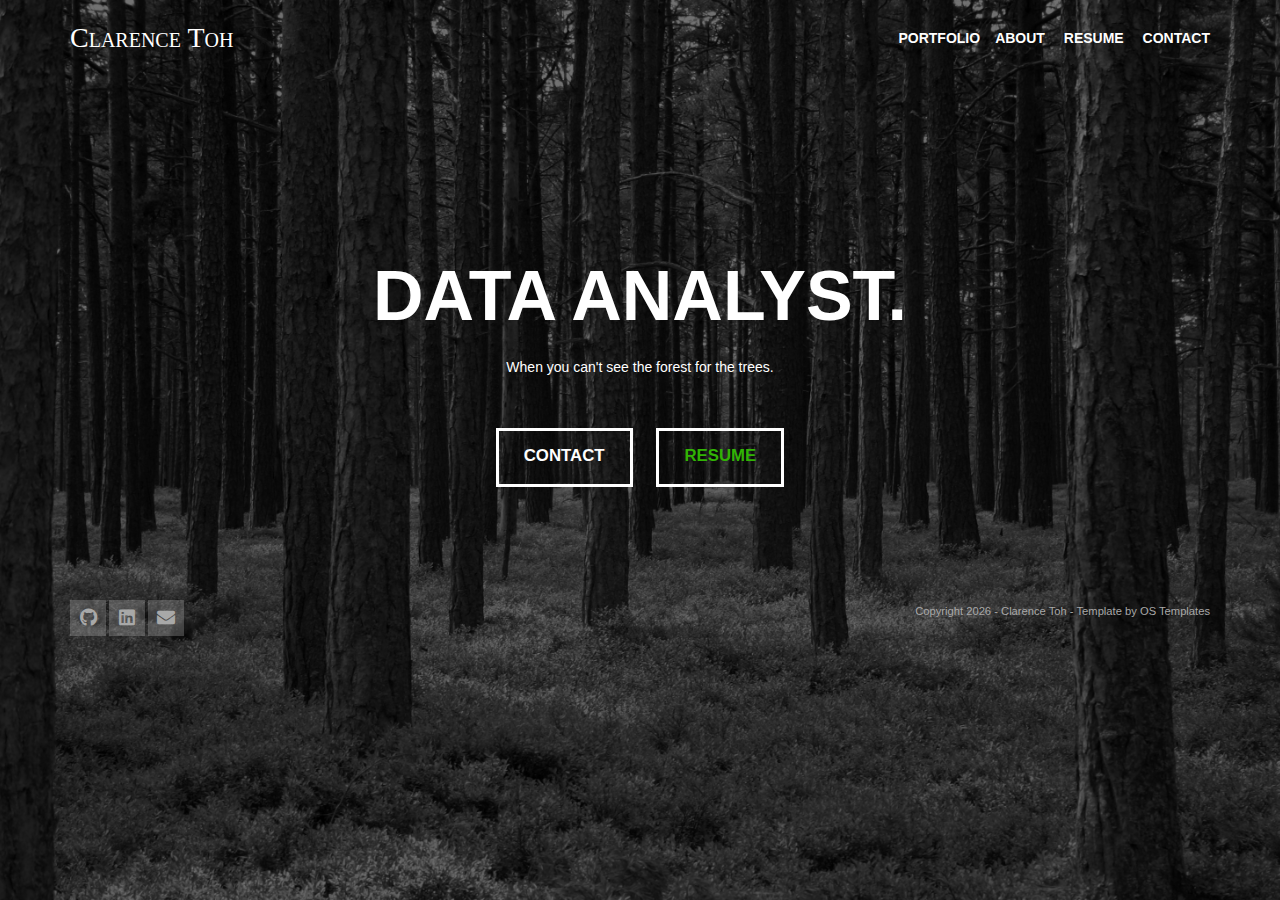
<file: index.html>
<!DOCTYPE html>
<!--
Template Name: Yammoe
Author: <a href="https://www.os-templates.com/">OS Templates</a>
Author URI: https://www.os-templates.com/
Copyright: OS-Templates.com
Licence: Free to use under our free template licence terms
Licence URI: https://www.os-templates.com/template-terms
-->
<html lang="en">
<!-- To declare your language - read more here: https://www.w3.org/International/questions/qa-html-language-declarations -->
<head>
<title>Clarence Toh - Data Analyst</title>
<meta charset="utf-8">
<meta name="viewport" content="width=device-width, initial-scale=1.0, maximum-scale=1.0, user-scalable=no">
<link href="./stylesheets/layout.css" rel="stylesheet" type="text/css" media="all">
<link rel="icon" type="image/png" href="./images/favicon.png" sizes="32x32">
</head>
<body id="top">
<!-- ################################################################################################ -->
<!-- ################################################################################################ -->
<!-- ################################################################################################ -->
<!-- Top Background Image Wrapper -->
<div class="bgded overlay" style="background-image:url('images/backgrounds/grey forest.jpg');height:100vh;">
  <!-- ################################################################################################ -->
  <div class="wrapper row1">
    <header id="header" class="hoc clear">
      <div id="logo" class="fl_left">
        <!-- ################################################################################################ -->
        <h1><a href="index">Clarence Toh</a></h1>
        <!-- ################################################################################################ -->
      </div>
      <nav id="mainav" class="fl_right">
        <!-- ################################################################################################ -->
        <ul class="clear">
          <!-- <li><a class="drop" href="portfolio">Portfolio</a>
            <ul>
              <li><a href="pages/gallery.html">Segmentation of Twitter Users with Machine Learning</a></li>
            </ul>
          </li> -->
          <li><a href="portfolio">Portfolio</a>
          <li><a href="about">About</a></li>
          <li><a href="resume">Resume</a></li>
          <li><a href="contact">Contact</a></li>
        </ul>
        <!-- ################################################################################################ -->
      </nav>
    </header>
  </div>
  <!-- ################################################################################################ -->
  <!-- ################################################################################################ -->
  <!-- ################################################################################################ -->
  <div id="pageintro" class="hoc clear">
    <!-- ################################################################################################ -->
    <article>
      <h3 class="heading">DATA ANALYST.</h3>
      <p class="subtitle">When you can't see the forest for the trees.</p>
      <footer>
        <ul class="nospace inline pushright">
          <li><a class="btn inverse" href="contact">Contact</a></li>
          <li><a class="btn highlight" href="resume">Resume</a></li>
        </ul>
      </footer>
    </article>
    <!-- ################################################################################################ -->
  </div>
  <!-- ################################################################################################ -->

  <!-- ################################################################################################ -->
  <div class="wrapper row5">
    <div id="copyright" class="hoc clear">
      <!-- ################################################################################################ -->
      <p class="fl_left">
        <ul class="faico clear">
          <li><a class="faicon-github" href="https://github.com/persocom01"><i class="fab fa-github"></i></a></li>
          <li><a class="faicon-linkedin" href="https://www.linkedin.com/in/clarence-toh/"><i class="fab fa-linkedin"></i></a></li>
          <li><a class="faicon-email" href="mailto:clarence.toh.bt@gmail.com"><i class="fas fa-envelope"></i></a></li>
        </ul>
      </p>
      <p class="fl_right" id="copyright-right">Copyright <script>document.write(new Date().getFullYear());</script> - <a href="index">Clarence Toh</a> - Template by <a target="_blank" href="https://www.os-templates.com/" title="Free Website Templates">OS Templates</a></p>
      <!-- ################################################################################################ -->
    </div>
  </div>
  <!-- ################################################################################################ -->
</div>
<!-- End Top Background Image Wrapper -->
<!-- ################################################################################################ -->
<!-- ################################################################################################ -->
<!-- ################################################################################################ -->
<a id="backtotop" href="#top"><i class="fas fa-chevron-up"></i></a>
<!-- JAVASCRIPTS -->
<script src="./javascripts/jquery.min.js"></script>
<script src="./javascripts/jquery.backtotop.js"></script>
<script src="./javascripts/jquery.mobilemenu.js"></script>
</body>
</html>
</file>
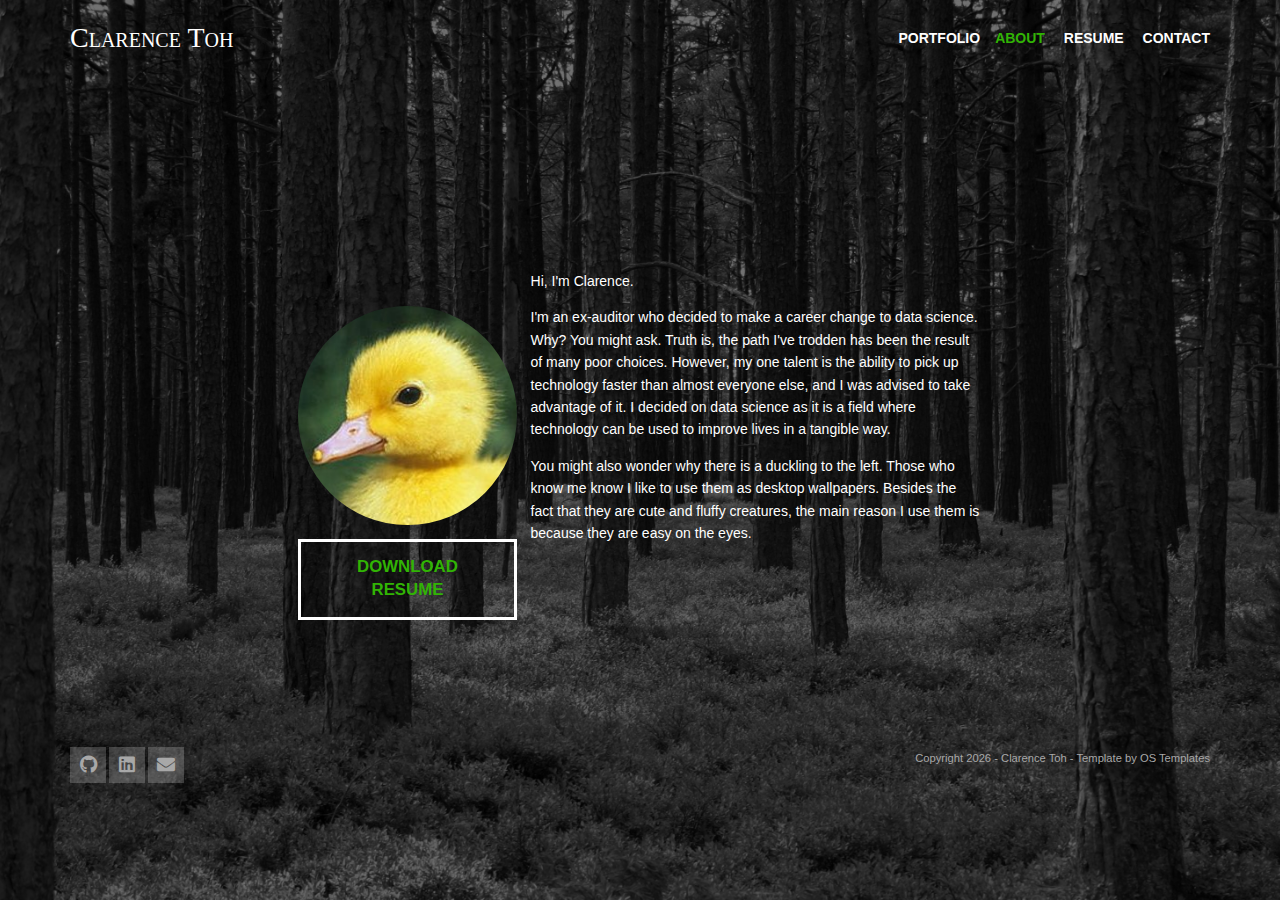
<file: about.html>
<!DOCTYPE html>
<!--
Template Name: Yammoe
Author: <a href="https://www.os-templates.com/">OS Templates</a>
Author URI: https://www.os-templates.com/
Copyright: OS-Templates.com
Licence: Free to use under our free template licence terms
Licence URI: https://www.os-templates.com/template-terms
-->
<html lang="en">
<!-- To declare your language - read more here: https://www.w3.org/International/questions/qa-html-language-declarations -->
<head>
<title>A little about myself</title>
<meta charset="utf-8">
<meta name="viewport" content="width=device-width, initial-scale=1.0, maximum-scale=1.0, user-scalable=no">
<link href="./stylesheets/layout.css" rel="stylesheet" type="text/css" media="all">
<link rel="icon" type="image/png" href="./images/favicon.png" sizes="32x32">
</head>
<body id="top">
<!-- ################################################################################################ -->
<!-- ################################################################################################ -->
<!-- ################################################################################################ -->
<!-- Top Background Image Wrapper -->
<div class="bgded overlay" style="background-image:url('images/backgrounds/grey forest.jpg');height:100vh;">
  <!-- ################################################################################################ -->
  <div class="wrapper row1">
    <header id="header" class="hoc clear">
      <div id="logo" class="fl_left">
        <!-- ################################################################################################ -->
        <h1><a href="index">Clarence Toh</a></h1>
        <!-- ################################################################################################ -->
      </div>
      <nav id="mainav" class="fl_right">
        <!-- ################################################################################################ -->
        <ul class="clear">
          <!-- <li><a class="drop" href="portfolio">Portfolio</a>
            <ul>
              <li><a href="pages/gallery.html">Segmentation of Twitter Users with Machine Learning</a></li>
            </ul>
          </li> -->
          <li><a href="portfolio">Portfolio</a>
          <li class="active"><a href="about">About</a></li>
          <li><a href="resume">Resume</a></li>
          <li><a href="contact">Contact</a></li>
        </ul>
        <!-- ################################################################################################ -->
      </nav>
    </header>
  </div>
  <!-- ################################################################################################ -->
  <!-- ################################################################################################ -->
  <!-- ################################################################################################ -->
  <div id="about" class="hoc clear">
    <!-- ################################################################################################ -->
    <article>
      <div class="one_third first img_container">
        <p><br></p>
        <img id="img1" class="circle" src="./images/about.jpg" alt="duckling">
        <p><a class="btn highlight" href="./downloads/Clarence resume.pdf" download>Download resume</a></p>
      </div>
      <div class="two_third">
        <p>Hi, I'm Clarence.</p>
        <p>
          I'm an ex-auditor who decided to make a career change to data science. Why? You might ask.
          Truth is, the path I've trodden has been the result of many poor choices.
          However, my one talent is the ability to pick up technology faster than almost everyone else,
          and I was advised to take advantage of it. I decided on data science as it is a field where technology can be used
          to improve lives in a tangible way.
        </p>
        <p>
          You might also wonder why there is a duckling to the left.
          Those who know me know I like to use them as desktop wallpapers.
          Besides the fact that they are cute and fluffy creatures, the main reason I use them is because they are easy on the eyes.
        </p>
      </div>
    </article>
    <!-- ################################################################################################ -->
  </div>
  <!-- ################################################################################################ -->

  <!-- ################################################################################################ -->
  <div class="wrapper row5">
    <div id="copyright" class="hoc clear">
      <!-- ################################################################################################ -->
      <p class="fl_left">
        <ul class="faico clear">
          <li><a class="faicon-github" href="https://github.com/persocom01"><i class="fab fa-github"></i></a></li>
          <li><a class="faicon-linkedin" href="https://www.linkedin.com/in/clarence-toh/"><i class="fab fa-linkedin"></i></a></li>
          <li><a class="faicon-email" href="mailto:clarence.toh.bt@gmail.com"><i class="fas fa-envelope"></i></a></li>
        </ul>
      </p>
      <p class="fl_right" id="copyright-right">Copyright <script>document.write(new Date().getFullYear());</script> - <a href="index">Clarence Toh</a> - Template by <a target="_blank" href="https://www.os-templates.com/" title="Free Website Templates">OS Templates</a></p>
      <!-- ################################################################################################ -->
    </div>
  </div>
  <!-- ################################################################################################ -->
</div>
<!-- End Top Background Image Wrapper -->
<!-- ################################################################################################ -->
<!-- ################################################################################################ -->
<!-- ################################################################################################ -->
<a id="backtotop" href="#top"><i class="fas fa-chevron-up"></i></a>
<!-- JAVASCRIPTS -->
<script src="./javascripts/jquery.min.js"></script>
<script src="./javascripts/jquery.backtotop.js"></script>
<script src="./javascripts/jquery.mobilemenu.js"></script>
</body>
</html>
</file>
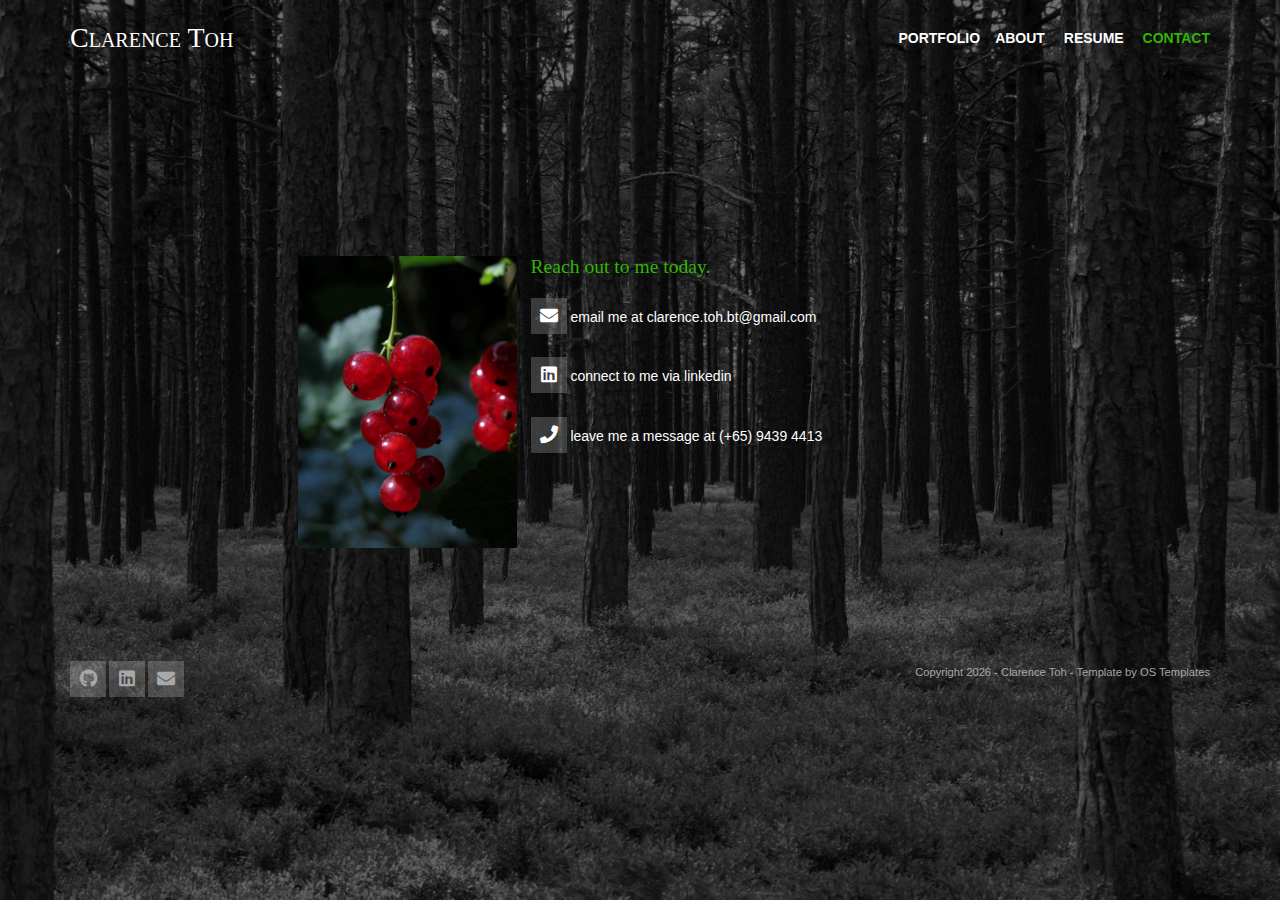
<file: contact.html>
<!DOCTYPE html>
<!--
Template Name: Yammoe
Author: <a href="https://www.os-templates.com/">OS Templates</a>
Author URI: https://www.os-templates.com/
Copyright: OS-Templates.com
Licence: Free to use under our free template licence terms
Licence URI: https://www.os-templates.com/template-terms
-->
<html lang="en">
<!-- To declare your language - read more here: https://www.w3.org/International/questions/qa-html-language-declarations -->
<head>
<title>How you may contact me</title>
<meta charset="utf-8">
<meta name="viewport" content="width=device-width, initial-scale=1.0, maximum-scale=1.0, user-scalable=no">
<link href="./stylesheets/layout.css" rel="stylesheet" type="text/css" media="all">
<link rel="icon" type="image/png" href="./images/favicon.png" sizes="32x32">
</head>
<body id="top">
<!-- ################################################################################################ -->
<!-- ################################################################################################ -->
<!-- ################################################################################################ -->
<!-- Top Background Image Wrapper -->
<div class="bgded overlay" style="background-image:url('images/backgrounds/grey forest.jpg');height:100vh;">
  <!-- ################################################################################################ -->
  <div class="wrapper row1">
    <header id="header" class="hoc clear">
      <div id="logo" class="fl_left">
        <!-- ################################################################################################ -->
        <h1><a href="index">Clarence Toh</a></h1>
        <!-- ################################################################################################ -->
      </div>
      <nav id="mainav" class="fl_right">
        <!-- ################################################################################################ -->
        <ul class="clear">
          <!-- <li><a class="drop" href="portfolio">Portfolio</a>
            <ul>
              <li><a href="pages/gallery.html">Segmentation of Twitter Users with Machine Learning</a></li>
            </ul>
          </li> -->
          <li><a href="portfolio">Portfolio</a>
          <li><a href="about">About</a></li>
          <li><a href="resume">Resume</a></li>
          <li class="active"><a href="contact">Contact</a></li>
        </ul>
        <!-- ################################################################################################ -->
      </nav>
    </header>
  </div>
  <!-- ################################################################################################ -->
  <!-- ################################################################################################ -->
  <!-- ################################################################################################ -->
  <div id="contact" class="hoc clear">
    <!-- ################################################################################################ -->
    <article>
      <div class="one_third first img_container">
        <img id="img1" src="./images/currants.jpg" alt="email me!">
      </div>
      <div class="two_third">
        <h6>Reach out to me today.</h6>
        <p class="faico clear">
          <a class="faicon-email" href="mailto:clarence.toh.bt@gmail.com"><i class="fas fa-envelope"></i></a>
           email me at <a class="faicon-email-link" href="mailto:clarence.toh.bt@gmail.com">clarence.toh.bt@gmail.com</a>
          <br>
          <br>
          <a class="faicon-linkedin" href="https://www.linkedin.com/in/clarence-toh/"><i class="fab fa-linkedin"></i></a>
           connect to me via <a class="faicon-linkedin-link" href="https://www.linkedin.com/in/clarence-toh/">linkedin</a>
          <br>
          <br>
          <span class="faicon-phone"><i class="fas fa-phone"></i></span> leave me a message at <span class="faicon-phone-number">(+65) 9439 4413</span>
        </p>
      </div>
    </article>
    <!-- ################################################################################################ -->
  </div>
  <!-- ################################################################################################ -->

  <!-- ################################################################################################ -->
  <div class="wrapper row5">
    <div id="copyright" class="hoc clear">
      <!-- ################################################################################################ -->
      <p class="fl_left">
        <ul class="faico clear">
          <li><a class="faicon-github" href="https://github.com/persocom01"><i class="fab fa-github"></i></a></li>
          <li><a class="faicon-linkedin" href="https://www.linkedin.com/in/clarence-toh/"><i class="fab fa-linkedin"></i></a></li>
          <li><a class="faicon-email" href="mailto:clarence.toh.bt@gmail.com"><i class="fas fa-envelope"></i></a></li>
        </ul>
      </p>
      <p class="fl_right" id="copyright-right">Copyright <script>document.write(new Date().getFullYear());</script> - <a href="index">Clarence Toh</a> - Template by <a target="_blank" href="https://www.os-templates.com/" title="Free Website Templates">OS Templates</a></p>
      <!-- ################################################################################################ -->
    </div>
  </div>
  <!-- ################################################################################################ -->
</div>
<!-- End Top Background Image Wrapper -->
<!-- ################################################################################################ -->
<!-- ################################################################################################ -->
<!-- ################################################################################################ -->
<a id="backtotop" href="#top"><i class="fas fa-chevron-up"></i></a>
<!-- JAVASCRIPTS -->
<script src="./javascripts/jquery.min.js"></script>
<script src="./javascripts/jquery.backtotop.js"></script>
<script src="./javascripts/jquery.mobilemenu.js"></script>
</body>
</html>
</file>
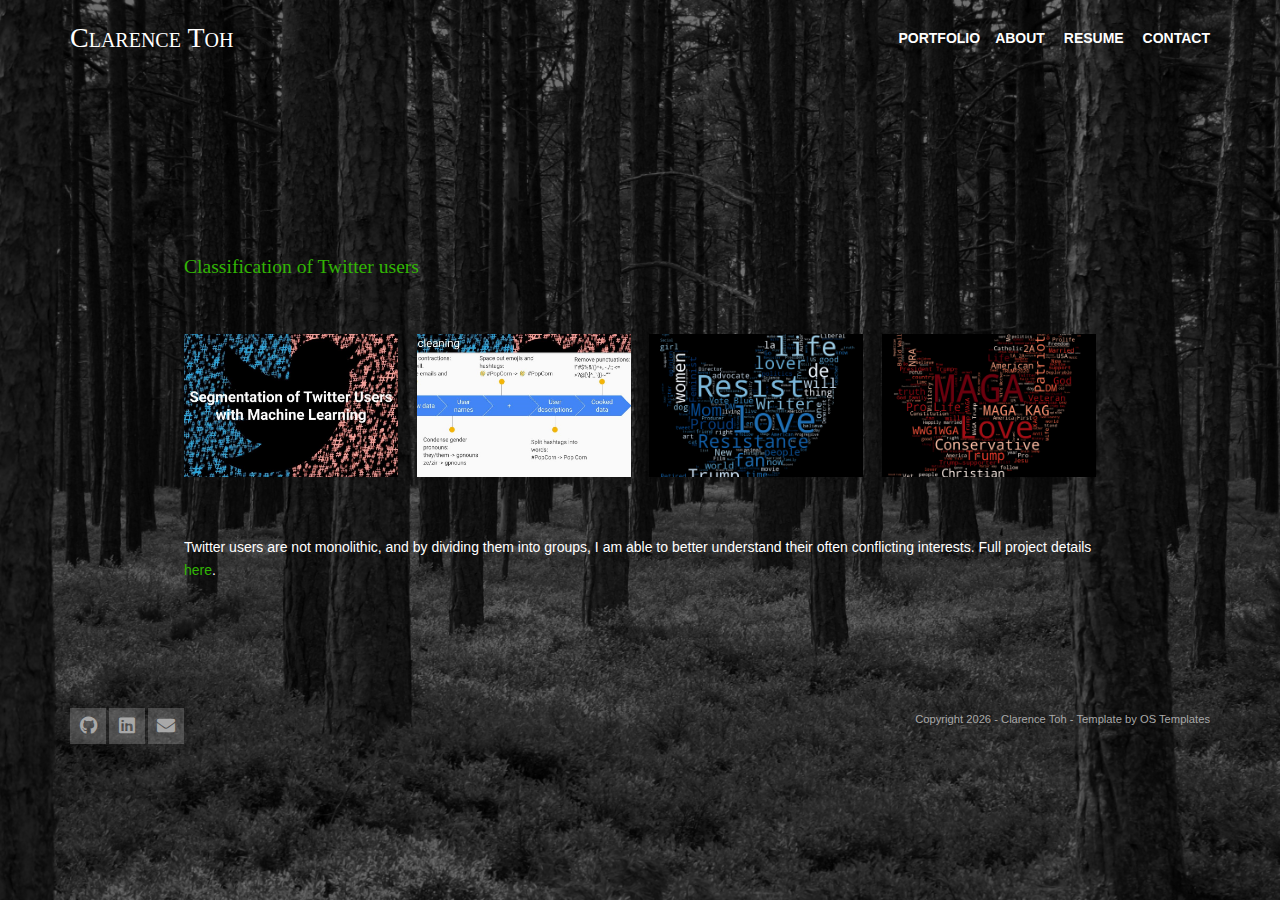
<file: portfolio.html>
<!DOCTYPE html>
<!--
Template Name: Yammoe
Author: <a href="https://www.os-templates.com/">OS Templates</a>
Author URI: https://www.os-templates.com/
Copyright: OS-Templates.com
Licence: Free to use under our free template licence terms
Licence URI: https://www.os-templates.com/template-terms
-->
<html lang="en">
<!-- To declare your language - read more here: https://www.w3.org/International/questions/qa-html-language-declarations -->
<head>
<title>The projects I've done</title>
<meta charset="utf-8">
<meta name="viewport" content="width=device-width, initial-scale=1.0, maximum-scale=1.0, user-scalable=no">
<link href="./stylesheets/layout.css" rel="stylesheet" type="text/css" media="all">
<link href="./stylesheets/cssbox.css" rel="stylesheet" type="text/css" media="all">
<link rel="icon" type="image/png" href="./images/favicon.png" sizes="32x32">
</head>
<body id="top">
<!-- ################################################################################################ -->
<!-- ################################################################################################ -->
<!-- ################################################################################################ -->
<!-- Top Background Image Wrapper -->
<div class="bgded overlay" style="background-image:url('images/backgrounds/grey forest.jpg');height:100vh;">
  <!-- ################################################################################################ -->
  <div class="wrapper row1">
    <header id="header" class="hoc clear">
      <div id="logo" class="fl_left">
        <!-- ################################################################################################ -->
        <h1><a href="index">Clarence Toh</a></h1>
        <!-- ################################################################################################ -->
      </div>
      <nav id="mainav" class="fl_right">
        <!-- ################################################################################################ -->
        <ul class="clear">
          <!-- <li><a class="drop" href="portfolio">Portfolio</a>
            <ul>
              <li><a href="pages/gallery.html">Segmentation of Twitter Users with Machine Learning</a></li>
            </ul>
          </li> -->
          <li><a class="active" href="portfolio">Portfolio</a>
          <li><a href="about">About</a></li>
          <li><a href="resume">Resume</a></li>
          <li><a href="contact">Contact</a></li>
        </ul>
        <!-- ################################################################################################ -->
      </nav>
    </header>
  </div>
  <!-- ################################################################################################ -->
  <!-- ################################################################################################ -->
  <!-- ################################################################################################ -->
  <div id="portfolio" class="hoc clear">
    <!-- ################################################################################################ -->
    <article class="">
      <h6 class="heading">Classification of Twitter users</h6>
      <p><br></p>
      <ul class="nospace group team sd-third">
        <li class="one_quarter first">
          <figure class="cssbox">
            <a id="image1" class="imgover" href="#image1"><img class="cssbox_thumb" src="./images/portfolio/p1-1.jpg" alt="">
              <span class="cssbox_full"><img src="./images/portfolio/p1-1.jpg"></span>
            </a>
            <a class="cssbox_close" href="#void"></a>
            <a class="cssbox_next" href="#image2">&gt;</a>
          </figure>
        </li>
        <li class="one_quarter">
          <figure class="cssbox">
            <a id="image2" class="imgover" href="#image2"><img class="cssbox_thumb" src="./images/portfolio/p1-2.jpg" alt="">
              <span class="cssbox_full"><img src="./images/portfolio/p1-2.jpg"></span>
            </a>
            <a class="cssbox_close" href="#void"></a>
            <a class="cssbox_prev" href="#image1">&lt;</a>
            <a class="cssbox_next" href="#image3">&gt;</a>
          </figure>
        </li>
        <li class="one_quarter">
          <figure class="cssbox">
            <a id="image3" class="imgover" href="#image3"><img class="cssbox_thumb" src="./images/portfolio/p1-3.png" alt="">
              <span class="cssbox_full"><img src="./images/portfolio/p1-3.png"></span>
            </a>
            <a class="cssbox_close" href="#void"></a>
            <a class="cssbox_prev" href="#image2">&lt;</a>
            <a class="cssbox_next" href="#image4">&gt;</a>
          </figure>
        </li>
        <li class="one_quarter">
          <figure class="cssbox">
            <a id="image4" class="imgover" href="#image4"><img class="cssbox_thumb" src="./images/portfolio/p1-4.png" alt="">
              <span class="cssbox_full"><img src="./images/portfolio/p1-4.png"></span>
            </a>
            <a class="cssbox_close" href="#void"></a>
            <a class="cssbox_prev" href="#image3">&lt;</a>
          </figure>
        </li>
      </ul>
      <p>
        <br><br>
        Twitter users are not monolithic, and by dividing them into groups, I am able to better understand their often conflicting interests. Full project details <a href="https://github.com/persocom01/Segmentation-of-Twitter-Users-with-Machine-Learning">here</a>.
      </p>
    </article>
    <!-- ################################################################################################ -->
  </div>
  <!-- ################################################################################################ -->

  <!-- ################################################################################################ -->
  <div class="wrapper row5">
    <div id="copyright" class="hoc clear">
      <!-- ################################################################################################ -->
      <p class="fl_left">
        <ul class="faico clear">
          <li><a class="faicon-github" href="https://github.com/persocom01"><i class="fab fa-github"></i></a></li>
          <li><a class="faicon-linkedin" href="https://www.linkedin.com/in/clarence-toh/"><i class="fab fa-linkedin"></i></a></li>
          <li><a class="faicon-email" href="mailto:clarence.toh.bt@gmail.com"><i class="fas fa-envelope"></i></a></li>
        </ul>
      </p>
      <p class="fl_right" id="copyright-right">Copyright <script>document.write(new Date().getFullYear());</script> - <a href="index">Clarence Toh</a> - Template by <a target="_blank" href="https://www.os-templates.com/" title="Free Website Templates">OS Templates</a></p>
      <!-- ################################################################################################ -->
    </div>
  </div>
  <!-- ################################################################################################ -->
</div>
<!-- End Top Background Image Wrapper -->
<!-- ################################################################################################ -->
<!-- ################################################################################################ -->
<!-- ################################################################################################ -->
<a id="backtotop" href="#top"><i class="fas fa-chevron-up"></i></a>
<!-- JAVASCRIPTS -->
<script src="./javascripts/jquery.min.js"></script>
<script src="./javascripts/jquery.backtotop.js"></script>
<script src="./javascripts/jquery.mobilemenu.js"></script>
</body>
</html>
</file>
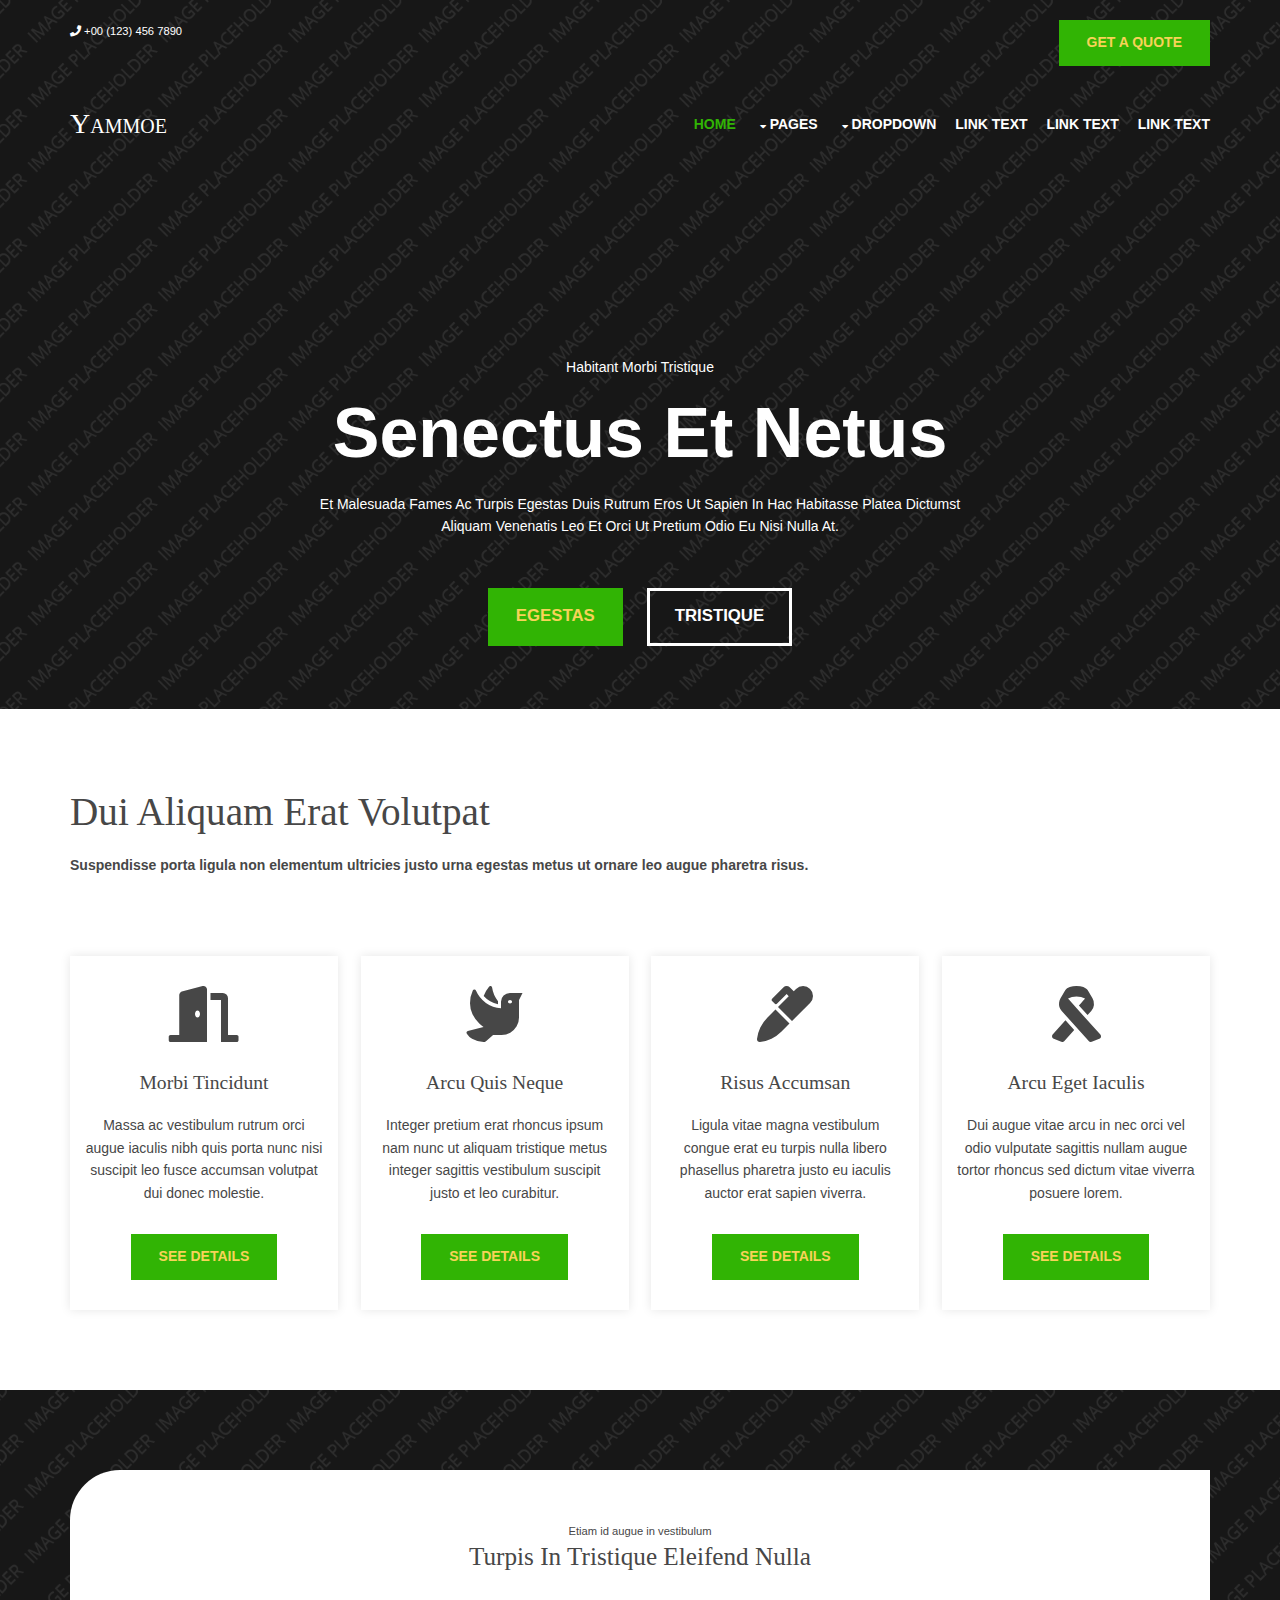
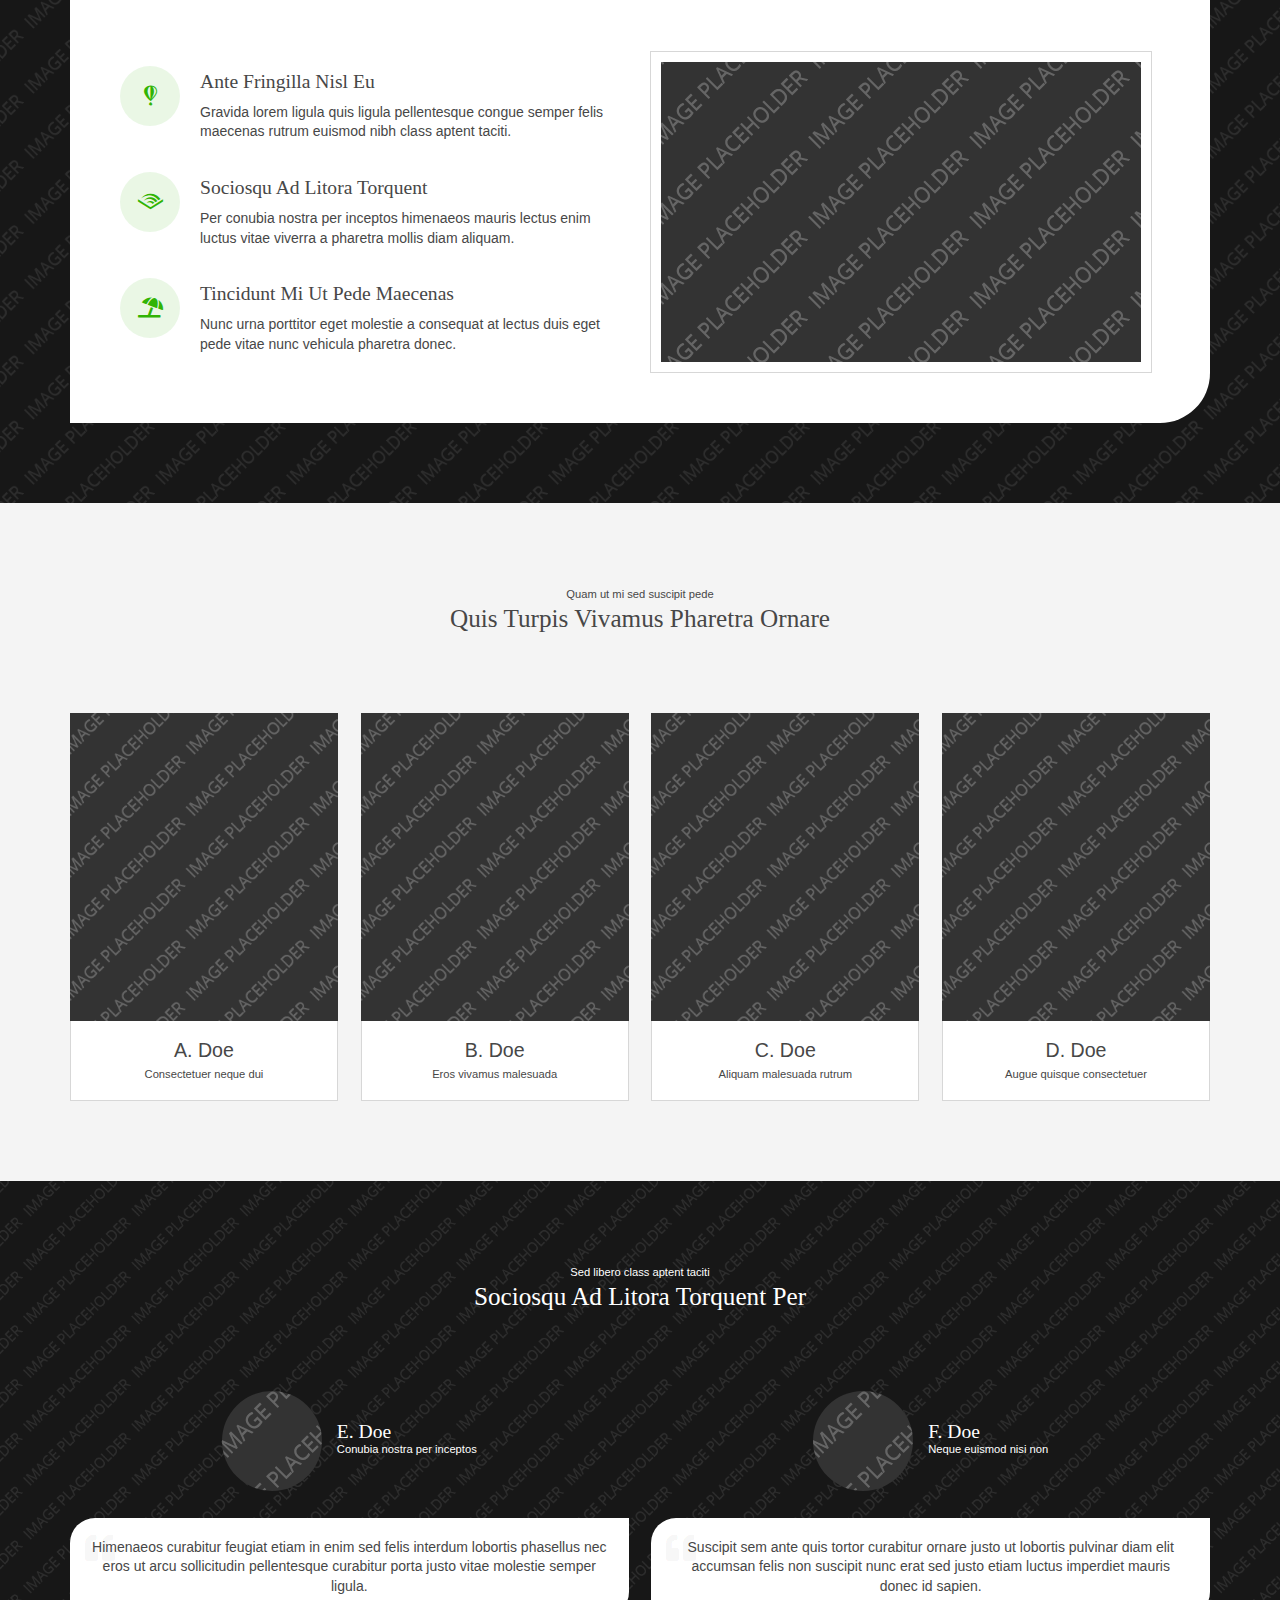
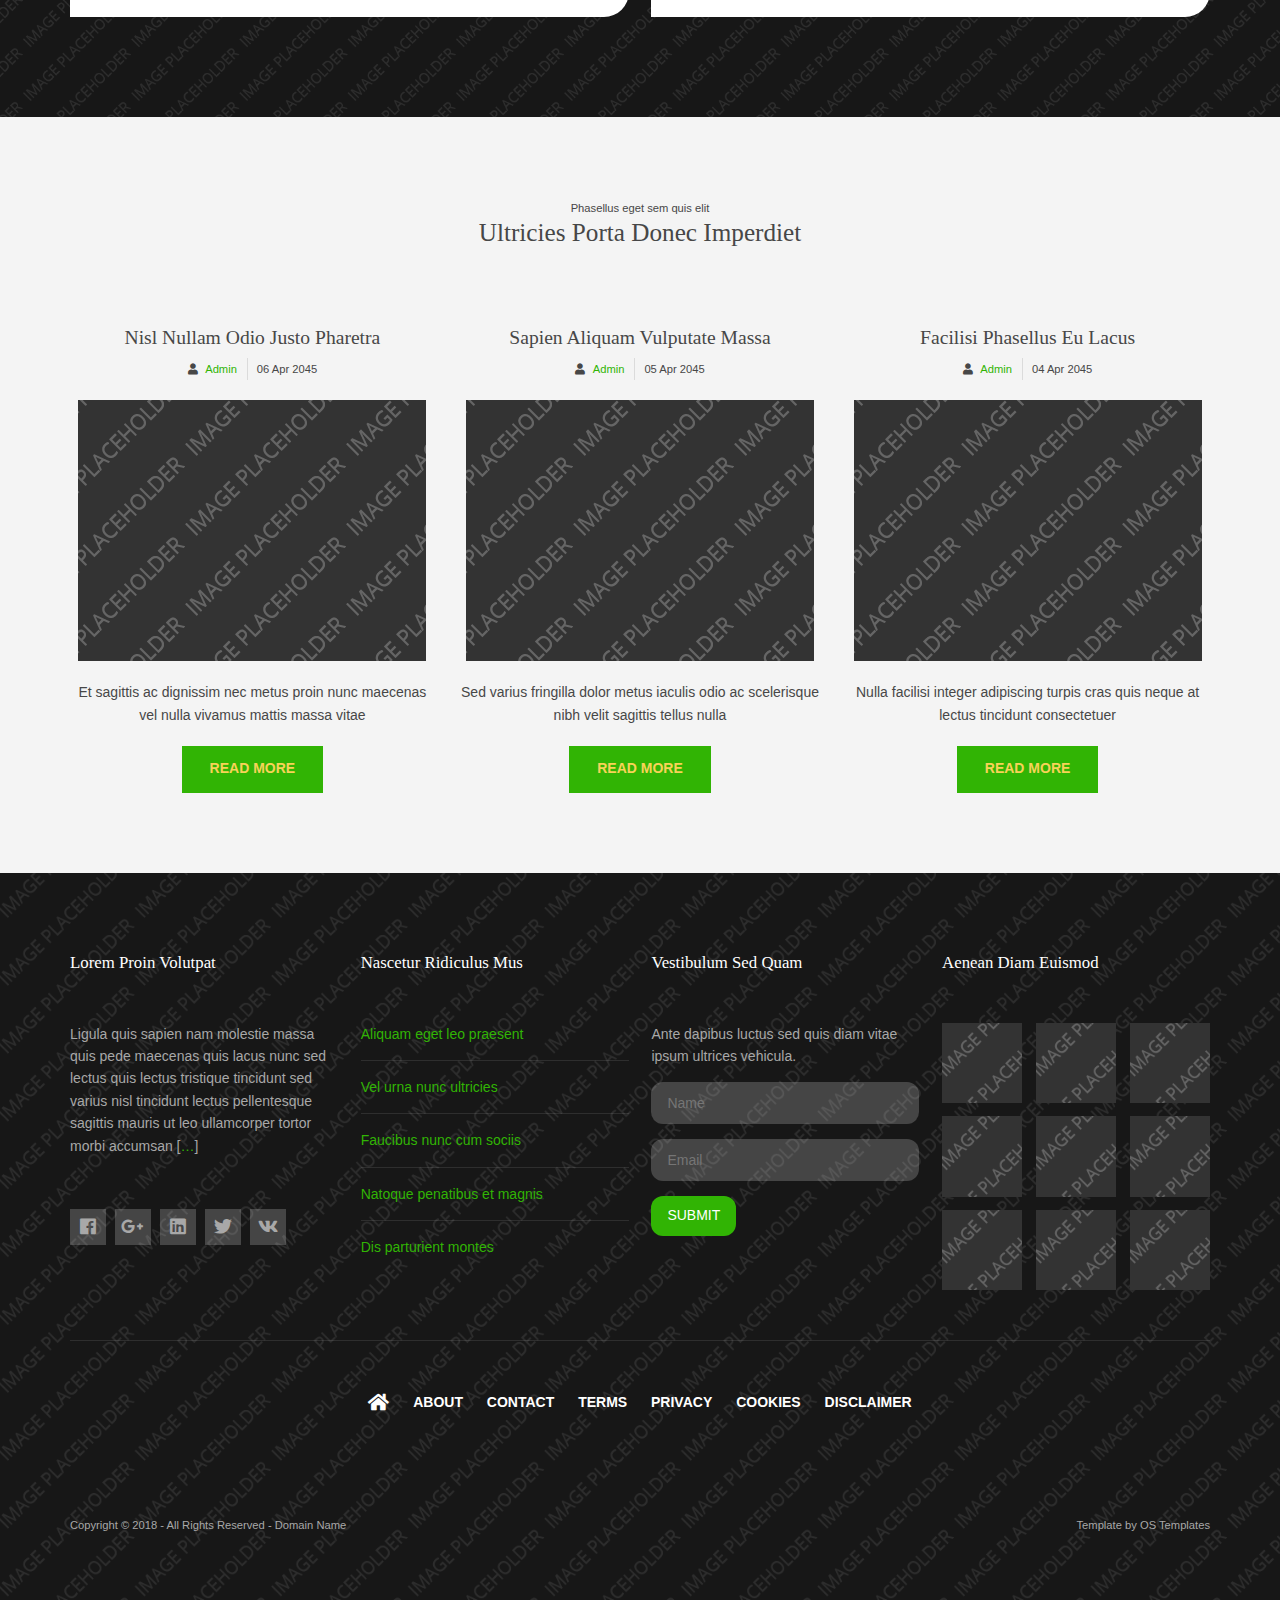
<file: ref.html>
<!DOCTYPE html>
<!--
Template Name: Yammoe
Author: <a href="https://www.os-templates.com/">OS Templates</a>
Author URI: https://www.os-templates.com/
Copyright: OS-Templates.com
Licence: Free to use under our free template licence terms
Licence URI: https://www.os-templates.com/template-terms
-->
<html lang="">
<!-- To declare your language - read more here: https://www.w3.org/International/questions/qa-html-language-declarations -->
<head>
<title>Yammoe</title>
<meta charset="utf-8">
<meta name="viewport" content="width=device-width, initial-scale=1.0, maximum-scale=1.0, user-scalable=no">
<link href="layout/styles/layout.css" rel="stylesheet" type="text/css" media="all">
</head>
<body id="top">
<!-- ################################################################################################ -->
<!-- ################################################################################################ -->
<!-- ################################################################################################ -->
<!-- Top Background Image Wrapper -->
<div class="bgded overlay" style="background-image:url('images/demo/backgrounds/01.png');">
  <!-- ################################################################################################ -->
  <div class="wrapper row0">
    <div id="topbar" class="hoc clear">
      <!-- ################################################################################################ -->
      <p class="fl_left nospace"><i class="fas fa-phone"></i> +00 (123) 456 7890</p>
      <p class="fl_right nospace"><a class="btn" href="#">Get A Quote</a></p>
      <!-- ################################################################################################ -->
    </div>
  </div>
  <!-- ################################################################################################ -->
  <!-- ################################################################################################ -->
  <!-- ################################################################################################ -->
  <div class="wrapper row1">
    <header id="header" class="hoc clear">
      <div id="logo" class="fl_left">
        <!-- ################################################################################################ -->
        <h1><a href="index.html">Yammoe</a></h1>
        <!-- ################################################################################################ -->
      </div>
      <nav id="mainav" class="fl_right">
        <!-- ################################################################################################ -->
        <ul class="clear">
          <li class="active"><a href="index.html">Home</a></li>
          <li><a class="drop" href="#">Pages</a>
            <ul>
              <li><a href="pages/gallery.html">Gallery</a></li>
              <li><a href="pages/full-width.html">Full Width</a></li>
              <li><a href="pages/sidebar-left.html">Sidebar Left</a></li>
              <li><a href="pages/sidebar-right.html">Sidebar Right</a></li>
              <li><a href="pages/basic-grid.html">Basic Grid</a></li>
              <li><a href="pages/font-icons.html">Font Icons</a></li>
            </ul>
          </li>
          <li><a class="drop" href="#">Dropdown</a>
            <ul>
              <li><a href="#">Level 2</a></li>
              <li><a class="drop" href="#">Level 2 + Drop</a>
                <ul>
                  <li><a href="#">Level 3</a></li>
                  <li><a href="#">Level 3</a></li>
                  <li><a href="#">Level 3</a></li>
                </ul>
              </li>
              <li><a href="#">Level 2</a></li>
            </ul>
          </li>
          <li><a href="#">Link Text</a></li>
          <li><a href="#">Link Text</a></li>
          <li><a href="#">Link Text</a></li>
        </ul>
        <!-- ################################################################################################ -->
      </nav>
    </header>
  </div>
  <!-- ################################################################################################ -->
  <!-- ################################################################################################ -->
  <!-- ################################################################################################ -->
  <div id="pageintro" class="hoc clear">
    <!-- ################################################################################################ -->
    <article>
      <p>Habitant morbi tristique</p>
      <h3 class="heading">Senectus et netus</h3>
      <p>Et malesuada fames ac turpis egestas duis rutrum eros ut sapien in hac habitasse platea dictumst aliquam venenatis leo et orci ut pretium odio eu nisi nulla at.</p>
      <footer>
        <ul class="nospace inline pushright">
          <li><a class="btn" href="#">Egestas</a></li>
          <li><a class="btn inverse" href="#">Tristique</a></li>
        </ul>
      </footer>
    </article>
    <!-- ################################################################################################ -->
  </div>
  <!-- ################################################################################################ -->
</div>
<!-- End Top Background Image Wrapper -->
<!-- ################################################################################################ -->
<!-- ################################################################################################ -->
<!-- ################################################################################################ -->
<div class="wrapper row3">
  <main class="hoc container clear">
    <!-- main body -->
    <!-- ################################################################################################ -->
    <section id="services">
      <h6 class="heading font-x3">Dui aliquam erat volutpat</h6>
      <p class="btmspace-80 bold">Suspendisse porta ligula non elementum ultricies justo urna egestas metus ut ornare leo augue pharetra risus.</p>
      <ul class="nospace group">
        <li class="one_quarter">
          <article><i class="fas fa-door-open fa-4x"></i>
            <h6 class="heading">Morbi tincidunt</h6>
            <p>Massa ac vestibulum rutrum orci augue iaculis nibh quis porta nunc nisi suscipit leo fusce accumsan volutpat dui donec molestie.</p>
            <footer><a class="btn" href="#">See Details</a></footer>
          </article>
        </li>
        <li class="one_quarter">
          <article><i class="fas fa-dove fa-4x"></i>
            <h6 class="heading">Arcu quis neque</h6>
            <p>Integer pretium erat rhoncus ipsum nam nunc ut aliquam tristique metus integer sagittis vestibulum suscipit justo et leo curabitur.</p>
            <footer><a class="btn" href="#">See Details</a></footer>
          </article>
        </li>
        <li class="one_quarter">
          <article><i class="fas fa-marker fa-4x"></i>
            <h6 class="heading">Risus accumsan</h6>
            <p>Ligula vitae magna vestibulum congue erat eu turpis nulla libero phasellus pharetra justo eu iaculis auctor erat sapien viverra.</p>
            <footer><a class="btn" href="#">See Details</a></footer>
          </article>
        </li>
        <li class="one_quarter">
          <article><i class="fas fa-ribbon fa-4x"></i>
            <h6 class="heading">Arcu eget iaculis</h6>
            <p>Dui augue vitae arcu in nec orci vel odio vulputate sagittis nullam augue tortor rhoncus sed dictum vitae viverra posuere lorem.</p>
            <footer><a class="btn" href="#">See Details</a></footer>
          </article>
        </li>
      </ul>
    </section>
    <!-- ################################################################################################ -->
    <!-- / main body -->
    <div class="clear"></div>
  </main>
</div>
<!-- ################################################################################################ -->
<!-- ################################################################################################ -->
<!-- ################################################################################################ -->
<div class="bgded overlay" style="background-image:url('images/demo/backgrounds/01.png');">
  <section class="hoc container clear">
    <div class="points group">
      <!-- ################################################################################################ -->
      <div class="sectiontitle">
        <p class="nospace font-xs">Etiam id augue in vestibulum</p>
        <h6 class="heading font-x2">Turpis in tristique eleifend nulla</h6>
      </div>
      <figure class="one_half first">
        <ul class="nospace clear">
          <li><a href="#"><i class="fab fa-fly"></i></a>
            <h6 class="heading">Ante fringilla nisl eu</h6>
            <p>Gravida lorem ligula quis ligula pellentesque congue semper felis maecenas rutrum euismod nibh class aptent taciti.</p>
          </li>
          <li><a href="#"><i class="fab fa-audible"></i></a>
            <h6 class="heading">Sociosqu ad litora torquent</h6>
            <p>Per conubia nostra per inceptos himenaeos mauris lectus enim luctus vitae viverra a pharetra mollis diam aliquam.</p>
          </li>
          <li><a href="#"><i class="fas fa-umbrella-beach"></i></a>
            <h6 class="heading">Tincidunt mi ut pede maecenas</h6>
            <p>Nunc urna porttitor eget molestie a consequat at lectus duis eget pede vitae nunc vehicula pharetra donec.</p>
          </li>
        </ul>
      </figure>
      <div class="one_half"><a class="imgover" href="#"><img class="borderedbox inspace-10" src="images/demo/480x300.png" alt=""></a></div>
      <!-- ################################################################################################ -->
    </div>
  </section>
</div>
<!-- ################################################################################################ -->
<!-- ################################################################################################ -->
<!-- ################################################################################################ -->
<div class="wrapper row2">
  <section class="hoc container clear">
    <!-- ################################################################################################ -->
    <div class="sectiontitle">
      <p class="nospace font-xs">Quam ut mi sed suscipit pede</p>
      <h6 class="heading font-x2">Quis turpis vivamus pharetra ornare</h6>
    </div>
    <ul class="nospace group team sd-third">
      <li class="one_quarter first">
        <figure><a class="imgover" href="#"><img src="images/demo/348x400.png" alt=""></a>
          <figcaption><strong>A. Doe</strong> <em>Consectetuer neque dui</em></figcaption>
        </figure>
      </li>
      <li class="one_quarter">
        <figure><a class="imgover" href="#"><img src="images/demo/348x400.png" alt=""></a>
          <figcaption><strong>B. Doe</strong> <em>Eros vivamus malesuada</em></figcaption>
        </figure>
      </li>
      <li class="one_quarter">
        <figure><a class="imgover" href="#"><img src="images/demo/348x400.png" alt=""></a>
          <figcaption><strong>C. Doe</strong> <em>Aliquam malesuada rutrum</em></figcaption>
        </figure>
      </li>
      <li class="one_quarter">
        <figure><a class="imgover" href="#"><img src="images/demo/348x400.png" alt=""></a>
          <figcaption><strong>D. Doe</strong> <em>Augue quisque consectetuer</em></figcaption>
        </figure>
      </li>
    </ul>
    <!-- ################################################################################################ -->
  </section>
</div>
<!-- ################################################################################################ -->
<!-- ################################################################################################ -->
<!-- ################################################################################################ -->
<div class="bgded overlay" style="background-image:url('images/demo/backgrounds/01.png');">
  <section id="testimonials" class="hoc container clear">
    <!-- ################################################################################################ -->
    <div class="sectiontitle">
      <p class="nospace font-xs">Sed libero class aptent taciti</p>
      <h6 class="heading font-x2">Sociosqu ad litora torquent per</h6>
    </div>
    <article class="one_half first">
      <figure class="clear"><img src="images/demo/100x100.png" alt="">
        <figcaption>
          <h6 class="heading">E. Doe</h6>
          <em>Conubia nostra per inceptos</em></figcaption>
      </figure>
      <blockquote>Himenaeos curabitur feugiat etiam in enim sed felis interdum lobortis phasellus nec eros ut arcu sollicitudin pellentesque curabitur porta justo vitae molestie semper ligula.</blockquote>
    </article>
    <article class="one_half">
      <figure class="clear"><img src="images/demo/100x100.png" alt="">
        <figcaption>
          <h6 class="heading">F. Doe</h6>
          <em>Neque euismod nisi non</em></figcaption>
      </figure>
      <blockquote>Suscipit sem ante quis tortor curabitur ornare justo ut lobortis pulvinar diam elit accumsan felis non suscipit nunc erat sed justo etiam luctus imperdiet mauris donec id sapien.</blockquote>
    </article>
    <!-- ################################################################################################ -->
  </section>
</div>
<!-- ################################################################################################ -->
<!-- ################################################################################################ -->
<!-- ################################################################################################ -->
<div class="wrapper row2">
  <section class="hoc container clear">
    <!-- ################################################################################################ -->
    <div class="sectiontitle">
      <p class="nospace font-xs">Phasellus eget sem quis elit</p>
      <h6 class="heading font-x2">Ultricies porta donec imperdiet</h6>
    </div>
    <ul id="latest" class="nospace group sd-third">
      <li class="one_third first">
        <article>
          <h6 class="heading">Nisl nullam odio justo pharetra</h6>
          <ul class="nospace meta clear">
            <li><i class="fas fa-user"></i> <a href="#">Admin</a></li>
            <li>
              <time datetime="2045-04-06T08:15+00:00">06 Apr 2045</time>
            </li>
          </ul>
          <figure><a class="imgover" href="#"><img src="images/demo/348x261.png" alt=""></a>
            <figcaption>
              <p>Et sagittis ac dignissim nec metus proin nunc maecenas vel nulla vivamus mattis massa vitae</p>
              <footer><a class="btn" href="#">Read More</a></footer>
            </figcaption>
          </figure>
        </article>
      </li>
      <li class="one_third">
        <article>
          <h6 class="heading">Sapien aliquam vulputate massa</h6>
          <ul class="nospace meta clear">
            <li><i class="fas fa-user"></i> <a href="#">Admin</a></li>
            <li>
              <time datetime="2045-04-05T08:15+00:00">05 Apr 2045</time>
            </li>
          </ul>
          <figure><a class="imgover" href="#"><img src="images/demo/348x261.png" alt=""></a>
            <figcaption>
              <p>Sed varius fringilla dolor metus iaculis odio ac scelerisque nibh velit sagittis tellus nulla</p>
              <footer><a class="btn" href="#">Read More</a></footer>
            </figcaption>
          </figure>
        </article>
      </li>
      <li class="one_third">
        <article>
          <h6 class="heading">Facilisi phasellus eu lacus</h6>
          <ul class="nospace meta clear">
            <li><i class="fas fa-user"></i> <a href="#">Admin</a></li>
            <li>
              <time datetime="2045-04-04T08:15+00:00">04 Apr 2045</time>
            </li>
          </ul>
          <figure><a class="imgover" href="#"><img src="images/demo/348x261.png" alt=""></a>
            <figcaption>
              <p>Nulla facilisi integer adipiscing turpis cras quis neque at lectus tincidunt consectetuer</p>
              <footer><a class="btn" href="#">Read More</a></footer>
            </figcaption>
          </figure>
        </article>
      </li>
    </ul>
    <!-- ################################################################################################ -->
  </section>
</div>
<!-- ################################################################################################ -->
<!-- ################################################################################################ -->
<!-- ################################################################################################ -->
<!-- Bottom Background Image Wrapper -->
<div class="bgded overlay" style="background-image:url('images/demo/backgrounds/01.png');">
  <!-- ################################################################################################ -->
  <div class="wrapper row4">
    <footer id="footer" class="hoc clear">
      <!-- ################################################################################################ -->
      <div class="group btmspace-50">
        <div class="one_quarter first">
          <h6 class="heading">Lorem proin volutpat</h6>
          <p>Ligula quis sapien nam molestie massa quis pede maecenas quis lacus nunc sed lectus quis lectus tristique tincidunt sed varius nisl tincidunt lectus pellentesque sagittis mauris ut leo ullamcorper tortor morbi accumsan [<a href="#">&hellip;</a>]</p>
          <ul class="faico clear">
            <li><a class="faicon-facebook" href="#"><i class="fab fa-facebook"></i></a></li>
            <li><a class="faicon-google-plus" href="#"><i class="fab fa-google-plus-g"></i></a></li>
            <li><a class="faicon-linkedin" href="#"><i class="fab fa-linkedin"></i></a></li>
            <li><a class="faicon-twitter" href="#"><i class="fab fa-twitter"></i></a></li>
            <li><a class="faicon-vk" href="#"><i class="fab fa-vk"></i></a></li>
          </ul>
        </div>
        <div class="one_quarter">
          <h6 class="heading">Nascetur ridiculus mus</h6>
          <ul class="nospace linklist">
            <li><a href="#">Aliquam eget leo praesent</a></li>
            <li><a href="#">Vel urna nunc ultricies</a></li>
            <li><a href="#">Faucibus nunc cum sociis</a></li>
            <li><a href="#">Natoque penatibus et magnis</a></li>
            <li><a href="#">Dis parturient montes</a></li>
          </ul>
        </div>
        <div class="one_quarter">
          <h6 class="heading">Vestibulum sed quam</h6>
          <p class="nospace btmspace-15">Ante dapibus luctus sed quis diam vitae ipsum ultrices vehicula.</p>
          <form action="#" method="post">
            <fieldset>
              <legend>Newsletter:</legend>
              <input class="btmspace-15" type="text" value="" placeholder="Name">
              <input class="btmspace-15" type="text" value="" placeholder="Email">
              <button class="btn" type="submit" value="submit">Submit</button>
            </fieldset>
          </form>
        </div>
        <div class="one_quarter">
          <h6 class="heading">Aenean diam euismod</h6>
          <ul class="nospace clear latestimg">
            <li><a class="imgover" href="#"><img src="images/demo/100x100.png" alt=""></a></li>
            <li><a class="imgover" href="#"><img src="images/demo/100x100.png" alt=""></a></li>
            <li><a class="imgover" href="#"><img src="images/demo/100x100.png" alt=""></a></li>
            <li><a class="imgover" href="#"><img src="images/demo/100x100.png" alt=""></a></li>
            <li><a class="imgover" href="#"><img src="images/demo/100x100.png" alt=""></a></li>
            <li><a class="imgover" href="#"><img src="images/demo/100x100.png" alt=""></a></li>
            <li><a class="imgover" href="#"><img src="images/demo/100x100.png" alt=""></a></li>
            <li><a class="imgover" href="#"><img src="images/demo/100x100.png" alt=""></a></li>
            <li><a class="imgover" href="#"><img src="images/demo/100x100.png" alt=""></a></li>
          </ul>
        </div>
      </div>
      <!-- ################################################################################################ -->
      <hr class="btmspace-50">
      <!-- ################################################################################################ -->
      <nav>
        <ul class="nospace">
          <li><a href="index.html"><i class="fas fa-lg fa-home"></i></a></li>
          <li><a href="#">About</a></li>
          <li><a href="#">Contact</a></li>
          <li><a href="#">Terms</a></li>
          <li><a href="#">Privacy</a></li>
          <li><a href="#">Cookies</a></li>
          <li><a href="#">Disclaimer</a></li>
        </ul>
      </nav>
      <!-- ################################################################################################ -->
    </footer>
  </div>
  <!-- ################################################################################################ -->
  <!-- ################################################################################################ -->
  <!-- ################################################################################################ -->
  <div class="wrapper row5">
    <div id="copyright" class="hoc clear">
      <!-- ################################################################################################ -->
      <p class="fl_left">Copyright &copy; 2018 - All Rights Reserved - <a href="#">Domain Name</a></p>
      <p class="fl_right">Template by <a target="_blank" href="https://www.os-templates.com/" title="Free Website Templates">OS Templates</a></p>
      <!-- ################################################################################################ -->
    </div>
  </div>
  <!-- ################################################################################################ -->
</div>
<!-- End Bottom Background Image Wrapper -->
<!-- ################################################################################################ -->
<!-- ################################################################################################ -->
<!-- ################################################################################################ -->
<a id="backtotop" href="#top"><i class="fas fa-chevron-up"></i></a>
<!-- JAVASCRIPTS -->
<script src="./javascripts/jquery.min.js"></script>
<script src="./javascripts/jquery.backtotop.js"></script>
<script src="./javascripts/jquery.mobilemenu.js"></script>
</body>
</html>
</file>
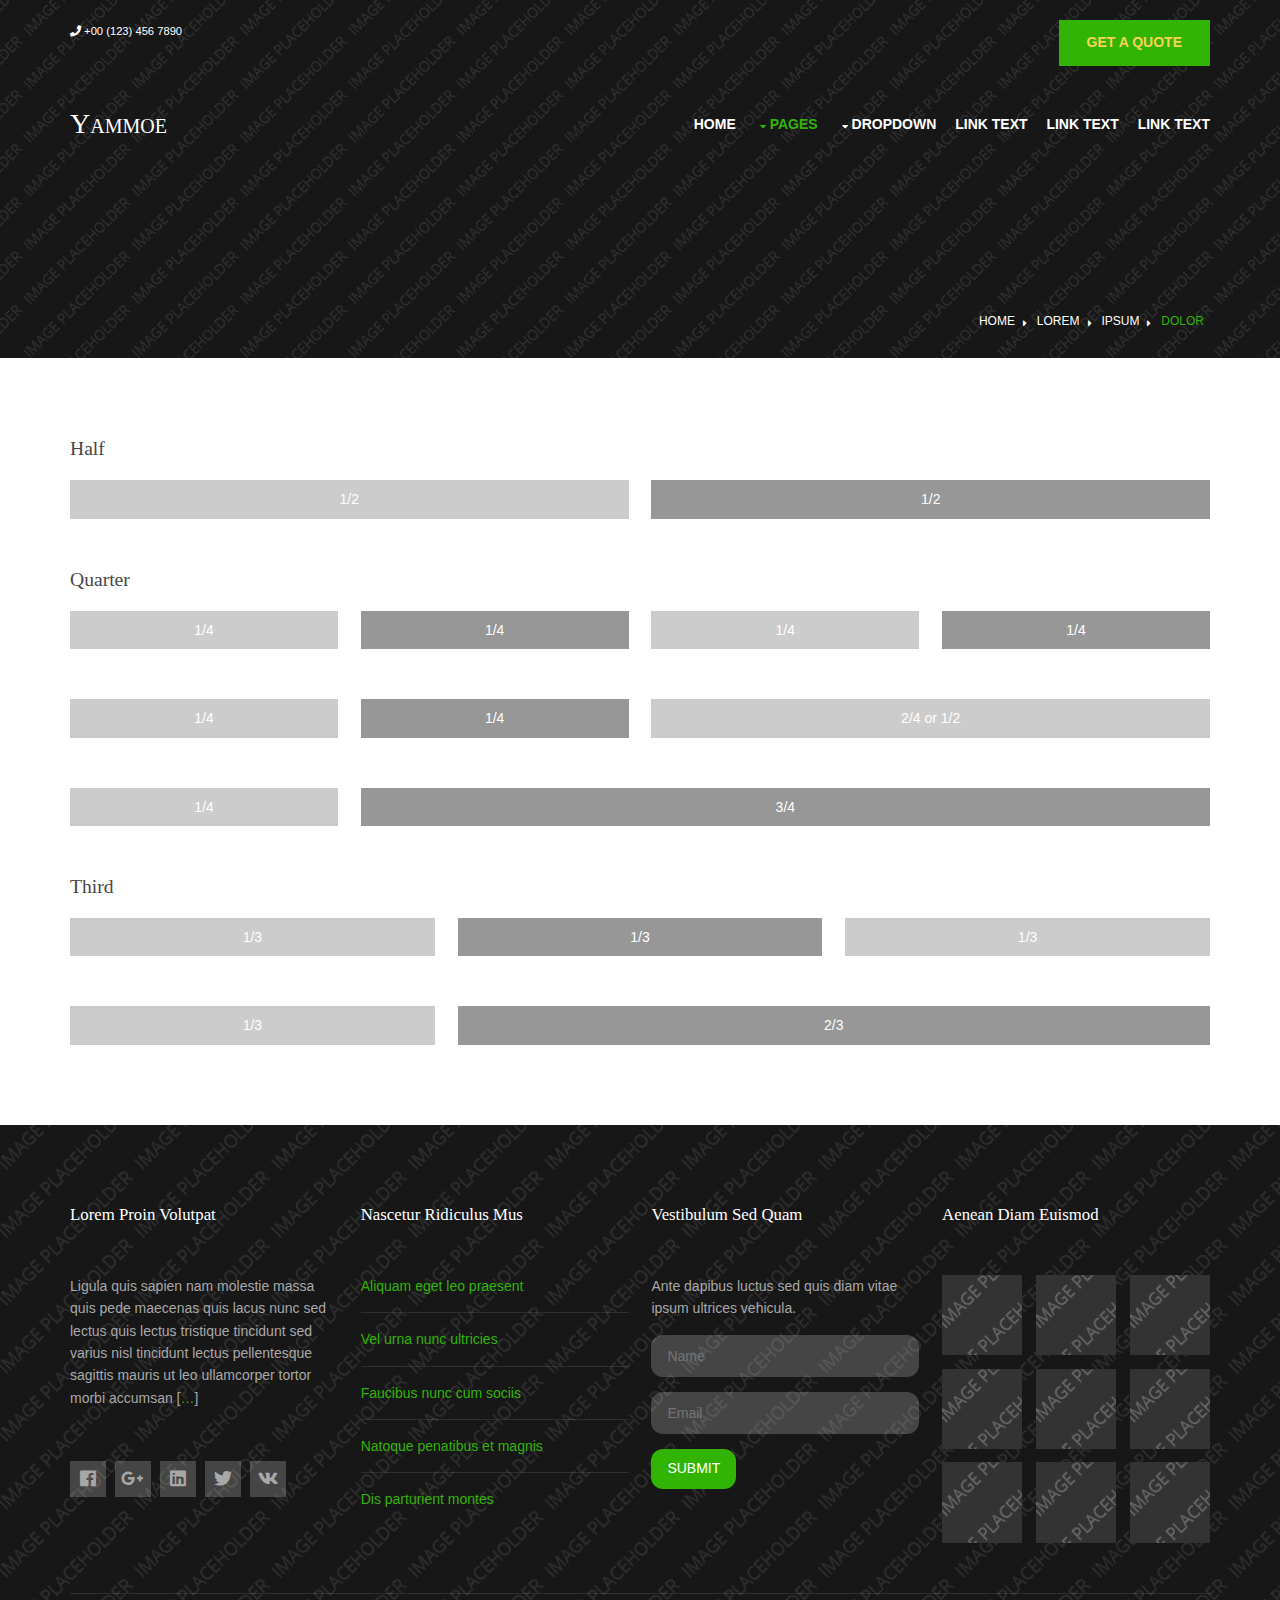
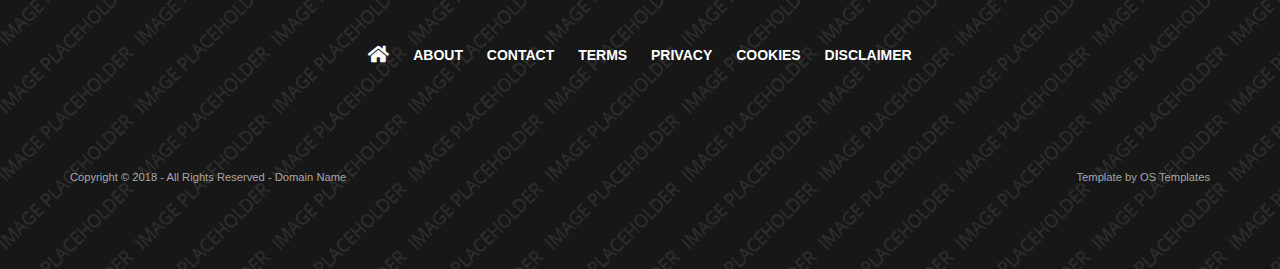
<file: pages/basic-grid.html>
<!DOCTYPE html>
<!--
Template Name: Yammoe
Author: <a href="https://www.os-templates.com/">OS Templates</a>
Author URI: https://www.os-templates.com/
Copyright: OS-Templates.com
Licence: Free to use under our free template licence terms
Licence URI: https://www.os-templates.com/template-terms
-->
<html lang="">
<!-- To declare your language - read more here: https://www.w3.org/International/questions/qa-html-language-declarations -->
<head>
<title>Yammoe | Pages | Basic Grid</title>
<meta charset="utf-8">
<meta name="viewport" content="width=device-width, initial-scale=1.0, maximum-scale=1.0, user-scalable=no">
<link href="../layout/styles/layout.css" rel="stylesheet" type="text/css" media="all">
<style type="text/css">
/* DEMO ONLY */
.container .demo{text-align:center;}
.container .demo div{padding:8px 0;}
.container .demo div:nth-child(odd){color:#FFFFFF; background:#CCCCCC;}
.container .demo div:nth-child(even){color:#FFFFFF; background:#979797;}
@media screen and (max-width:900px){.container .demo div{margin-bottom:0;}}
/* DEMO ONLY */
</style>
</head>
<body id="top">
<!-- ################################################################################################ -->
<!-- ################################################################################################ -->
<!-- ################################################################################################ -->
<!-- Top Background Image Wrapper -->
<div class="bgded overlay" style="background-image:url('../images/demo/backgrounds/01.png');"> 
  <!-- ################################################################################################ -->
  <div class="wrapper row0">
    <div id="topbar" class="hoc clear"> 
      <!-- ################################################################################################ -->
      <p class="fl_left nospace"><i class="fas fa-phone"></i> +00 (123) 456 7890</p>
      <p class="fl_right nospace"><a class="btn" href="#">Get A Quote</a></p>
      <!-- ################################################################################################ -->
    </div>
  </div>
  <!-- ################################################################################################ -->
  <!-- ################################################################################################ -->
  <!-- ################################################################################################ -->
  <div class="wrapper row1">
    <header id="header" class="hoc clear">
      <div id="logo" class="fl_left"> 
        <!-- ################################################################################################ -->
        <h1><a href="../index.html">Yammoe</a></h1>
        <!-- ################################################################################################ -->
      </div>
      <nav id="mainav" class="fl_right"> 
        <!-- ################################################################################################ -->
        <ul class="clear">
          <li><a href="../index.html">Home</a></li>
          <li class="active"><a class="drop" href="#">Pages</a>
            <ul>
              <li><a href="gallery.html">Gallery</a></li>
              <li><a href="full-width.html">Full Width</a></li>
              <li><a href="sidebar-left.html">Sidebar Left</a></li>
              <li><a href="sidebar-right.html">Sidebar Right</a></li>
              <li class="active"><a href="basic-grid.html">Basic Grid</a></li>
              <li><a href="font-icons.html">Font Icons</a></li>
            </ul>
          </li>
          <li><a class="drop" href="#">Dropdown</a>
            <ul>
              <li><a href="#">Level 2</a></li>
              <li><a class="drop" href="#">Level 2 + Drop</a>
                <ul>
                  <li><a href="#">Level 3</a></li>
                  <li><a href="#">Level 3</a></li>
                  <li><a href="#">Level 3</a></li>
                </ul>
              </li>
              <li><a href="#">Level 2</a></li>
            </ul>
          </li>
          <li><a href="#">Link Text</a></li>
          <li><a href="#">Link Text</a></li>
          <li><a href="#">Link Text</a></li>
        </ul>
        <!-- ################################################################################################ -->
      </nav>
    </header>
  </div>
  <!-- ################################################################################################ -->
  <!-- ################################################################################################ -->
  <!-- ################################################################################################ -->
  <div id="breadcrumb" class="hoc clear"> 
    <!-- ################################################################################################ -->
    <ul>
      <li><a href="#">Home</a></li>
      <li><a href="#">Lorem</a></li>
      <li><a href="#">Ipsum</a></li>
      <li><a href="#">Dolor</a></li>
    </ul>
    <!-- ################################################################################################ -->
  </div>
  <!-- ################################################################################################ -->
</div>
<!-- End Top Background Image Wrapper -->
<!-- ################################################################################################ -->
<!-- ################################################################################################ -->
<!-- ################################################################################################ -->
<div class="wrapper row3">
  <main class="hoc container clear"> 
    <!-- main body -->
    <!-- ################################################################################################ -->
    <div class="content"> 
      <!-- ################################################################################################ -->
      <h2>Half</h2>
      <!-- ################################################################################################ -->
      <div class="group btmspace-50 demo">
        <div class="one_half first">1/2</div>
        <div class="one_half">1/2</div>
      </div>
      <!-- ################################################################################################ -->
      <h2>Quarter</h2>
      <!-- ################################################################################################ -->
      <div class="group btmspace-50 demo">
        <div class="one_quarter first">1/4</div>
        <div class="one_quarter">1/4</div>
        <div class="one_quarter">1/4</div>
        <div class="one_quarter">1/4</div>
      </div>
      <div class="group btmspace-50 demo">
        <div class="one_quarter first">1/4</div>
        <div class="one_quarter">1/4</div>
        <div class="two_quarter">2/4 or 1/2</div>
      </div>
      <div class="group btmspace-50 demo">
        <div class="one_quarter first">1/4</div>
        <div class="three_quarter">3/4</div>
      </div>
      <!-- ################################################################################################ -->
      <h2>Third</h2>
      <!-- ################################################################################################ -->
      <div class="group btmspace-50 demo">
        <div class="one_third first">1/3</div>
        <div class="one_third">1/3</div>
        <div class="one_third">1/3</div>
      </div>
      <div class="group demo">
        <div class="one_third first">1/3</div>
        <div class="two_third">2/3</div>
      </div>
      <!-- ################################################################################################ -->
    </div>
    <!-- ################################################################################################ -->
    <!-- / main body -->
    <div class="clear"></div>
  </main>
</div>
<!-- ################################################################################################ -->
<!-- ################################################################################################ -->
<!-- ################################################################################################ -->
<!-- Bottom Background Image Wrapper -->
<div class="bgded overlay" style="background-image:url('../images/demo/backgrounds/01.png');"> 
  <!-- ################################################################################################ -->
  <div class="wrapper row4">
    <footer id="footer" class="hoc clear"> 
      <!-- ################################################################################################ -->
      <div class="group btmspace-50">
        <div class="one_quarter first">
          <h6 class="heading">Lorem proin volutpat</h6>
          <p>Ligula quis sapien nam molestie massa quis pede maecenas quis lacus nunc sed lectus quis lectus tristique tincidunt sed varius nisl tincidunt lectus pellentesque sagittis mauris ut leo ullamcorper tortor morbi accumsan [<a href="#">&hellip;</a>]</p>
          <ul class="faico clear">
            <li><a class="faicon-facebook" href="#"><i class="fab fa-facebook"></i></a></li>
            <li><a class="faicon-google-plus" href="#"><i class="fab fa-google-plus-g"></i></a></li>
            <li><a class="faicon-linkedin" href="#"><i class="fab fa-linkedin"></i></a></li>
            <li><a class="faicon-twitter" href="#"><i class="fab fa-twitter"></i></a></li>
            <li><a class="faicon-vk" href="#"><i class="fab fa-vk"></i></a></li>
          </ul>
        </div>
        <div class="one_quarter">
          <h6 class="heading">Nascetur ridiculus mus</h6>
          <ul class="nospace linklist">
            <li><a href="#">Aliquam eget leo praesent</a></li>
            <li><a href="#">Vel urna nunc ultricies</a></li>
            <li><a href="#">Faucibus nunc cum sociis</a></li>
            <li><a href="#">Natoque penatibus et magnis</a></li>
            <li><a href="#">Dis parturient montes</a></li>
          </ul>
        </div>
        <div class="one_quarter">
          <h6 class="heading">Vestibulum sed quam</h6>
          <p class="nospace btmspace-15">Ante dapibus luctus sed quis diam vitae ipsum ultrices vehicula.</p>
          <form action="#" method="post">
            <fieldset>
              <legend>Newsletter:</legend>
              <input class="btmspace-15" type="text" value="" placeholder="Name">
              <input class="btmspace-15" type="text" value="" placeholder="Email">
              <button class="btn" type="submit" value="submit">Submit</button>
            </fieldset>
          </form>
        </div>
        <div class="one_quarter">
          <h6 class="heading">Aenean diam euismod</h6>
          <ul class="nospace clear latestimg">
            <li><a class="imgover" href="#"><img src="../images/demo/100x100.png" alt=""></a></li>
            <li><a class="imgover" href="#"><img src="../images/demo/100x100.png" alt=""></a></li>
            <li><a class="imgover" href="#"><img src="../images/demo/100x100.png" alt=""></a></li>
            <li><a class="imgover" href="#"><img src="../images/demo/100x100.png" alt=""></a></li>
            <li><a class="imgover" href="#"><img src="../images/demo/100x100.png" alt=""></a></li>
            <li><a class="imgover" href="#"><img src="../images/demo/100x100.png" alt=""></a></li>
            <li><a class="imgover" href="#"><img src="../images/demo/100x100.png" alt=""></a></li>
            <li><a class="imgover" href="#"><img src="../images/demo/100x100.png" alt=""></a></li>
            <li><a class="imgover" href="#"><img src="../images/demo/100x100.png" alt=""></a></li>
          </ul>
        </div>
      </div>
      <!-- ################################################################################################ -->
      <hr class="btmspace-50">
      <!-- ################################################################################################ -->
      <nav>
        <ul class="nospace">
          <li><a href="../index.html"><i class="fas fa-lg fa-home"></i></a></li>
          <li><a href="#">About</a></li>
          <li><a href="#">Contact</a></li>
          <li><a href="#">Terms</a></li>
          <li><a href="#">Privacy</a></li>
          <li><a href="#">Cookies</a></li>
          <li><a href="#">Disclaimer</a></li>
        </ul>
      </nav>
      <!-- ################################################################################################ -->
    </footer>
  </div>
  <!-- ################################################################################################ -->
  <!-- ################################################################################################ -->
  <!-- ################################################################################################ -->
  <div class="wrapper row5">
    <div id="copyright" class="hoc clear"> 
      <!-- ################################################################################################ -->
      <p class="fl_left">Copyright &copy; 2018 - All Rights Reserved - <a href="#">Domain Name</a></p>
      <p class="fl_right">Template by <a target="_blank" href="https://www.os-templates.com/" title="Free Website Templates">OS Templates</a></p>
      <!-- ################################################################################################ -->
    </div>
  </div>
  <!-- ################################################################################################ -->
</div>
<!-- End Bottom Background Image Wrapper -->
<!-- ################################################################################################ -->
<!-- ################################################################################################ -->
<!-- ################################################################################################ -->
<a id="backtotop" href="#top"><i class="fas fa-chevron-up"></i></a>
<!-- JAVASCRIPTS -->
<script src="../layout/scripts/jquery.min.js"></script>
<script src="../layout/scripts/jquery.backtotop.js"></script>
<script src="../layout/scripts/jquery.mobilemenu.js"></script>
</body>
</html>
</file>
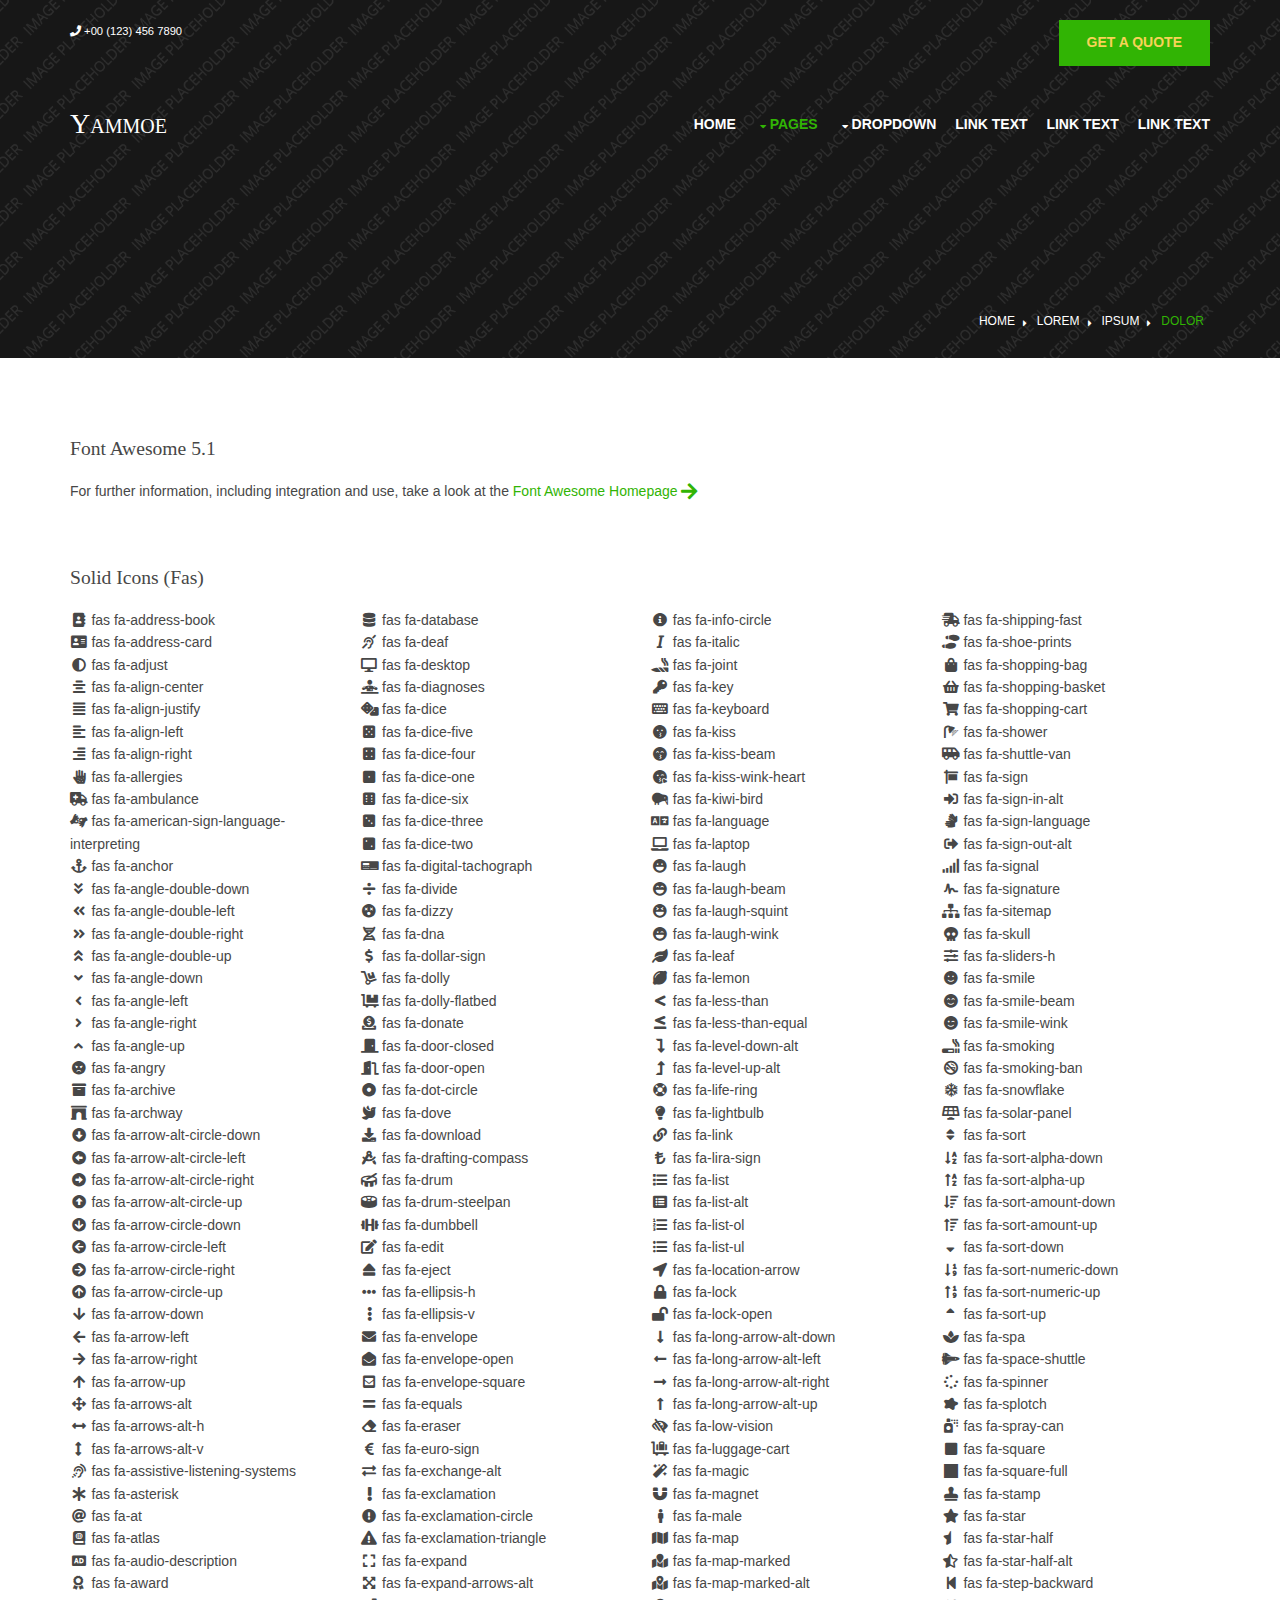
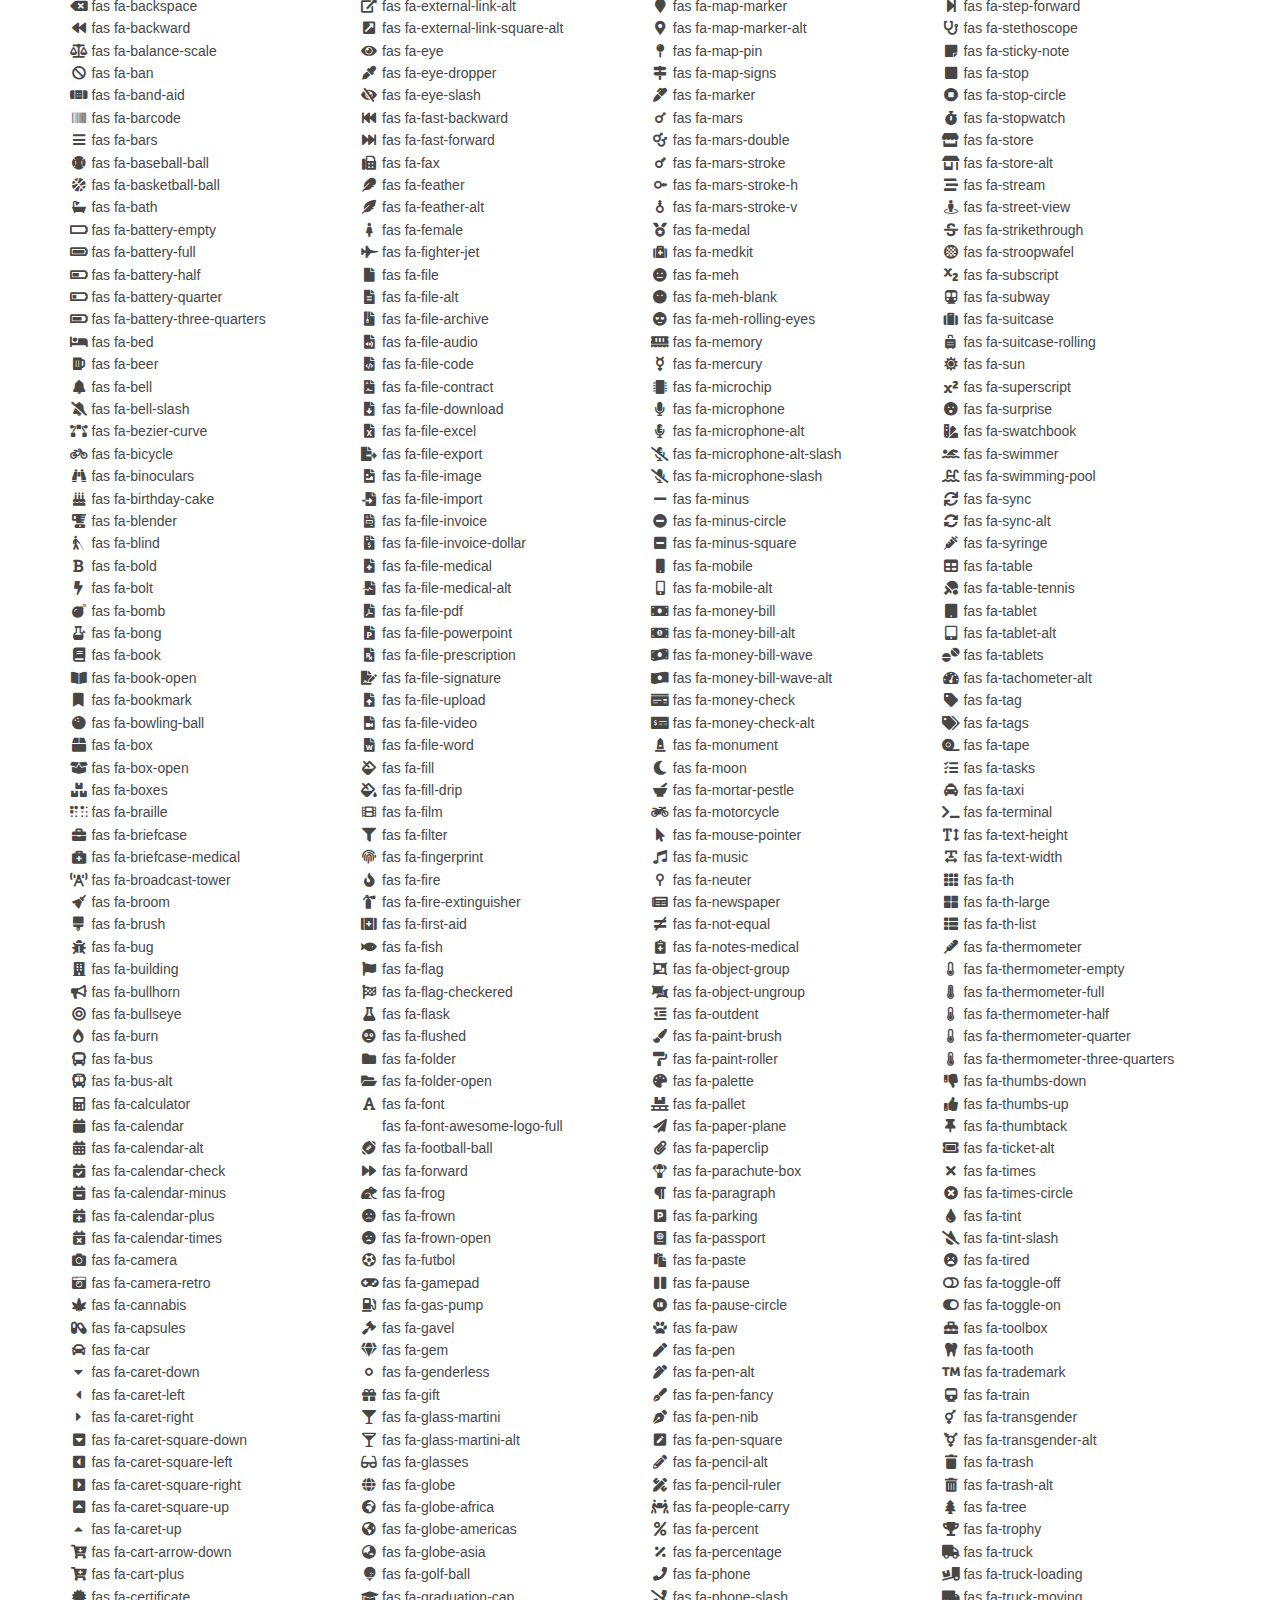
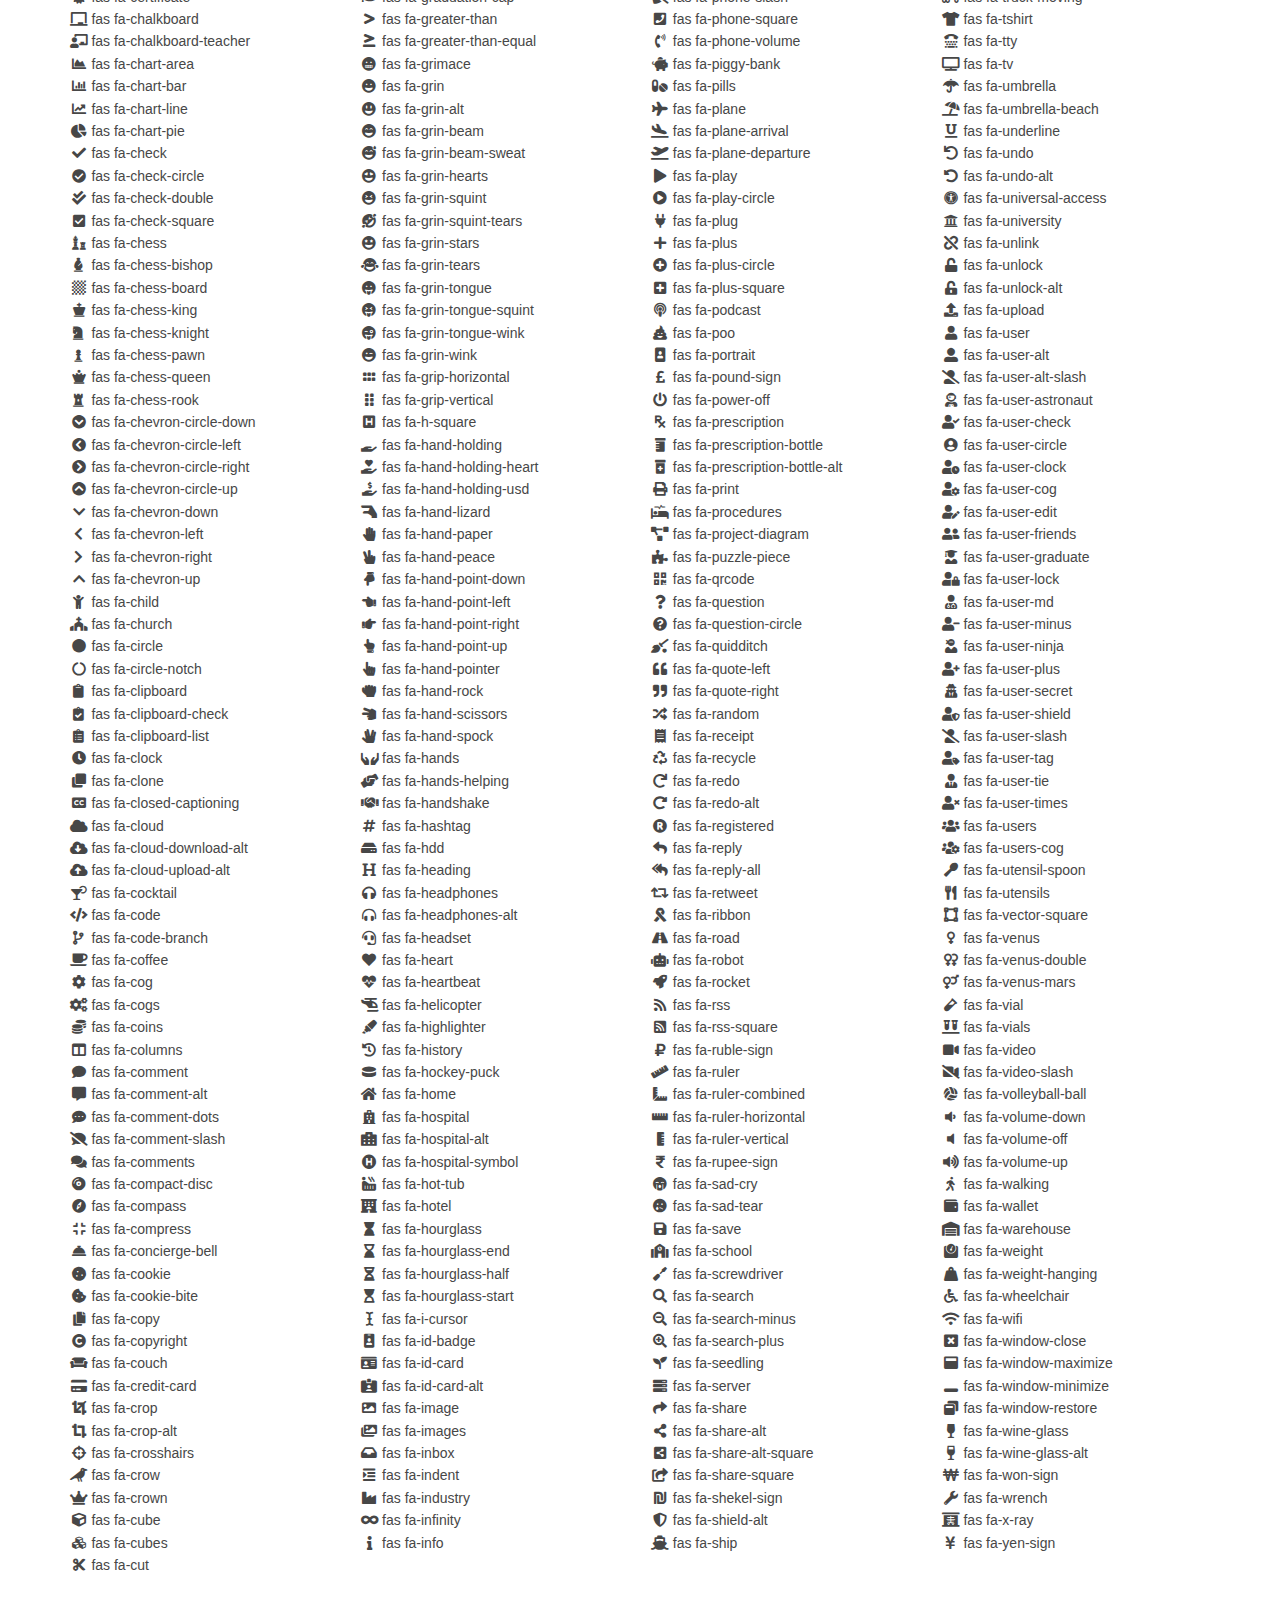
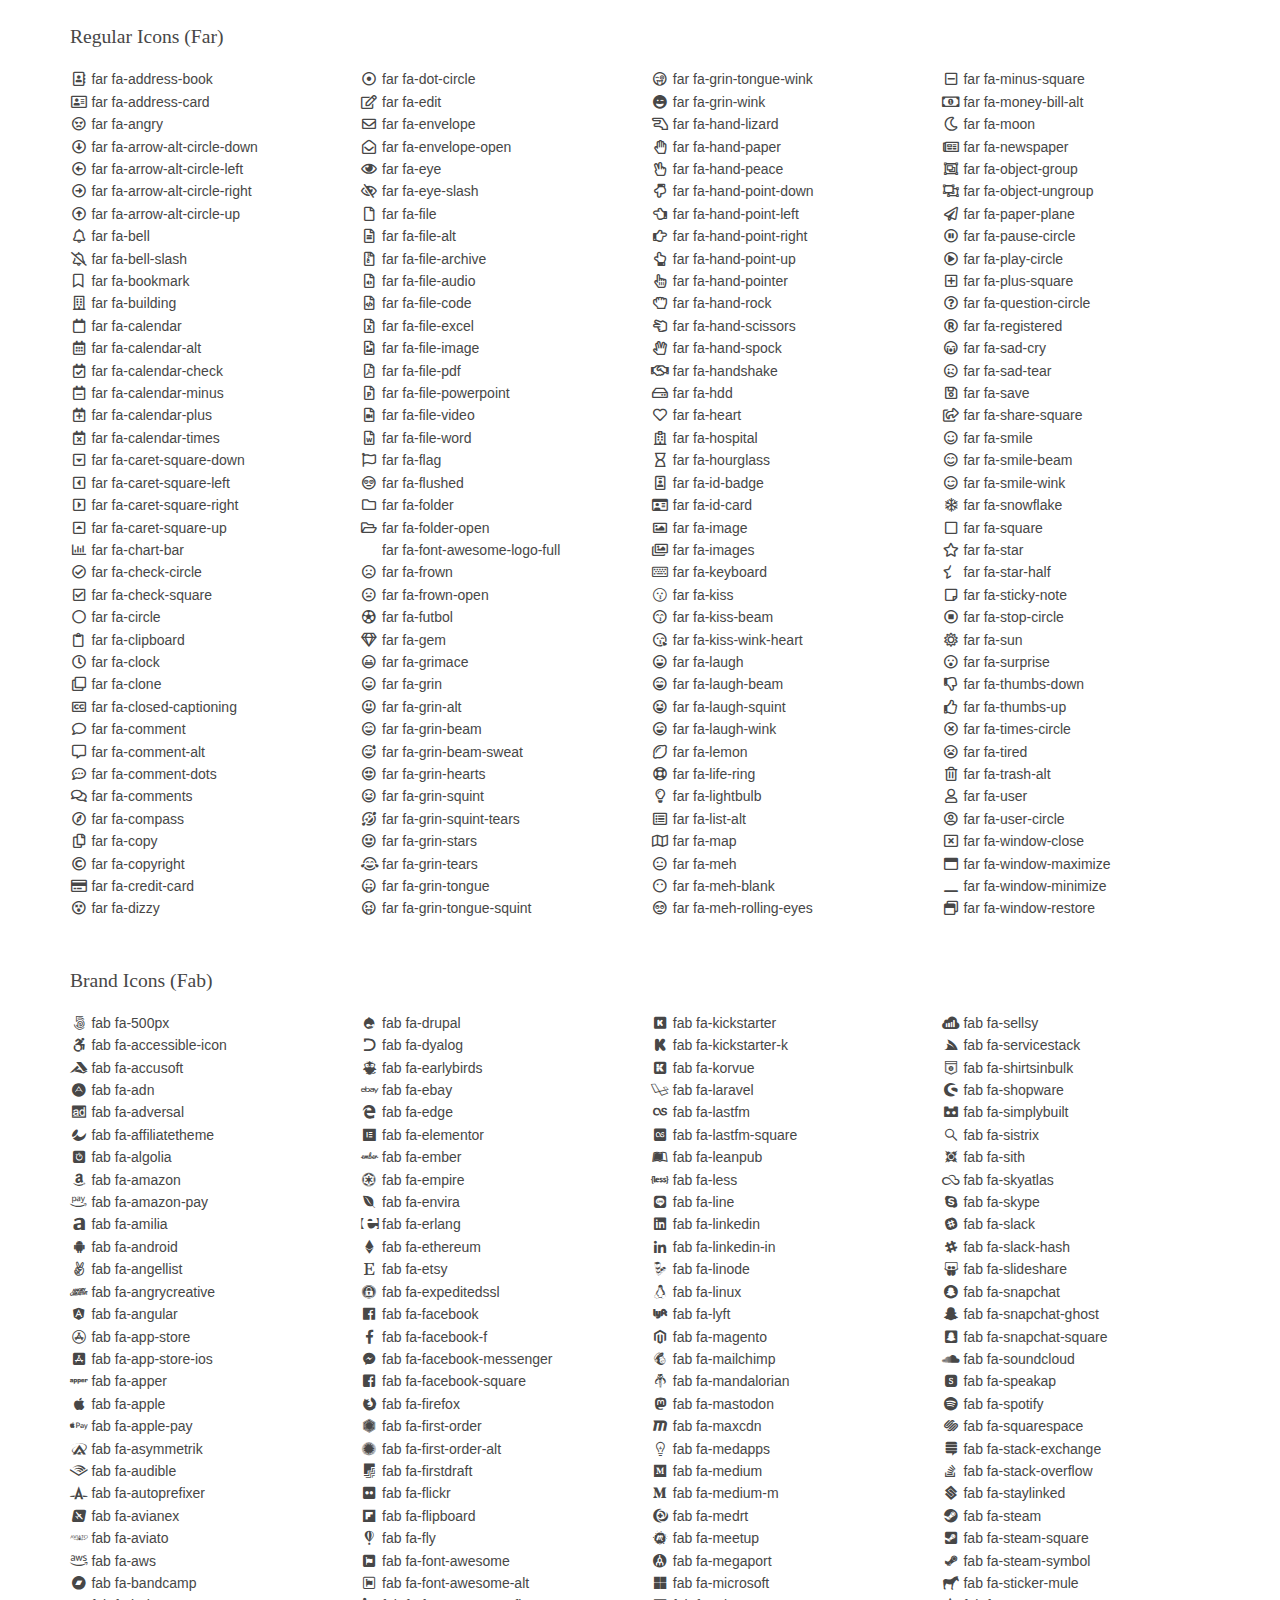
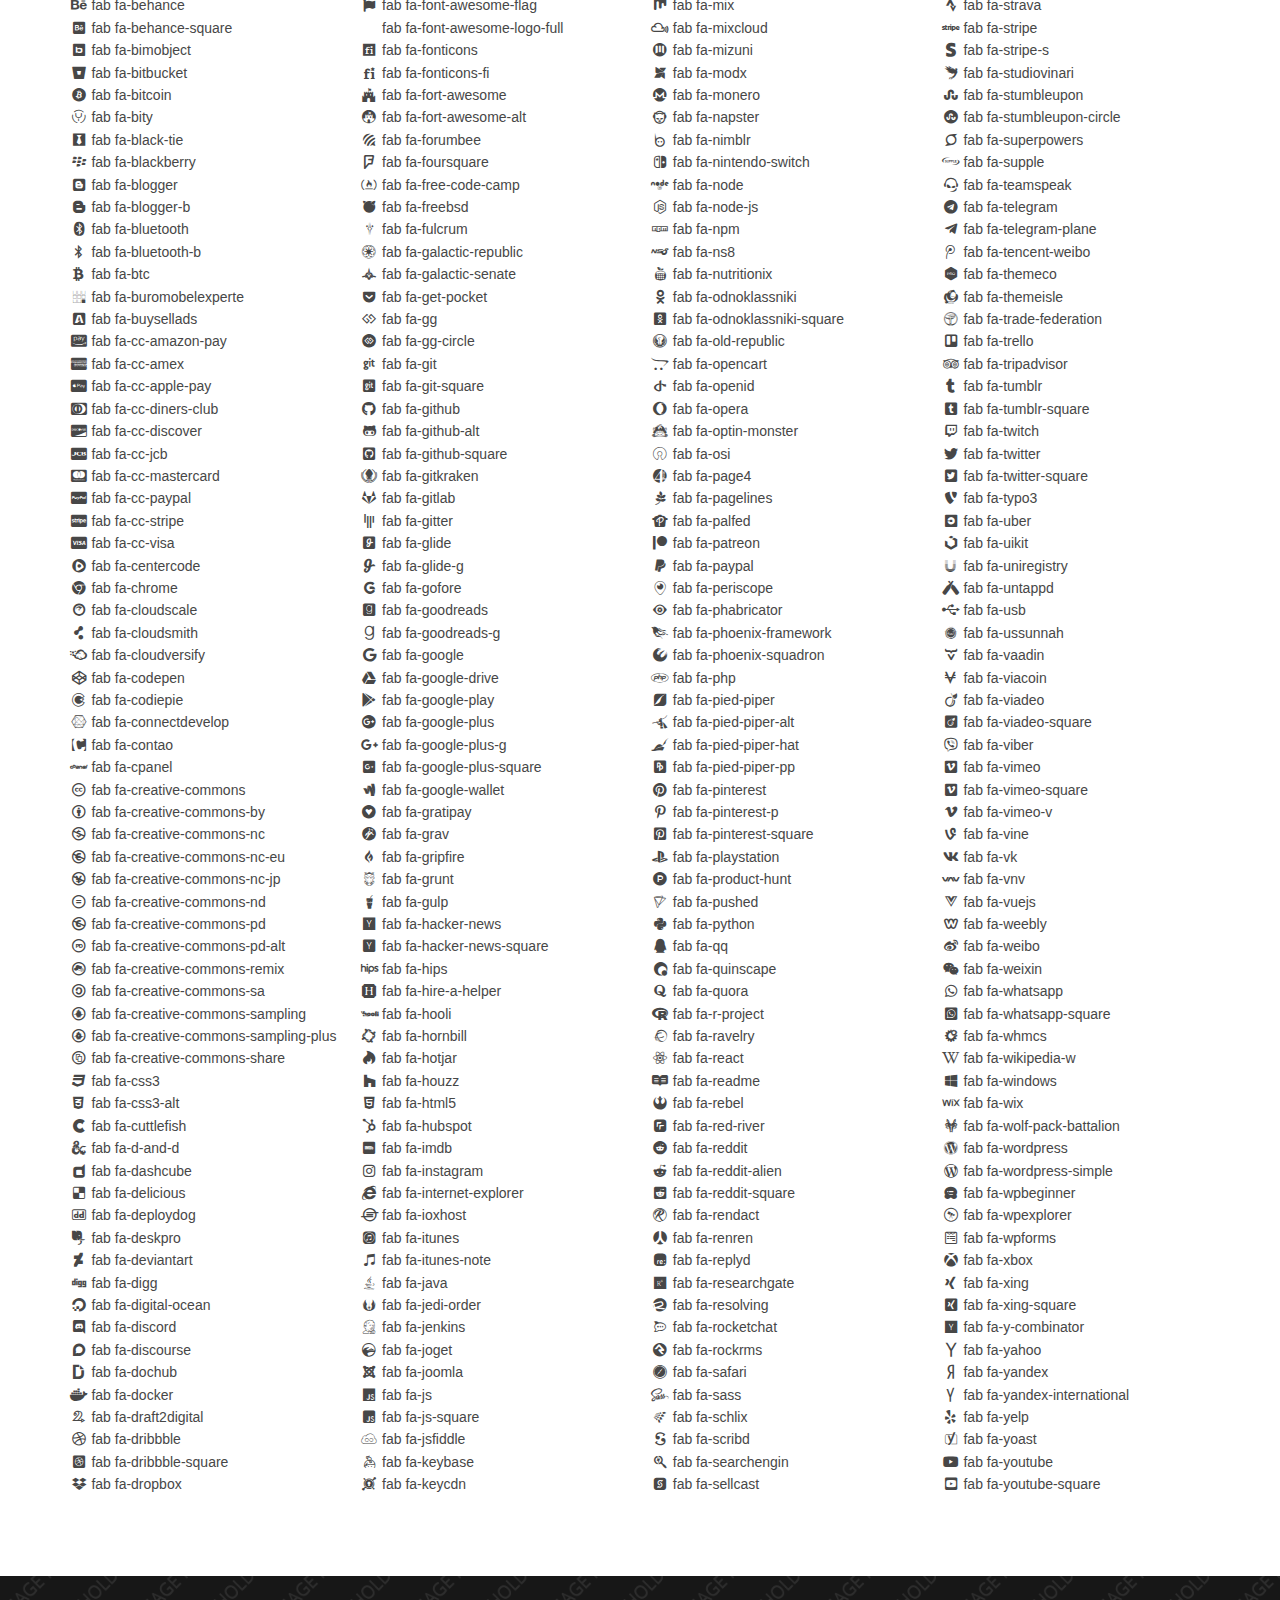
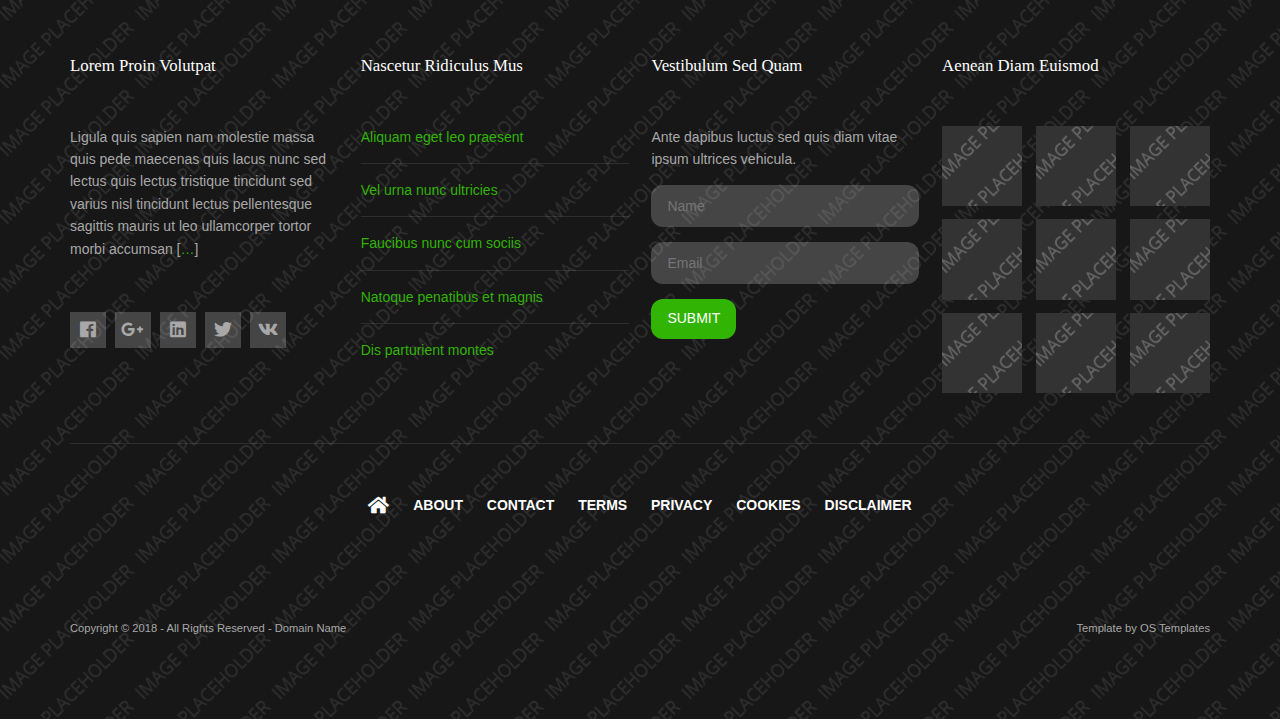
<file: pages/font-icons.html>
<!DOCTYPE html>
<!--
Template Name: Yammoe
Author: <a href="https://www.os-templates.com/">OS Templates</a>
Author URI: https://www.os-templates.com/
Copyright: OS-Templates.com
Licence: Free to use under our free template licence terms
Licence URI: https://www.os-templates.com/template-terms
-->
<html lang="">
<!-- To declare your language - read more here: https://www.w3.org/International/questions/qa-html-language-declarations -->
<head>
<title>Yammoe | Pages | Font Icons</title>
<meta charset="utf-8">
<meta name="viewport" content="width=device-width, initial-scale=1.0, maximum-scale=1.0, user-scalable=no">
<link href="../layout/styles/layout.css" rel="stylesheet" type="text/css" media="all">
</head>
<body id="top">
<!-- ################################################################################################ -->
<!-- ################################################################################################ -->
<!-- ################################################################################################ -->
<!-- Top Background Image Wrapper -->
<div class="bgded overlay" style="background-image:url('../images/demo/backgrounds/01.png');"> 
  <!-- ################################################################################################ -->
  <div class="wrapper row0">
    <div id="topbar" class="hoc clear"> 
      <!-- ################################################################################################ -->
      <p class="fl_left nospace"><i class="fas fa-phone"></i> +00 (123) 456 7890</p>
      <p class="fl_right nospace"><a class="btn" href="#">Get A Quote</a></p>
      <!-- ################################################################################################ -->
    </div>
  </div>
  <!-- ################################################################################################ -->
  <!-- ################################################################################################ -->
  <!-- ################################################################################################ -->
  <div class="wrapper row1">
    <header id="header" class="hoc clear">
      <div id="logo" class="fl_left"> 
        <!-- ################################################################################################ -->
        <h1><a href="../index.html">Yammoe</a></h1>
        <!-- ################################################################################################ -->
      </div>
      <nav id="mainav" class="fl_right"> 
        <!-- ################################################################################################ -->
        <ul class="clear">
          <li><a href="../index.html">Home</a></li>
          <li class="active"><a class="drop" href="#">Pages</a>
            <ul>
              <li><a href="gallery.html">Gallery</a></li>
              <li><a href="full-width.html">Full Width</a></li>
              <li><a href="sidebar-left.html">Sidebar Left</a></li>
              <li><a href="sidebar-right.html">Sidebar Right</a></li>
              <li><a href="basic-grid.html">Basic Grid</a></li>
              <li class="active"><a href="font-icons.html">Font Icons</a></li>
            </ul>
          </li>
          <li><a class="drop" href="#">Dropdown</a>
            <ul>
              <li><a href="#">Level 2</a></li>
              <li><a class="drop" href="#">Level 2 + Drop</a>
                <ul>
                  <li><a href="#">Level 3</a></li>
                  <li><a href="#">Level 3</a></li>
                  <li><a href="#">Level 3</a></li>
                </ul>
              </li>
              <li><a href="#">Level 2</a></li>
            </ul>
          </li>
          <li><a href="#">Link Text</a></li>
          <li><a href="#">Link Text</a></li>
          <li><a href="#">Link Text</a></li>
        </ul>
        <!-- ################################################################################################ -->
      </nav>
    </header>
  </div>
  <!-- ################################################################################################ -->
  <!-- ################################################################################################ -->
  <!-- ################################################################################################ -->
  <div id="breadcrumb" class="hoc clear"> 
    <!-- ################################################################################################ -->
    <ul>
      <li><a href="#">Home</a></li>
      <li><a href="#">Lorem</a></li>
      <li><a href="#">Ipsum</a></li>
      <li><a href="#">Dolor</a></li>
    </ul>
    <!-- ################################################################################################ -->
  </div>
  <!-- ################################################################################################ -->
</div>
<!-- End Top Background Image Wrapper -->
<!-- ################################################################################################ -->
<!-- ################################################################################################ -->
<!-- ################################################################################################ -->
<div class="wrapper row3">
  <main class="hoc container clear"> 
    <!-- main body -->
    <!-- ################################################################################################ -->
    <div class="content"> 
      <!-- ################################################################################################ -->
      <div class="clear btmspace-50">
        <h2>Font Awesome 5.1</h2>
        <p class="clear">For further information, including integration and use, take a look at the <a target="_blank" rel="nofollow noopener" href="https://fontawesome.com/">Font Awesome Homepage <i class="fas fa-arrow-right fa-lg"></i></a></p>
      </div>
      <!-- ################################################################################################ -->
      <!-- ################################################################################################ -->
      <!-- ################################################################################################ -->
      <div class="clear btmspace-50">
        <h2>Solid Icons (fas)</h2>
        <div class="one_quarter first">
          <ul class="nospace">
            <li><i class="fa-address-book fa-fw fas"></i> fas fa-address-book</li>
            <li><i class="fa-address-card fa-fw fas"></i> fas fa-address-card</li>
            <li><i class="fa-adjust fa-fw fas"></i> fas fa-adjust</li>
            <li><i class="fa-align-center fa-fw fas"></i> fas fa-align-center</li>
            <li><i class="fa-align-justify fa-fw fas"></i> fas fa-align-justify</li>
            <li><i class="fa-align-left fa-fw fas"></i> fas fa-align-left</li>
            <li><i class="fa-align-right fa-fw fas"></i> fas fa-align-right</li>
            <li><i class="fa-allergies fa-fw fas"></i> fas fa-allergies</li>
            <li><i class="fa-ambulance fa-fw fas"></i> fas fa-ambulance</li>
            <li><i class="fa-american-sign-language-interpreting fa-fw fas"></i> fas fa-american-sign-language-interpreting</li>
            <li><i class="fa-anchor fa-fw fas"></i> fas fa-anchor</li>
            <li><i class="fa-angle-double-down fa-fw fas"></i> fas fa-angle-double-down</li>
            <li><i class="fa-angle-double-left fa-fw fas"></i> fas fa-angle-double-left</li>
            <li><i class="fa-angle-double-right fa-fw fas"></i> fas fa-angle-double-right</li>
            <li><i class="fa-angle-double-up fa-fw fas"></i> fas fa-angle-double-up</li>
            <li><i class="fa-angle-down fa-fw fas"></i> fas fa-angle-down</li>
            <li><i class="fa-angle-left fa-fw fas"></i> fas fa-angle-left</li>
            <li><i class="fa-angle-right fa-fw fas"></i> fas fa-angle-right</li>
            <li><i class="fa-angle-up fa-fw fas"></i> fas fa-angle-up</li>
            <li><i class="fa-angry fa-fw fas"></i> fas fa-angry</li>
            <li><i class="fa-archive fa-fw fas"></i> fas fa-archive</li>
            <li><i class="fa-archway fa-fw fas"></i> fas fa-archway</li>
            <li><i class="fa-arrow-alt-circle-down fa-fw fas"></i> fas fa-arrow-alt-circle-down</li>
            <li><i class="fa-arrow-alt-circle-left fa-fw fas"></i> fas fa-arrow-alt-circle-left</li>
            <li><i class="fa-arrow-alt-circle-right fa-fw fas"></i> fas fa-arrow-alt-circle-right</li>
            <li><i class="fa-arrow-alt-circle-up fa-fw fas"></i> fas fa-arrow-alt-circle-up</li>
            <li><i class="fa-arrow-circle-down fa-fw fas"></i> fas fa-arrow-circle-down</li>
            <li><i class="fa-arrow-circle-left fa-fw fas"></i> fas fa-arrow-circle-left</li>
            <li><i class="fa-arrow-circle-right fa-fw fas"></i> fas fa-arrow-circle-right</li>
            <li><i class="fa-arrow-circle-up fa-fw fas"></i> fas fa-arrow-circle-up</li>
            <li><i class="fa-arrow-down fa-fw fas"></i> fas fa-arrow-down</li>
            <li><i class="fa-arrow-left fa-fw fas"></i> fas fa-arrow-left</li>
            <li><i class="fa-arrow-right fa-fw fas"></i> fas fa-arrow-right</li>
            <li><i class="fa-arrow-up fa-fw fas"></i> fas fa-arrow-up</li>
            <li><i class="fa-arrows-alt fa-fw fas"></i> fas fa-arrows-alt</li>
            <li><i class="fa-arrows-alt-h fa-fw fas"></i> fas fa-arrows-alt-h</li>
            <li><i class="fa-arrows-alt-v fa-fw fas"></i> fas fa-arrows-alt-v</li>
            <li><i class="fa-assistive-listening-systems fa-fw fas"></i> fas fa-assistive-listening-systems</li>
            <li><i class="fa-asterisk fa-fw fas"></i> fas fa-asterisk</li>
            <li><i class="fa-at fa-fw fas"></i> fas fa-at</li>
            <li><i class="fa-atlas fa-fw fas"></i> fas fa-atlas</li>
            <li><i class="fa-audio-description fa-fw fas"></i> fas fa-audio-description</li>
            <li><i class="fa-award fa-fw fas"></i> fas fa-award</li>
            <li><i class="fa-backspace fa-fw fas"></i> fas fa-backspace</li>
            <li><i class="fa-backward fa-fw fas"></i> fas fa-backward</li>
            <li><i class="fa-balance-scale fa-fw fas"></i> fas fa-balance-scale</li>
            <li><i class="fa-ban fa-fw fas"></i> fas fa-ban</li>
            <li><i class="fa-band-aid fa-fw fas"></i> fas fa-band-aid</li>
            <li><i class="fa-barcode fa-fw fas"></i> fas fa-barcode</li>
            <li><i class="fa-bars fa-fw fas"></i> fas fa-bars</li>
            <li><i class="fa-baseball-ball fa-fw fas"></i> fas fa-baseball-ball</li>
            <li><i class="fa-basketball-ball fa-fw fas"></i> fas fa-basketball-ball</li>
            <li><i class="fa-bath fa-fw fas"></i> fas fa-bath</li>
            <li><i class="fa-battery-empty fa-fw fas"></i> fas fa-battery-empty</li>
            <li><i class="fa-battery-full fa-fw fas"></i> fas fa-battery-full</li>
            <li><i class="fa-battery-half fa-fw fas"></i> fas fa-battery-half</li>
            <li><i class="fa-battery-quarter fa-fw fas"></i> fas fa-battery-quarter</li>
            <li><i class="fa-battery-three-quarters fa-fw fas"></i> fas fa-battery-three-quarters</li>
            <li><i class="fa-bed fa-fw fas"></i> fas fa-bed</li>
            <li><i class="fa-beer fa-fw fas"></i> fas fa-beer</li>
            <li><i class="fa-bell fa-fw fas"></i> fas fa-bell</li>
            <li><i class="fa-bell-slash fa-fw fas"></i> fas fa-bell-slash</li>
            <li><i class="fa-bezier-curve fa-fw fas"></i> fas fa-bezier-curve</li>
            <li><i class="fa-bicycle fa-fw fas"></i> fas fa-bicycle</li>
            <li><i class="fa-binoculars fa-fw fas"></i> fas fa-binoculars</li>
            <li><i class="fa-birthday-cake fa-fw fas"></i> fas fa-birthday-cake</li>
            <li><i class="fa-blender fa-fw fas"></i> fas fa-blender</li>
            <li><i class="fa-blind fa-fw fas"></i> fas fa-blind</li>
            <li><i class="fa-bold fa-fw fas"></i> fas fa-bold</li>
            <li><i class="fa-bolt fa-fw fas"></i> fas fa-bolt</li>
            <li><i class="fa-bomb fa-fw fas"></i> fas fa-bomb</li>
            <li><i class="fa-bong fa-fw fas"></i> fas fa-bong</li>
            <li><i class="fa-book fa-fw fas"></i> fas fa-book</li>
            <li><i class="fa-book-open fa-fw fas"></i> fas fa-book-open</li>
            <li><i class="fa-bookmark fa-fw fas"></i> fas fa-bookmark</li>
            <li><i class="fa-bowling-ball fa-fw fas"></i> fas fa-bowling-ball</li>
            <li><i class="fa-box fa-fw fas"></i> fas fa-box</li>
            <li><i class="fa-box-open fa-fw fas"></i> fas fa-box-open</li>
            <li><i class="fa-boxes fa-fw fas"></i> fas fa-boxes</li>
            <li><i class="fa-braille fa-fw fas"></i> fas fa-braille</li>
            <li><i class="fa-briefcase fa-fw fas"></i> fas fa-briefcase</li>
            <li><i class="fa-briefcase-medical fa-fw fas"></i> fas fa-briefcase-medical</li>
            <li><i class="fa-broadcast-tower fa-fw fas"></i> fas fa-broadcast-tower</li>
            <li><i class="fa-broom fa-fw fas"></i> fas fa-broom</li>
            <li><i class="fa-brush fa-fw fas"></i> fas fa-brush</li>
            <li><i class="fa-bug fa-fw fas"></i> fas fa-bug</li>
            <li><i class="fa-building fa-fw fas"></i> fas fa-building</li>
            <li><i class="fa-bullhorn fa-fw fas"></i> fas fa-bullhorn</li>
            <li><i class="fa-bullseye fa-fw fas"></i> fas fa-bullseye</li>
            <li><i class="fa-burn fa-fw fas"></i> fas fa-burn</li>
            <li><i class="fa-bus fa-fw fas"></i> fas fa-bus</li>
            <li><i class="fa-bus-alt fa-fw fas"></i> fas fa-bus-alt</li>
            <li><i class="fa-calculator fa-fw fas"></i> fas fa-calculator</li>
            <li><i class="fa-calendar fa-fw fas"></i> fas fa-calendar</li>
            <li><i class="fa-calendar-alt fa-fw fas"></i> fas fa-calendar-alt</li>
            <li><i class="fa-calendar-check fa-fw fas"></i> fas fa-calendar-check</li>
            <li><i class="fa-calendar-minus fa-fw fas"></i> fas fa-calendar-minus</li>
            <li><i class="fa-calendar-plus fa-fw fas"></i> fas fa-calendar-plus</li>
            <li><i class="fa-calendar-times fa-fw fas"></i> fas fa-calendar-times</li>
            <li><i class="fa-camera fa-fw fas"></i> fas fa-camera</li>
            <li><i class="fa-camera-retro fa-fw fas"></i> fas fa-camera-retro</li>
            <li><i class="fa-cannabis fa-fw fas"></i> fas fa-cannabis</li>
            <li><i class="fa-capsules fa-fw fas"></i> fas fa-capsules</li>
            <li><i class="fa-car fa-fw fas"></i> fas fa-car</li>
            <li><i class="fa-caret-down fa-fw fas"></i> fas fa-caret-down</li>
            <li><i class="fa-caret-left fa-fw fas"></i> fas fa-caret-left</li>
            <li><i class="fa-caret-right fa-fw fas"></i> fas fa-caret-right</li>
            <li><i class="fa-caret-square-down fa-fw fas"></i> fas fa-caret-square-down</li>
            <li><i class="fa-caret-square-left fa-fw fas"></i> fas fa-caret-square-left</li>
            <li><i class="fa-caret-square-right fa-fw fas"></i> fas fa-caret-square-right</li>
            <li><i class="fa-caret-square-up fa-fw fas"></i> fas fa-caret-square-up</li>
            <li><i class="fa-caret-up fa-fw fas"></i> fas fa-caret-up</li>
            <li><i class="fa-cart-arrow-down fa-fw fas"></i> fas fa-cart-arrow-down</li>
            <li><i class="fa-cart-plus fa-fw fas"></i> fas fa-cart-plus</li>
            <li><i class="fa-certificate fa-fw fas"></i> fas fa-certificate</li>
            <li><i class="fa-chalkboard fa-fw fas"></i> fas fa-chalkboard</li>
            <li><i class="fa-chalkboard-teacher fa-fw fas"></i> fas fa-chalkboard-teacher</li>
            <li><i class="fa-chart-area fa-fw fas"></i> fas fa-chart-area</li>
            <li><i class="fa-chart-bar fa-fw fas"></i> fas fa-chart-bar</li>
            <li><i class="fa-chart-line fa-fw fas"></i> fas fa-chart-line</li>
            <li><i class="fa-chart-pie fa-fw fas"></i> fas fa-chart-pie</li>
            <li><i class="fa-check fa-fw fas"></i> fas fa-check</li>
            <li><i class="fa-check-circle fa-fw fas"></i> fas fa-check-circle</li>
            <li><i class="fa-check-double fa-fw fas"></i> fas fa-check-double</li>
            <li><i class="fa-check-square fa-fw fas"></i> fas fa-check-square</li>
            <li><i class="fa-chess fa-fw fas"></i> fas fa-chess</li>
            <li><i class="fa-chess-bishop fa-fw fas"></i> fas fa-chess-bishop</li>
            <li><i class="fa-chess-board fa-fw fas"></i> fas fa-chess-board</li>
            <li><i class="fa-chess-king fa-fw fas"></i> fas fa-chess-king</li>
            <li><i class="fa-chess-knight fa-fw fas"></i> fas fa-chess-knight</li>
            <li><i class="fa-chess-pawn fa-fw fas"></i> fas fa-chess-pawn</li>
            <li><i class="fa-chess-queen fa-fw fas"></i> fas fa-chess-queen</li>
            <li><i class="fa-chess-rook fa-fw fas"></i> fas fa-chess-rook</li>
            <li><i class="fa-chevron-circle-down fa-fw fas"></i> fas fa-chevron-circle-down</li>
            <li><i class="fa-chevron-circle-left fa-fw fas"></i> fas fa-chevron-circle-left</li>
            <li><i class="fa-chevron-circle-right fa-fw fas"></i> fas fa-chevron-circle-right</li>
            <li><i class="fa-chevron-circle-up fa-fw fas"></i> fas fa-chevron-circle-up</li>
            <li><i class="fa-chevron-down fa-fw fas"></i> fas fa-chevron-down</li>
            <li><i class="fa-chevron-left fa-fw fas"></i> fas fa-chevron-left</li>
            <li><i class="fa-chevron-right fa-fw fas"></i> fas fa-chevron-right</li>
            <li><i class="fa-chevron-up fa-fw fas"></i> fas fa-chevron-up</li>
            <li><i class="fa-child fa-fw fas"></i> fas fa-child</li>
            <li><i class="fa-church fa-fw fas"></i> fas fa-church</li>
            <li><i class="fa-circle fa-fw fas"></i> fas fa-circle</li>
            <li><i class="fa-circle-notch fa-fw fas"></i> fas fa-circle-notch</li>
            <li><i class="fa-clipboard fa-fw fas"></i> fas fa-clipboard</li>
            <li><i class="fa-clipboard-check fa-fw fas"></i> fas fa-clipboard-check</li>
            <li><i class="fa-clipboard-list fa-fw fas"></i> fas fa-clipboard-list</li>
            <li><i class="fa-clock fa-fw fas"></i> fas fa-clock</li>
            <li><i class="fa-clone fa-fw fas"></i> fas fa-clone</li>
            <li><i class="fa-closed-captioning fa-fw fas"></i> fas fa-closed-captioning</li>
            <li><i class="fa-cloud fa-fw fas"></i> fas fa-cloud</li>
            <li><i class="fa-cloud-download-alt fa-fw fas"></i> fas fa-cloud-download-alt</li>
            <li><i class="fa-cloud-upload-alt fa-fw fas"></i> fas fa-cloud-upload-alt</li>
            <li><i class="fa-cocktail fa-fw fas"></i> fas fa-cocktail</li>
            <li><i class="fa-code fa-fw fas"></i> fas fa-code</li>
            <li><i class="fa-code-branch fa-fw fas"></i> fas fa-code-branch</li>
            <li><i class="fa-coffee fa-fw fas"></i> fas fa-coffee</li>
            <li><i class="fa-cog fa-fw fas"></i> fas fa-cog</li>
            <li><i class="fa-cogs fa-fw fas"></i> fas fa-cogs</li>
            <li><i class="fa-coins fa-fw fas"></i> fas fa-coins</li>
            <li><i class="fa-columns fa-fw fas"></i> fas fa-columns</li>
            <li><i class="fa-comment fa-fw fas"></i> fas fa-comment</li>
            <li><i class="fa-comment-alt fa-fw fas"></i> fas fa-comment-alt</li>
            <li><i class="fa-comment-dots fa-fw fas"></i> fas fa-comment-dots</li>
            <li><i class="fa-comment-slash fa-fw fas"></i> fas fa-comment-slash</li>
            <li><i class="fa-comments fa-fw fas"></i> fas fa-comments</li>
            <li><i class="fa-compact-disc fa-fw fas"></i> fas fa-compact-disc</li>
            <li><i class="fa-compass fa-fw fas"></i> fas fa-compass</li>
            <li><i class="fa-compress fa-fw fas"></i> fas fa-compress</li>
            <li><i class="fa-concierge-bell fa-fw fas"></i> fas fa-concierge-bell</li>
            <li><i class="fa-cookie fa-fw fas"></i> fas fa-cookie</li>
            <li><i class="fa-cookie-bite fa-fw fas"></i> fas fa-cookie-bite</li>
            <li><i class="fa-copy fa-fw fas"></i> fas fa-copy</li>
            <li><i class="fa-copyright fa-fw fas"></i> fas fa-copyright</li>
            <li><i class="fa-couch fa-fw fas"></i> fas fa-couch</li>
            <li><i class="fa-credit-card fa-fw fas"></i> fas fa-credit-card</li>
            <li><i class="fa-crop fa-fw fas"></i> fas fa-crop</li>
            <li><i class="fa-crop-alt fa-fw fas"></i> fas fa-crop-alt</li>
            <li><i class="fa-crosshairs fa-fw fas"></i> fas fa-crosshairs</li>
            <li><i class="fa-crow fa-fw fas"></i> fas fa-crow</li>
            <li><i class="fa-crown fa-fw fas"></i> fas fa-crown</li>
            <li><i class="fa-cube fa-fw fas"></i> fas fa-cube</li>
            <li><i class="fa-cubes fa-fw fas"></i> fas fa-cubes</li>
            <li><i class="fa-cut fa-fw fas"></i> fas fa-cut</li>
          </ul>
        </div>
        <div class="one_quarter">
          <ul class="nospace">
            <li><i class="fa-database fa-fw fas"></i> fas fa-database</li>
            <li><i class="fa-deaf fa-fw fas"></i> fas fa-deaf</li>
            <li><i class="fa-desktop fa-fw fas"></i> fas fa-desktop</li>
            <li><i class="fa-diagnoses fa-fw fas"></i> fas fa-diagnoses</li>
            <li><i class="fa-dice fa-fw fas"></i> fas fa-dice</li>
            <li><i class="fa-dice-five fa-fw fas"></i> fas fa-dice-five</li>
            <li><i class="fa-dice-four fa-fw fas"></i> fas fa-dice-four</li>
            <li><i class="fa-dice-one fa-fw fas"></i> fas fa-dice-one</li>
            <li><i class="fa-dice-six fa-fw fas"></i> fas fa-dice-six</li>
            <li><i class="fa-dice-three fa-fw fas"></i> fas fa-dice-three</li>
            <li><i class="fa-dice-two fa-fw fas"></i> fas fa-dice-two</li>
            <li><i class="fa-digital-tachograph fa-fw fas"></i> fas fa-digital-tachograph</li>
            <li><i class="fa-divide fa-fw fas"></i> fas fa-divide</li>
            <li><i class="fa-dizzy fa-fw fas"></i> fas fa-dizzy</li>
            <li><i class="fa-dna fa-fw fas"></i> fas fa-dna</li>
            <li><i class="fa-dollar-sign fa-fw fas"></i> fas fa-dollar-sign</li>
            <li><i class="fa-dolly fa-fw fas"></i> fas fa-dolly</li>
            <li><i class="fa-dolly-flatbed fa-fw fas"></i> fas fa-dolly-flatbed</li>
            <li><i class="fa-donate fa-fw fas"></i> fas fa-donate</li>
            <li><i class="fa-door-closed fa-fw fas"></i> fas fa-door-closed</li>
            <li><i class="fa-door-open fa-fw fas"></i> fas fa-door-open</li>
            <li><i class="fa-dot-circle fa-fw fas"></i> fas fa-dot-circle</li>
            <li><i class="fa-dove fa-fw fas"></i> fas fa-dove</li>
            <li><i class="fa-download fa-fw fas"></i> fas fa-download</li>
            <li><i class="fa-drafting-compass fa-fw fas"></i> fas fa-drafting-compass</li>
            <li><i class="fa-drum fa-fw fas"></i> fas fa-drum</li>
            <li><i class="fa-drum-steelpan fa-fw fas"></i> fas fa-drum-steelpan</li>
            <li><i class="fa-dumbbell fa-fw fas"></i> fas fa-dumbbell</li>
            <li><i class="fa-edit fa-fw fas"></i> fas fa-edit</li>
            <li><i class="fa-eject fa-fw fas"></i> fas fa-eject</li>
            <li><i class="fa-ellipsis-h fa-fw fas"></i> fas fa-ellipsis-h</li>
            <li><i class="fa-ellipsis-v fa-fw fas"></i> fas fa-ellipsis-v</li>
            <li><i class="fa-envelope fa-fw fas"></i> fas fa-envelope</li>
            <li><i class="fa-envelope-open fa-fw fas"></i> fas fa-envelope-open</li>
            <li><i class="fa-envelope-square fa-fw fas"></i> fas fa-envelope-square</li>
            <li><i class="fa-equals fa-fw fas"></i> fas fa-equals</li>
            <li><i class="fa-eraser fa-fw fas"></i> fas fa-eraser</li>
            <li><i class="fa-euro-sign fa-fw fas"></i> fas fa-euro-sign</li>
            <li><i class="fa-exchange-alt fa-fw fas"></i> fas fa-exchange-alt</li>
            <li><i class="fa-exclamation fa-fw fas"></i> fas fa-exclamation</li>
            <li><i class="fa-exclamation-circle fa-fw fas"></i> fas fa-exclamation-circle</li>
            <li><i class="fa-exclamation-triangle fa-fw fas"></i> fas fa-exclamation-triangle</li>
            <li><i class="fa-expand fa-fw fas"></i> fas fa-expand</li>
            <li><i class="fa-expand-arrows-alt fa-fw fas"></i> fas fa-expand-arrows-alt</li>
            <li><i class="fa-external-link-alt fa-fw fas"></i> fas fa-external-link-alt</li>
            <li><i class="fa-external-link-square-alt fa-fw fas"></i> fas fa-external-link-square-alt</li>
            <li><i class="fa-eye fa-fw fas"></i> fas fa-eye</li>
            <li><i class="fa-eye-dropper fa-fw fas"></i> fas fa-eye-dropper</li>
            <li><i class="fa-eye-slash fa-fw fas"></i> fas fa-eye-slash</li>
            <li><i class="fa-fast-backward fa-fw fas"></i> fas fa-fast-backward</li>
            <li><i class="fa-fast-forward fa-fw fas"></i> fas fa-fast-forward</li>
            <li><i class="fa-fax fa-fw fas"></i> fas fa-fax</li>
            <li><i class="fa-feather fa-fw fas"></i> fas fa-feather</li>
            <li><i class="fa-feather-alt fa-fw fas"></i> fas fa-feather-alt</li>
            <li><i class="fa-female fa-fw fas"></i> fas fa-female</li>
            <li><i class="fa-fighter-jet fa-fw fas"></i> fas fa-fighter-jet</li>
            <li><i class="fa-file fa-fw fas"></i> fas fa-file</li>
            <li><i class="fa-file-alt fa-fw fas"></i> fas fa-file-alt</li>
            <li><i class="fa-file-archive fa-fw fas"></i> fas fa-file-archive</li>
            <li><i class="fa-file-audio fa-fw fas"></i> fas fa-file-audio</li>
            <li><i class="fa-file-code fa-fw fas"></i> fas fa-file-code</li>
            <li><i class="fa-file-contract fa-fw fas"></i> fas fa-file-contract</li>
            <li><i class="fa-file-download fa-fw fas"></i> fas fa-file-download</li>
            <li><i class="fa-file-excel fa-fw fas"></i> fas fa-file-excel</li>
            <li><i class="fa-file-export fa-fw fas"></i> fas fa-file-export</li>
            <li><i class="fa-file-image fa-fw fas"></i> fas fa-file-image</li>
            <li><i class="fa-file-import fa-fw fas"></i> fas fa-file-import</li>
            <li><i class="fa-file-invoice fa-fw fas"></i> fas fa-file-invoice</li>
            <li><i class="fa-file-invoice-dollar fa-fw fas"></i> fas fa-file-invoice-dollar</li>
            <li><i class="fa-file-medical fa-fw fas"></i> fas fa-file-medical</li>
            <li><i class="fa-file-medical-alt fa-fw fas"></i> fas fa-file-medical-alt</li>
            <li><i class="fa-file-pdf fa-fw fas"></i> fas fa-file-pdf</li>
            <li><i class="fa-file-powerpoint fa-fw fas"></i> fas fa-file-powerpoint</li>
            <li><i class="fa-file-prescription fa-fw fas"></i> fas fa-file-prescription</li>
            <li><i class="fa-file-signature fa-fw fas"></i> fas fa-file-signature</li>
            <li><i class="fa-file-upload fa-fw fas"></i> fas fa-file-upload</li>
            <li><i class="fa-file-video fa-fw fas"></i> fas fa-file-video</li>
            <li><i class="fa-file-word fa-fw fas"></i> fas fa-file-word</li>
            <li><i class="fa-fill fa-fw fas"></i> fas fa-fill</li>
            <li><i class="fa-fill-drip fa-fw fas"></i> fas fa-fill-drip</li>
            <li><i class="fa-film fa-fw fas"></i> fas fa-film</li>
            <li><i class="fa-filter fa-fw fas"></i> fas fa-filter</li>
            <li><i class="fa-fingerprint fa-fw fas"></i> fas fa-fingerprint</li>
            <li><i class="fa-fire fa-fw fas"></i> fas fa-fire</li>
            <li><i class="fa-fire-extinguisher fa-fw fas"></i> fas fa-fire-extinguisher</li>
            <li><i class="fa-first-aid fa-fw fas"></i> fas fa-first-aid</li>
            <li><i class="fa-fish fa-fw fas"></i> fas fa-fish</li>
            <li><i class="fa-flag fa-fw fas"></i> fas fa-flag</li>
            <li><i class="fa-flag-checkered fa-fw fas"></i> fas fa-flag-checkered</li>
            <li><i class="fa-flask fa-fw fas"></i> fas fa-flask</li>
            <li><i class="fa-flushed fa-fw fas"></i> fas fa-flushed</li>
            <li><i class="fa-folder fa-fw fas"></i> fas fa-folder</li>
            <li><i class="fa-folder-open fa-fw fas"></i> fas fa-folder-open</li>
            <li><i class="fa-font fa-fw fas"></i> fas fa-font</li>
            <li><i class="fa-font-awesome-logo-full fa-fw fas"></i> fas fa-font-awesome-logo-full</li>
            <li><i class="fa-football-ball fa-fw fas"></i> fas fa-football-ball</li>
            <li><i class="fa-forward fa-fw fas"></i> fas fa-forward</li>
            <li><i class="fa-frog fa-fw fas"></i> fas fa-frog</li>
            <li><i class="fa-frown fa-fw fas"></i> fas fa-frown</li>
            <li><i class="fa-frown-open fa-fw fas"></i> fas fa-frown-open</li>
            <li><i class="fa-futbol fa-fw fas"></i> fas fa-futbol</li>
            <li><i class="fa-gamepad fa-fw fas"></i> fas fa-gamepad</li>
            <li><i class="fa-gas-pump fa-fw fas"></i> fas fa-gas-pump</li>
            <li><i class="fa-gavel fa-fw fas"></i> fas fa-gavel</li>
            <li><i class="fa-gem fa-fw fas"></i> fas fa-gem</li>
            <li><i class="fa-genderless fa-fw fas"></i> fas fa-genderless</li>
            <li><i class="fa-gift fa-fw fas"></i> fas fa-gift</li>
            <li><i class="fa-glass-martini fa-fw fas"></i> fas fa-glass-martini</li>
            <li><i class="fa-glass-martini-alt fa-fw fas"></i> fas fa-glass-martini-alt</li>
            <li><i class="fa-glasses fa-fw fas"></i> fas fa-glasses</li>
            <li><i class="fa-globe fa-fw fas"></i> fas fa-globe</li>
            <li><i class="fa-globe-africa fa-fw fas"></i> fas fa-globe-africa</li>
            <li><i class="fa-globe-americas fa-fw fas"></i> fas fa-globe-americas</li>
            <li><i class="fa-globe-asia fa-fw fas"></i> fas fa-globe-asia</li>
            <li><i class="fa-golf-ball fa-fw fas"></i> fas fa-golf-ball</li>
            <li><i class="fa-graduation-cap fa-fw fas"></i> fas fa-graduation-cap</li>
            <li><i class="fa-greater-than fa-fw fas"></i> fas fa-greater-than</li>
            <li><i class="fa-greater-than-equal fa-fw fas"></i> fas fa-greater-than-equal</li>
            <li><i class="fa-grimace fa-fw fas"></i> fas fa-grimace</li>
            <li><i class="fa-grin fa-fw fas"></i> fas fa-grin</li>
            <li><i class="fa-grin-alt fa-fw fas"></i> fas fa-grin-alt</li>
            <li><i class="fa-grin-beam fa-fw fas"></i> fas fa-grin-beam</li>
            <li><i class="fa-grin-beam-sweat fa-fw fas"></i> fas fa-grin-beam-sweat</li>
            <li><i class="fa-grin-hearts fa-fw fas"></i> fas fa-grin-hearts</li>
            <li><i class="fa-grin-squint fa-fw fas"></i> fas fa-grin-squint</li>
            <li><i class="fa-grin-squint-tears fa-fw fas"></i> fas fa-grin-squint-tears</li>
            <li><i class="fa-grin-stars fa-fw fas"></i> fas fa-grin-stars</li>
            <li><i class="fa-grin-tears fa-fw fas"></i> fas fa-grin-tears</li>
            <li><i class="fa-grin-tongue fa-fw fas"></i> fas fa-grin-tongue</li>
            <li><i class="fa-grin-tongue-squint fa-fw fas"></i> fas fa-grin-tongue-squint</li>
            <li><i class="fa-grin-tongue-wink fa-fw fas"></i> fas fa-grin-tongue-wink</li>
            <li><i class="fa-grin-wink fa-fw fas"></i> fas fa-grin-wink</li>
            <li><i class="fa-grip-horizontal fa-fw fas"></i> fas fa-grip-horizontal</li>
            <li><i class="fa-grip-vertical fa-fw fas"></i> fas fa-grip-vertical</li>
            <li><i class="fa-h-square fa-fw fas"></i> fas fa-h-square</li>
            <li><i class="fa-hand-holding fa-fw fas"></i> fas fa-hand-holding</li>
            <li><i class="fa-hand-holding-heart fa-fw fas"></i> fas fa-hand-holding-heart</li>
            <li><i class="fa-hand-holding-usd fa-fw fas"></i> fas fa-hand-holding-usd</li>
            <li><i class="fa-hand-lizard fa-fw fas"></i> fas fa-hand-lizard</li>
            <li><i class="fa-hand-paper fa-fw fas"></i> fas fa-hand-paper</li>
            <li><i class="fa-hand-peace fa-fw fas"></i> fas fa-hand-peace</li>
            <li><i class="fa-hand-point-down fa-fw fas"></i> fas fa-hand-point-down</li>
            <li><i class="fa-hand-point-left fa-fw fas"></i> fas fa-hand-point-left</li>
            <li><i class="fa-hand-point-right fa-fw fas"></i> fas fa-hand-point-right</li>
            <li><i class="fa-hand-point-up fa-fw fas"></i> fas fa-hand-point-up</li>
            <li><i class="fa-hand-pointer fa-fw fas"></i> fas fa-hand-pointer</li>
            <li><i class="fa-hand-rock fa-fw fas"></i> fas fa-hand-rock</li>
            <li><i class="fa-hand-scissors fa-fw fas"></i> fas fa-hand-scissors</li>
            <li><i class="fa-hand-spock fa-fw fas"></i> fas fa-hand-spock</li>
            <li><i class="fa-hands fa-fw fas"></i> fas fa-hands</li>
            <li><i class="fa-hands-helping fa-fw fas"></i> fas fa-hands-helping</li>
            <li><i class="fa-handshake fa-fw fas"></i> fas fa-handshake</li>
            <li><i class="fa-hashtag fa-fw fas"></i> fas fa-hashtag</li>
            <li><i class="fa-hdd fa-fw fas"></i> fas fa-hdd</li>
            <li><i class="fa-heading fa-fw fas"></i> fas fa-heading</li>
            <li><i class="fa-headphones fa-fw fas"></i> fas fa-headphones</li>
            <li><i class="fa-headphones-alt fa-fw fas"></i> fas fa-headphones-alt</li>
            <li><i class="fa-headset fa-fw fas"></i> fas fa-headset</li>
            <li><i class="fa-heart fa-fw fas"></i> fas fa-heart</li>
            <li><i class="fa-heartbeat fa-fw fas"></i> fas fa-heartbeat</li>
            <li><i class="fa-helicopter fa-fw fas"></i> fas fa-helicopter</li>
            <li><i class="fa-highlighter fa-fw fas"></i> fas fa-highlighter</li>
            <li><i class="fa-history fa-fw fas"></i> fas fa-history</li>
            <li><i class="fa-hockey-puck fa-fw fas"></i> fas fa-hockey-puck</li>
            <li><i class="fa-home fa-fw fas"></i> fas fa-home</li>
            <li><i class="fa-hospital fa-fw fas"></i> fas fa-hospital</li>
            <li><i class="fa-hospital-alt fa-fw fas"></i> fas fa-hospital-alt</li>
            <li><i class="fa-hospital-symbol fa-fw fas"></i> fas fa-hospital-symbol</li>
            <li><i class="fa-hot-tub fa-fw fas"></i> fas fa-hot-tub</li>
            <li><i class="fa-hotel fa-fw fas"></i> fas fa-hotel</li>
            <li><i class="fa-hourglass fa-fw fas"></i> fas fa-hourglass</li>
            <li><i class="fa-hourglass-end fa-fw fas"></i> fas fa-hourglass-end</li>
            <li><i class="fa-hourglass-half fa-fw fas"></i> fas fa-hourglass-half</li>
            <li><i class="fa-hourglass-start fa-fw fas"></i> fas fa-hourglass-start</li>
            <li><i class="fa-i-cursor fa-fw fas"></i> fas fa-i-cursor</li>
            <li><i class="fa-id-badge fa-fw fas"></i> fas fa-id-badge</li>
            <li><i class="fa-id-card fa-fw fas"></i> fas fa-id-card</li>
            <li><i class="fa-id-card-alt fa-fw fas"></i> fas fa-id-card-alt</li>
            <li><i class="fa-image fa-fw fas"></i> fas fa-image</li>
            <li><i class="fa-images fa-fw fas"></i> fas fa-images</li>
            <li><i class="fa-inbox fa-fw fas"></i> fas fa-inbox</li>
            <li><i class="fa-indent fa-fw fas"></i> fas fa-indent</li>
            <li><i class="fa-industry fa-fw fas"></i> fas fa-industry</li>
            <li><i class="fa-infinity fa-fw fas"></i> fas fa-infinity</li>
            <li><i class="fa-info fa-fw fas"></i> fas fa-info</li>
          </ul>
        </div>
        <div class="one_quarter">
          <ul class="nospace">
            <li><i class="fa-info-circle fa-fw fas"></i> fas fa-info-circle</li>
            <li><i class="fa-italic fa-fw fas"></i> fas fa-italic</li>
            <li><i class="fa-joint fa-fw fas"></i> fas fa-joint</li>
            <li><i class="fa-key fa-fw fas"></i> fas fa-key</li>
            <li><i class="fa-keyboard fa-fw fas"></i> fas fa-keyboard</li>
            <li><i class="fa-kiss fa-fw fas"></i> fas fa-kiss</li>
            <li><i class="fa-kiss-beam fa-fw fas"></i> fas fa-kiss-beam</li>
            <li><i class="fa-kiss-wink-heart fa-fw fas"></i> fas fa-kiss-wink-heart</li>
            <li><i class="fa-kiwi-bird fa-fw fas"></i> fas fa-kiwi-bird</li>
            <li><i class="fa-language fa-fw fas"></i> fas fa-language</li>
            <li><i class="fa-laptop fa-fw fas"></i> fas fa-laptop</li>
            <li><i class="fa-laugh fa-fw fas"></i> fas fa-laugh</li>
            <li><i class="fa-laugh-beam fa-fw fas"></i> fas fa-laugh-beam</li>
            <li><i class="fa-laugh-squint fa-fw fas"></i> fas fa-laugh-squint</li>
            <li><i class="fa-laugh-wink fa-fw fas"></i> fas fa-laugh-wink</li>
            <li><i class="fa-leaf fa-fw fas"></i> fas fa-leaf</li>
            <li><i class="fa-lemon fa-fw fas"></i> fas fa-lemon</li>
            <li><i class="fa-less-than fa-fw fas"></i> fas fa-less-than</li>
            <li><i class="fa-less-than-equal fa-fw fas"></i> fas fa-less-than-equal</li>
            <li><i class="fa-level-down-alt fa-fw fas"></i> fas fa-level-down-alt</li>
            <li><i class="fa-level-up-alt fa-fw fas"></i> fas fa-level-up-alt</li>
            <li><i class="fa-life-ring fa-fw fas"></i> fas fa-life-ring</li>
            <li><i class="fa-lightbulb fa-fw fas"></i> fas fa-lightbulb</li>
            <li><i class="fa-link fa-fw fas"></i> fas fa-link</li>
            <li><i class="fa-lira-sign fa-fw fas"></i> fas fa-lira-sign</li>
            <li><i class="fa-list fa-fw fas"></i> fas fa-list</li>
            <li><i class="fa-list-alt fa-fw fas"></i> fas fa-list-alt</li>
            <li><i class="fa-list-ol fa-fw fas"></i> fas fa-list-ol</li>
            <li><i class="fa-list-ul fa-fw fas"></i> fas fa-list-ul</li>
            <li><i class="fa-location-arrow fa-fw fas"></i> fas fa-location-arrow</li>
            <li><i class="fa-lock fa-fw fas"></i> fas fa-lock</li>
            <li><i class="fa-lock-open fa-fw fas"></i> fas fa-lock-open</li>
            <li><i class="fa-long-arrow-alt-down fa-fw fas"></i> fas fa-long-arrow-alt-down</li>
            <li><i class="fa-long-arrow-alt-left fa-fw fas"></i> fas fa-long-arrow-alt-left</li>
            <li><i class="fa-long-arrow-alt-right fa-fw fas"></i> fas fa-long-arrow-alt-right</li>
            <li><i class="fa-long-arrow-alt-up fa-fw fas"></i> fas fa-long-arrow-alt-up</li>
            <li><i class="fa-low-vision fa-fw fas"></i> fas fa-low-vision</li>
            <li><i class="fa-luggage-cart fa-fw fas"></i> fas fa-luggage-cart</li>
            <li><i class="fa-magic fa-fw fas"></i> fas fa-magic</li>
            <li><i class="fa-magnet fa-fw fas"></i> fas fa-magnet</li>
            <li><i class="fa-male fa-fw fas"></i> fas fa-male</li>
            <li><i class="fa-map fa-fw fas"></i> fas fa-map</li>
            <li><i class="fa-map-marked fa-fw fas"></i> fas fa-map-marked</li>
            <li><i class="fa-map-marked-alt fa-fw fas"></i> fas fa-map-marked-alt</li>
            <li><i class="fa-map-marker fa-fw fas"></i> fas fa-map-marker</li>
            <li><i class="fa-map-marker-alt fa-fw fas"></i> fas fa-map-marker-alt</li>
            <li><i class="fa-map-pin fa-fw fas"></i> fas fa-map-pin</li>
            <li><i class="fa-map-signs fa-fw fas"></i> fas fa-map-signs</li>
            <li><i class="fa-marker fa-fw fas"></i> fas fa-marker</li>
            <li><i class="fa-mars fa-fw fas"></i> fas fa-mars</li>
            <li><i class="fa-mars-double fa-fw fas"></i> fas fa-mars-double</li>
            <li><i class="fa-mars-stroke fa-fw fas"></i> fas fa-mars-stroke</li>
            <li><i class="fa-mars-stroke-h fa-fw fas"></i> fas fa-mars-stroke-h</li>
            <li><i class="fa-mars-stroke-v fa-fw fas"></i> fas fa-mars-stroke-v</li>
            <li><i class="fa-medal fa-fw fas"></i> fas fa-medal</li>
            <li><i class="fa-medkit fa-fw fas"></i> fas fa-medkit</li>
            <li><i class="fa-meh fa-fw fas"></i> fas fa-meh</li>
            <li><i class="fa-meh-blank fa-fw fas"></i> fas fa-meh-blank</li>
            <li><i class="fa-meh-rolling-eyes fa-fw fas"></i> fas fa-meh-rolling-eyes</li>
            <li><i class="fa-memory fa-fw fas"></i> fas fa-memory</li>
            <li><i class="fa-mercury fa-fw fas"></i> fas fa-mercury</li>
            <li><i class="fa-microchip fa-fw fas"></i> fas fa-microchip</li>
            <li><i class="fa-microphone fa-fw fas"></i> fas fa-microphone</li>
            <li><i class="fa-microphone-alt fa-fw fas"></i> fas fa-microphone-alt</li>
            <li><i class="fa-microphone-alt-slash fa-fw fas"></i> fas fa-microphone-alt-slash</li>
            <li><i class="fa-microphone-slash fa-fw fas"></i> fas fa-microphone-slash</li>
            <li><i class="fa-minus fa-fw fas"></i> fas fa-minus</li>
            <li><i class="fa-minus-circle fa-fw fas"></i> fas fa-minus-circle</li>
            <li><i class="fa-minus-square fa-fw fas"></i> fas fa-minus-square</li>
            <li><i class="fa-mobile fa-fw fas"></i> fas fa-mobile</li>
            <li><i class="fa-mobile-alt fa-fw fas"></i> fas fa-mobile-alt</li>
            <li><i class="fa-money-bill fa-fw fas"></i> fas fa-money-bill</li>
            <li><i class="fa-money-bill-alt fa-fw fas"></i> fas fa-money-bill-alt</li>
            <li><i class="fa-money-bill-wave fa-fw fas"></i> fas fa-money-bill-wave</li>
            <li><i class="fa-money-bill-wave-alt fa-fw fas"></i> fas fa-money-bill-wave-alt</li>
            <li><i class="fa-money-check fa-fw fas"></i> fas fa-money-check</li>
            <li><i class="fa-money-check-alt fa-fw fas"></i> fas fa-money-check-alt</li>
            <li><i class="fa-monument fa-fw fas"></i> fas fa-monument</li>
            <li><i class="fa-moon fa-fw fas"></i> fas fa-moon</li>
            <li><i class="fa-mortar-pestle fa-fw fas"></i> fas fa-mortar-pestle</li>
            <li><i class="fa-motorcycle fa-fw fas"></i> fas fa-motorcycle</li>
            <li><i class="fa-mouse-pointer fa-fw fas"></i> fas fa-mouse-pointer</li>
            <li><i class="fa-music fa-fw fas"></i> fas fa-music</li>
            <li><i class="fa-neuter fa-fw fas"></i> fas fa-neuter</li>
            <li><i class="fa-newspaper fa-fw fas"></i> fas fa-newspaper</li>
            <li><i class="fa-not-equal fa-fw fas"></i> fas fa-not-equal</li>
            <li><i class="fa-notes-medical fa-fw fas"></i> fas fa-notes-medical</li>
            <li><i class="fa-object-group fa-fw fas"></i> fas fa-object-group</li>
            <li><i class="fa-object-ungroup fa-fw fas"></i> fas fa-object-ungroup</li>
            <li><i class="fa-outdent fa-fw fas"></i> fas fa-outdent</li>
            <li><i class="fa-paint-brush fa-fw fas"></i> fas fa-paint-brush</li>
            <li><i class="fa-paint-roller fa-fw fas"></i> fas fa-paint-roller</li>
            <li><i class="fa-palette fa-fw fas"></i> fas fa-palette</li>
            <li><i class="fa-pallet fa-fw fas"></i> fas fa-pallet</li>
            <li><i class="fa-paper-plane fa-fw fas"></i> fas fa-paper-plane</li>
            <li><i class="fa-paperclip fa-fw fas"></i> fas fa-paperclip</li>
            <li><i class="fa-parachute-box fa-fw fas"></i> fas fa-parachute-box</li>
            <li><i class="fa-paragraph fa-fw fas"></i> fas fa-paragraph</li>
            <li><i class="fa-parking fa-fw fas"></i> fas fa-parking</li>
            <li><i class="fa-passport fa-fw fas"></i> fas fa-passport</li>
            <li><i class="fa-paste fa-fw fas"></i> fas fa-paste</li>
            <li><i class="fa-pause fa-fw fas"></i> fas fa-pause</li>
            <li><i class="fa-pause-circle fa-fw fas"></i> fas fa-pause-circle</li>
            <li><i class="fa-paw fa-fw fas"></i> fas fa-paw</li>
            <li><i class="fa-pen fa-fw fas"></i> fas fa-pen</li>
            <li><i class="fa-pen-alt fa-fw fas"></i> fas fa-pen-alt</li>
            <li><i class="fa-pen-fancy fa-fw fas"></i> fas fa-pen-fancy</li>
            <li><i class="fa-pen-nib fa-fw fas"></i> fas fa-pen-nib</li>
            <li><i class="fa-pen-square fa-fw fas"></i> fas fa-pen-square</li>
            <li><i class="fa-pencil-alt fa-fw fas"></i> fas fa-pencil-alt</li>
            <li><i class="fa-pencil-ruler fa-fw fas"></i> fas fa-pencil-ruler</li>
            <li><i class="fa-people-carry fa-fw fas"></i> fas fa-people-carry</li>
            <li><i class="fa-percent fa-fw fas"></i> fas fa-percent</li>
            <li><i class="fa-percentage fa-fw fas"></i> fas fa-percentage</li>
            <li><i class="fa-phone fa-fw fas"></i> fas fa-phone</li>
            <li><i class="fa-phone-slash fa-fw fas"></i> fas fa-phone-slash</li>
            <li><i class="fa-phone-square fa-fw fas"></i> fas fa-phone-square</li>
            <li><i class="fa-phone-volume fa-fw fas"></i> fas fa-phone-volume</li>
            <li><i class="fa-piggy-bank fa-fw fas"></i> fas fa-piggy-bank</li>
            <li><i class="fa-pills fa-fw fas"></i> fas fa-pills</li>
            <li><i class="fa-plane fa-fw fas"></i> fas fa-plane</li>
            <li><i class="fa-plane-arrival fa-fw fas"></i> fas fa-plane-arrival</li>
            <li><i class="fa-plane-departure fa-fw fas"></i> fas fa-plane-departure</li>
            <li><i class="fa-play fa-fw fas"></i> fas fa-play</li>
            <li><i class="fa-play-circle fa-fw fas"></i> fas fa-play-circle</li>
            <li><i class="fa-plug fa-fw fas"></i> fas fa-plug</li>
            <li><i class="fa-plus fa-fw fas"></i> fas fa-plus</li>
            <li><i class="fa-plus-circle fa-fw fas"></i> fas fa-plus-circle</li>
            <li><i class="fa-plus-square fa-fw fas"></i> fas fa-plus-square</li>
            <li><i class="fa-podcast fa-fw fas"></i> fas fa-podcast</li>
            <li><i class="fa-poo fa-fw fas"></i> fas fa-poo</li>
            <li><i class="fa-portrait fa-fw fas"></i> fas fa-portrait</li>
            <li><i class="fa-pound-sign fa-fw fas"></i> fas fa-pound-sign</li>
            <li><i class="fa-power-off fa-fw fas"></i> fas fa-power-off</li>
            <li><i class="fa-prescription fa-fw fas"></i> fas fa-prescription</li>
            <li><i class="fa-prescription-bottle fa-fw fas"></i> fas fa-prescription-bottle</li>
            <li><i class="fa-prescription-bottle-alt fa-fw fas"></i> fas fa-prescription-bottle-alt</li>
            <li><i class="fa-print fa-fw fas"></i> fas fa-print</li>
            <li><i class="fa-procedures fa-fw fas"></i> fas fa-procedures</li>
            <li><i class="fa-project-diagram fa-fw fas"></i> fas fa-project-diagram</li>
            <li><i class="fa-puzzle-piece fa-fw fas"></i> fas fa-puzzle-piece</li>
            <li><i class="fa-qrcode fa-fw fas"></i> fas fa-qrcode</li>
            <li><i class="fa-question fa-fw fas"></i> fas fa-question</li>
            <li><i class="fa-question-circle fa-fw fas"></i> fas fa-question-circle</li>
            <li><i class="fa-quidditch fa-fw fas"></i> fas fa-quidditch</li>
            <li><i class="fa-quote-left fa-fw fas"></i> fas fa-quote-left</li>
            <li><i class="fa-quote-right fa-fw fas"></i> fas fa-quote-right</li>
            <li><i class="fa-random fa-fw fas"></i> fas fa-random</li>
            <li><i class="fa-receipt fa-fw fas"></i> fas fa-receipt</li>
            <li><i class="fa-recycle fa-fw fas"></i> fas fa-recycle</li>
            <li><i class="fa-redo fa-fw fas"></i> fas fa-redo</li>
            <li><i class="fa-redo-alt fa-fw fas"></i> fas fa-redo-alt</li>
            <li><i class="fa-registered fa-fw fas"></i> fas fa-registered</li>
            <li><i class="fa-reply fa-fw fas"></i> fas fa-reply</li>
            <li><i class="fa-reply-all fa-fw fas"></i> fas fa-reply-all</li>
            <li><i class="fa-retweet fa-fw fas"></i> fas fa-retweet</li>
            <li><i class="fa-ribbon fa-fw fas"></i> fas fa-ribbon</li>
            <li><i class="fa-road fa-fw fas"></i> fas fa-road</li>
            <li><i class="fa-robot fa-fw fas"></i> fas fa-robot</li>
            <li><i class="fa-rocket fa-fw fas"></i> fas fa-rocket</li>
            <li><i class="fa-rss fa-fw fas"></i> fas fa-rss</li>
            <li><i class="fa-rss-square fa-fw fas"></i> fas fa-rss-square</li>
            <li><i class="fa-ruble-sign fa-fw fas"></i> fas fa-ruble-sign</li>
            <li><i class="fa-ruler fa-fw fas"></i> fas fa-ruler</li>
            <li><i class="fa-ruler-combined fa-fw fas"></i> fas fa-ruler-combined</li>
            <li><i class="fa-ruler-horizontal fa-fw fas"></i> fas fa-ruler-horizontal</li>
            <li><i class="fa-ruler-vertical fa-fw fas"></i> fas fa-ruler-vertical</li>
            <li><i class="fa-rupee-sign fa-fw fas"></i> fas fa-rupee-sign</li>
            <li><i class="fa-sad-cry fa-fw fas"></i> fas fa-sad-cry</li>
            <li><i class="fa-sad-tear fa-fw fas"></i> fas fa-sad-tear</li>
            <li><i class="fa-save fa-fw fas"></i> fas fa-save</li>
            <li><i class="fa-school fa-fw fas"></i> fas fa-school</li>
            <li><i class="fa-screwdriver fa-fw fas"></i> fas fa-screwdriver</li>
            <li><i class="fa-search fa-fw fas"></i> fas fa-search</li>
            <li><i class="fa-search-minus fa-fw fas"></i> fas fa-search-minus</li>
            <li><i class="fa-search-plus fa-fw fas"></i> fas fa-search-plus</li>
            <li><i class="fa-seedling fa-fw fas"></i> fas fa-seedling</li>
            <li><i class="fa-server fa-fw fas"></i> fas fa-server</li>
            <li><i class="fa-share fa-fw fas"></i> fas fa-share</li>
            <li><i class="fa-share-alt fa-fw fas"></i> fas fa-share-alt</li>
            <li><i class="fa-share-alt-square fa-fw fas"></i> fas fa-share-alt-square</li>
            <li><i class="fa-share-square fa-fw fas"></i> fas fa-share-square</li>
            <li><i class="fa-shekel-sign fa-fw fas"></i> fas fa-shekel-sign</li>
            <li><i class="fa-shield-alt fa-fw fas"></i> fas fa-shield-alt</li>
            <li><i class="fa-ship fa-fw fas"></i> fas fa-ship</li>
          </ul>
        </div>
        <div class="one_quarter">
          <ul class="nospace">
            <li><i class="fa-shipping-fast fa-fw fas"></i> fas fa-shipping-fast</li>
            <li><i class="fa-shoe-prints fa-fw fas"></i> fas fa-shoe-prints</li>
            <li><i class="fa-shopping-bag fa-fw fas"></i> fas fa-shopping-bag</li>
            <li><i class="fa-shopping-basket fa-fw fas"></i> fas fa-shopping-basket</li>
            <li><i class="fa-shopping-cart fa-fw fas"></i> fas fa-shopping-cart</li>
            <li><i class="fa-shower fa-fw fas"></i> fas fa-shower</li>
            <li><i class="fa-shuttle-van fa-fw fas"></i> fas fa-shuttle-van</li>
            <li><i class="fa-sign fa-fw fas"></i> fas fa-sign</li>
            <li><i class="fa-sign-in-alt fa-fw fas"></i> fas fa-sign-in-alt</li>
            <li><i class="fa-sign-language fa-fw fas"></i> fas fa-sign-language</li>
            <li><i class="fa-sign-out-alt fa-fw fas"></i> fas fa-sign-out-alt</li>
            <li><i class="fa-signal fa-fw fas"></i> fas fa-signal</li>
            <li><i class="fa-signature fa-fw fas"></i> fas fa-signature</li>
            <li><i class="fa-sitemap fa-fw fas"></i> fas fa-sitemap</li>
            <li><i class="fa-skull fa-fw fas"></i> fas fa-skull</li>
            <li><i class="fa-sliders-h fa-fw fas"></i> fas fa-sliders-h</li>
            <li><i class="fa-smile fa-fw fas"></i> fas fa-smile</li>
            <li><i class="fa-smile-beam fa-fw fas"></i> fas fa-smile-beam</li>
            <li><i class="fa-smile-wink fa-fw fas"></i> fas fa-smile-wink</li>
            <li><i class="fa-smoking fa-fw fas"></i> fas fa-smoking</li>
            <li><i class="fa-smoking-ban fa-fw fas"></i> fas fa-smoking-ban</li>
            <li><i class="fa-snowflake fa-fw fas"></i> fas fa-snowflake</li>
            <li><i class="fa-solar-panel fa-fw fas"></i> fas fa-solar-panel</li>
            <li><i class="fa-sort fa-fw fas"></i> fas fa-sort</li>
            <li><i class="fa-sort-alpha-down fa-fw fas"></i> fas fa-sort-alpha-down</li>
            <li><i class="fa-sort-alpha-up fa-fw fas"></i> fas fa-sort-alpha-up</li>
            <li><i class="fa-sort-amount-down fa-fw fas"></i> fas fa-sort-amount-down</li>
            <li><i class="fa-sort-amount-up fa-fw fas"></i> fas fa-sort-amount-up</li>
            <li><i class="fa-sort-down fa-fw fas"></i> fas fa-sort-down</li>
            <li><i class="fa-sort-numeric-down fa-fw fas"></i> fas fa-sort-numeric-down</li>
            <li><i class="fa-sort-numeric-up fa-fw fas"></i> fas fa-sort-numeric-up</li>
            <li><i class="fa-sort-up fa-fw fas"></i> fas fa-sort-up</li>
            <li><i class="fa-spa fa-fw fas"></i> fas fa-spa</li>
            <li><i class="fa-space-shuttle fa-fw fas"></i> fas fa-space-shuttle</li>
            <li><i class="fa-spinner fa-fw fas"></i> fas fa-spinner</li>
            <li><i class="fa-splotch fa-fw fas"></i> fas fa-splotch</li>
            <li><i class="fa-spray-can fa-fw fas"></i> fas fa-spray-can</li>
            <li><i class="fa-square fa-fw fas"></i> fas fa-square</li>
            <li><i class="fa-square-full fa-fw fas"></i> fas fa-square-full</li>
            <li><i class="fa-stamp fa-fw fas"></i> fas fa-stamp</li>
            <li><i class="fa-star fa-fw fas"></i> fas fa-star</li>
            <li><i class="fa-star-half fa-fw fas"></i> fas fa-star-half</li>
            <li><i class="fa-star-half-alt fa-fw fas"></i> fas fa-star-half-alt</li>
            <li><i class="fa-step-backward fa-fw fas"></i> fas fa-step-backward</li>
            <li><i class="fa-step-forward fa-fw fas"></i> fas fa-step-forward</li>
            <li><i class="fa-stethoscope fa-fw fas"></i> fas fa-stethoscope</li>
            <li><i class="fa-sticky-note fa-fw fas"></i> fas fa-sticky-note</li>
            <li><i class="fa-stop fa-fw fas"></i> fas fa-stop</li>
            <li><i class="fa-stop-circle fa-fw fas"></i> fas fa-stop-circle</li>
            <li><i class="fa-stopwatch fa-fw fas"></i> fas fa-stopwatch</li>
            <li><i class="fa-store fa-fw fas"></i> fas fa-store</li>
            <li><i class="fa-store-alt fa-fw fas"></i> fas fa-store-alt</li>
            <li><i class="fa-stream fa-fw fas"></i> fas fa-stream</li>
            <li><i class="fa-street-view fa-fw fas"></i> fas fa-street-view</li>
            <li><i class="fa-strikethrough fa-fw fas"></i> fas fa-strikethrough</li>
            <li><i class="fa-stroopwafel fa-fw fas"></i> fas fa-stroopwafel</li>
            <li><i class="fa-subscript fa-fw fas"></i> fas fa-subscript</li>
            <li><i class="fa-subway fa-fw fas"></i> fas fa-subway</li>
            <li><i class="fa-suitcase fa-fw fas"></i> fas fa-suitcase</li>
            <li><i class="fa-suitcase-rolling fa-fw fas"></i> fas fa-suitcase-rolling</li>
            <li><i class="fa-sun fa-fw fas"></i> fas fa-sun</li>
            <li><i class="fa-superscript fa-fw fas"></i> fas fa-superscript</li>
            <li><i class="fa-surprise fa-fw fas"></i> fas fa-surprise</li>
            <li><i class="fa-swatchbook fa-fw fas"></i> fas fa-swatchbook</li>
            <li><i class="fa-swimmer fa-fw fas"></i> fas fa-swimmer</li>
            <li><i class="fa-swimming-pool fa-fw fas"></i> fas fa-swimming-pool</li>
            <li><i class="fa-sync fa-fw fas"></i> fas fa-sync</li>
            <li><i class="fa-sync-alt fa-fw fas"></i> fas fa-sync-alt</li>
            <li><i class="fa-syringe fa-fw fas"></i> fas fa-syringe</li>
            <li><i class="fa-table fa-fw fas"></i> fas fa-table</li>
            <li><i class="fa-table-tennis fa-fw fas"></i> fas fa-table-tennis</li>
            <li><i class="fa-tablet fa-fw fas"></i> fas fa-tablet</li>
            <li><i class="fa-tablet-alt fa-fw fas"></i> fas fa-tablet-alt</li>
            <li><i class="fa-tablets fa-fw fas"></i> fas fa-tablets</li>
            <li><i class="fa-tachometer-alt fa-fw fas"></i> fas fa-tachometer-alt</li>
            <li><i class="fa-tag fa-fw fas"></i> fas fa-tag</li>
            <li><i class="fa-tags fa-fw fas"></i> fas fa-tags</li>
            <li><i class="fa-tape fa-fw fas"></i> fas fa-tape</li>
            <li><i class="fa-tasks fa-fw fas"></i> fas fa-tasks</li>
            <li><i class="fa-taxi fa-fw fas"></i> fas fa-taxi</li>
            <li><i class="fa-terminal fa-fw fas"></i> fas fa-terminal</li>
            <li><i class="fa-text-height fa-fw fas"></i> fas fa-text-height</li>
            <li><i class="fa-text-width fa-fw fas"></i> fas fa-text-width</li>
            <li><i class="fa-th fa-fw fas"></i> fas fa-th</li>
            <li><i class="fa-th-large fa-fw fas"></i> fas fa-th-large</li>
            <li><i class="fa-th-list fa-fw fas"></i> fas fa-th-list</li>
            <li><i class="fa-thermometer fa-fw fas"></i> fas fa-thermometer</li>
            <li><i class="fa-thermometer-empty fa-fw fas"></i> fas fa-thermometer-empty</li>
            <li><i class="fa-thermometer-full fa-fw fas"></i> fas fa-thermometer-full</li>
            <li><i class="fa-thermometer-half fa-fw fas"></i> fas fa-thermometer-half</li>
            <li><i class="fa-thermometer-quarter fa-fw fas"></i> fas fa-thermometer-quarter</li>
            <li><i class="fa-thermometer-three-quarters fa-fw fas"></i> fas fa-thermometer-three-quarters</li>
            <li><i class="fa-thumbs-down fa-fw fas"></i> fas fa-thumbs-down</li>
            <li><i class="fa-thumbs-up fa-fw fas"></i> fas fa-thumbs-up</li>
            <li><i class="fa-thumbtack fa-fw fas"></i> fas fa-thumbtack</li>
            <li><i class="fa-ticket-alt fa-fw fas"></i> fas fa-ticket-alt</li>
            <li><i class="fa-times fa-fw fas"></i> fas fa-times</li>
            <li><i class="fa-times-circle fa-fw fas"></i> fas fa-times-circle</li>
            <li><i class="fa-tint fa-fw fas"></i> fas fa-tint</li>
            <li><i class="fa-tint-slash fa-fw fas"></i> fas fa-tint-slash</li>
            <li><i class="fa-tired fa-fw fas"></i> fas fa-tired</li>
            <li><i class="fa-toggle-off fa-fw fas"></i> fas fa-toggle-off</li>
            <li><i class="fa-toggle-on fa-fw fas"></i> fas fa-toggle-on</li>
            <li><i class="fa-toolbox fa-fw fas"></i> fas fa-toolbox</li>
            <li><i class="fa-tooth fa-fw fas"></i> fas fa-tooth</li>
            <li><i class="fa-trademark fa-fw fas"></i> fas fa-trademark</li>
            <li><i class="fa-train fa-fw fas"></i> fas fa-train</li>
            <li><i class="fa-transgender fa-fw fas"></i> fas fa-transgender</li>
            <li><i class="fa-transgender-alt fa-fw fas"></i> fas fa-transgender-alt</li>
            <li><i class="fa-trash fa-fw fas"></i> fas fa-trash</li>
            <li><i class="fa-trash-alt fa-fw fas"></i> fas fa-trash-alt</li>
            <li><i class="fa-tree fa-fw fas"></i> fas fa-tree</li>
            <li><i class="fa-trophy fa-fw fas"></i> fas fa-trophy</li>
            <li><i class="fa-truck fa-fw fas"></i> fas fa-truck</li>
            <li><i class="fa-truck-loading fa-fw fas"></i> fas fa-truck-loading</li>
            <li><i class="fa-truck-moving fa-fw fas"></i> fas fa-truck-moving</li>
            <li><i class="fa-tshirt fa-fw fas"></i> fas fa-tshirt</li>
            <li><i class="fa-tty fa-fw fas"></i> fas fa-tty</li>
            <li><i class="fa-tv fa-fw fas"></i> fas fa-tv</li>
            <li><i class="fa-umbrella fa-fw fas"></i> fas fa-umbrella</li>
            <li><i class="fa-umbrella-beach fa-fw fas"></i> fas fa-umbrella-beach</li>
            <li><i class="fa-underline fa-fw fas"></i> fas fa-underline</li>
            <li><i class="fa-undo fa-fw fas"></i> fas fa-undo</li>
            <li><i class="fa-undo-alt fa-fw fas"></i> fas fa-undo-alt</li>
            <li><i class="fa-universal-access fa-fw fas"></i> fas fa-universal-access</li>
            <li><i class="fa-university fa-fw fas"></i> fas fa-university</li>
            <li><i class="fa-unlink fa-fw fas"></i> fas fa-unlink</li>
            <li><i class="fa-unlock fa-fw fas"></i> fas fa-unlock</li>
            <li><i class="fa-unlock-alt fa-fw fas"></i> fas fa-unlock-alt</li>
            <li><i class="fa-upload fa-fw fas"></i> fas fa-upload</li>
            <li><i class="fa-user fa-fw fas"></i> fas fa-user</li>
            <li><i class="fa-user-alt fa-fw fas"></i> fas fa-user-alt</li>
            <li><i class="fa-user-alt-slash fa-fw fas"></i> fas fa-user-alt-slash</li>
            <li><i class="fa-user-astronaut fa-fw fas"></i> fas fa-user-astronaut</li>
            <li><i class="fa-user-check fa-fw fas"></i> fas fa-user-check</li>
            <li><i class="fa-user-circle fa-fw fas"></i> fas fa-user-circle</li>
            <li><i class="fa-user-clock fa-fw fas"></i> fas fa-user-clock</li>
            <li><i class="fa-user-cog fa-fw fas"></i> fas fa-user-cog</li>
            <li><i class="fa-user-edit fa-fw fas"></i> fas fa-user-edit</li>
            <li><i class="fa-user-friends fa-fw fas"></i> fas fa-user-friends</li>
            <li><i class="fa-user-graduate fa-fw fas"></i> fas fa-user-graduate</li>
            <li><i class="fa-user-lock fa-fw fas"></i> fas fa-user-lock</li>
            <li><i class="fa-user-md fa-fw fas"></i> fas fa-user-md</li>
            <li><i class="fa-user-minus fa-fw fas"></i> fas fa-user-minus</li>
            <li><i class="fa-user-ninja fa-fw fas"></i> fas fa-user-ninja</li>
            <li><i class="fa-user-plus fa-fw fas"></i> fas fa-user-plus</li>
            <li><i class="fa-user-secret fa-fw fas"></i> fas fa-user-secret</li>
            <li><i class="fa-user-shield fa-fw fas"></i> fas fa-user-shield</li>
            <li><i class="fa-user-slash fa-fw fas"></i> fas fa-user-slash</li>
            <li><i class="fa-user-tag fa-fw fas"></i> fas fa-user-tag</li>
            <li><i class="fa-user-tie fa-fw fas"></i> fas fa-user-tie</li>
            <li><i class="fa-user-times fa-fw fas"></i> fas fa-user-times</li>
            <li><i class="fa-users fa-fw fas"></i> fas fa-users</li>
            <li><i class="fa-users-cog fa-fw fas"></i> fas fa-users-cog</li>
            <li><i class="fa-utensil-spoon fa-fw fas"></i> fas fa-utensil-spoon</li>
            <li><i class="fa-utensils fa-fw fas"></i> fas fa-utensils</li>
            <li><i class="fa-vector-square fa-fw fas"></i> fas fa-vector-square</li>
            <li><i class="fa-venus fa-fw fas"></i> fas fa-venus</li>
            <li><i class="fa-venus-double fa-fw fas"></i> fas fa-venus-double</li>
            <li><i class="fa-venus-mars fa-fw fas"></i> fas fa-venus-mars</li>
            <li><i class="fa-vial fa-fw fas"></i> fas fa-vial</li>
            <li><i class="fa-vials fa-fw fas"></i> fas fa-vials</li>
            <li><i class="fa-video fa-fw fas"></i> fas fa-video</li>
            <li><i class="fa-video-slash fa-fw fas"></i> fas fa-video-slash</li>
            <li><i class="fa-volleyball-ball fa-fw fas"></i> fas fa-volleyball-ball</li>
            <li><i class="fa-volume-down fa-fw fas"></i> fas fa-volume-down</li>
            <li><i class="fa-volume-off fa-fw fas"></i> fas fa-volume-off</li>
            <li><i class="fa-volume-up fa-fw fas"></i> fas fa-volume-up</li>
            <li><i class="fa-walking fa-fw fas"></i> fas fa-walking</li>
            <li><i class="fa-wallet fa-fw fas"></i> fas fa-wallet</li>
            <li><i class="fa-warehouse fa-fw fas"></i> fas fa-warehouse</li>
            <li><i class="fa-weight fa-fw fas"></i> fas fa-weight</li>
            <li><i class="fa-weight-hanging fa-fw fas"></i> fas fa-weight-hanging</li>
            <li><i class="fa-wheelchair fa-fw fas"></i> fas fa-wheelchair</li>
            <li><i class="fa-wifi fa-fw fas"></i> fas fa-wifi</li>
            <li><i class="fa-window-close fa-fw fas"></i> fas fa-window-close</li>
            <li><i class="fa-window-maximize fa-fw fas"></i> fas fa-window-maximize</li>
            <li><i class="fa-window-minimize fa-fw fas"></i> fas fa-window-minimize</li>
            <li><i class="fa-window-restore fa-fw fas"></i> fas fa-window-restore</li>
            <li><i class="fa-wine-glass fa-fw fas"></i> fas fa-wine-glass</li>
            <li><i class="fa-wine-glass-alt fa-fw fas"></i> fas fa-wine-glass-alt</li>
            <li><i class="fa-won-sign fa-fw fas"></i> fas fa-won-sign</li>
            <li><i class="fa-wrench fa-fw fas"></i> fas fa-wrench</li>
            <li><i class="fa-x-ray fa-fw fas"></i> fas fa-x-ray</li>
            <li><i class="fa-yen-sign fa-fw fas"></i> fas fa-yen-sign</li>
          </ul>
        </div>
      </div>
      <div class="clear btmspace-50">
        <h2>Regular Icons (far)</h2>
        <div class="one_quarter first">
          <ul class="nospace">
            <li><i class="fa-address-book fa-fw far"></i> far fa-address-book</li>
            <li><i class="fa-address-card fa-fw far"></i> far fa-address-card</li>
            <li><i class="fa-angry fa-fw far"></i> far fa-angry</li>
            <li><i class="fa-arrow-alt-circle-down fa-fw far"></i> far fa-arrow-alt-circle-down</li>
            <li><i class="fa-arrow-alt-circle-left fa-fw far"></i> far fa-arrow-alt-circle-left</li>
            <li><i class="fa-arrow-alt-circle-right fa-fw far"></i> far fa-arrow-alt-circle-right</li>
            <li><i class="fa-arrow-alt-circle-up fa-fw far"></i> far fa-arrow-alt-circle-up</li>
            <li><i class="fa-bell fa-fw far"></i> far fa-bell</li>
            <li><i class="fa-bell-slash fa-fw far"></i> far fa-bell-slash</li>
            <li><i class="fa-bookmark fa-fw far"></i> far fa-bookmark</li>
            <li><i class="fa-building fa-fw far"></i> far fa-building</li>
            <li><i class="fa-calendar fa-fw far"></i> far fa-calendar</li>
            <li><i class="fa-calendar-alt fa-fw far"></i> far fa-calendar-alt</li>
            <li><i class="fa-calendar-check fa-fw far"></i> far fa-calendar-check</li>
            <li><i class="fa-calendar-minus fa-fw far"></i> far fa-calendar-minus</li>
            <li><i class="fa-calendar-plus fa-fw far"></i> far fa-calendar-plus</li>
            <li><i class="fa-calendar-times fa-fw far"></i> far fa-calendar-times</li>
            <li><i class="fa-caret-square-down fa-fw far"></i> far fa-caret-square-down</li>
            <li><i class="fa-caret-square-left fa-fw far"></i> far fa-caret-square-left</li>
            <li><i class="fa-caret-square-right fa-fw far"></i> far fa-caret-square-right</li>
            <li><i class="fa-caret-square-up fa-fw far"></i> far fa-caret-square-up</li>
            <li><i class="fa-chart-bar fa-fw far"></i> far fa-chart-bar</li>
            <li><i class="fa-check-circle fa-fw far"></i> far fa-check-circle</li>
            <li><i class="fa-check-square fa-fw far"></i> far fa-check-square</li>
            <li><i class="fa-circle fa-fw far"></i> far fa-circle</li>
            <li><i class="fa-clipboard fa-fw far"></i> far fa-clipboard</li>
            <li><i class="fa-clock fa-fw far"></i> far fa-clock</li>
            <li><i class="fa-clone fa-fw far"></i> far fa-clone</li>
            <li><i class="fa-closed-captioning fa-fw far"></i> far fa-closed-captioning</li>
            <li><i class="fa-comment fa-fw far"></i> far fa-comment</li>
            <li><i class="fa-comment-alt fa-fw far"></i> far fa-comment-alt</li>
            <li><i class="fa-comment-dots fa-fw far"></i> far fa-comment-dots</li>
            <li><i class="fa-comments fa-fw far"></i> far fa-comments</li>
            <li><i class="fa-compass fa-fw far"></i> far fa-compass</li>
            <li><i class="fa-copy fa-fw far"></i> far fa-copy</li>
            <li><i class="fa-copyright fa-fw far"></i> far fa-copyright</li>
            <li><i class="fa-credit-card fa-fw far"></i> far fa-credit-card</li>
            <li><i class="fa-dizzy fa-fw far"></i> far fa-dizzy</li>
          </ul>
        </div>
        <div class="one_quarter">
          <ul class="nospace">
            <li><i class="fa-dot-circle fa-fw far"></i> far fa-dot-circle</li>
            <li><i class="fa-edit fa-fw far"></i> far fa-edit</li>
            <li><i class="fa-envelope fa-fw far"></i> far fa-envelope</li>
            <li><i class="fa-envelope-open fa-fw far"></i> far fa-envelope-open</li>
            <li><i class="fa-eye fa-fw far"></i> far fa-eye</li>
            <li><i class="fa-eye-slash fa-fw far"></i> far fa-eye-slash</li>
            <li><i class="fa-file fa-fw far"></i> far fa-file</li>
            <li><i class="fa-file-alt fa-fw far"></i> far fa-file-alt</li>
            <li><i class="fa-file-archive fa-fw far"></i> far fa-file-archive</li>
            <li><i class="fa-file-audio fa-fw far"></i> far fa-file-audio</li>
            <li><i class="fa-file-code fa-fw far"></i> far fa-file-code</li>
            <li><i class="fa-file-excel fa-fw far"></i> far fa-file-excel</li>
            <li><i class="fa-file-image fa-fw far"></i> far fa-file-image</li>
            <li><i class="fa-file-pdf fa-fw far"></i> far fa-file-pdf</li>
            <li><i class="fa-file-powerpoint fa-fw far"></i> far fa-file-powerpoint</li>
            <li><i class="fa-file-video fa-fw far"></i> far fa-file-video</li>
            <li><i class="fa-file-word fa-fw far"></i> far fa-file-word</li>
            <li><i class="fa-flag fa-fw far"></i> far fa-flag</li>
            <li><i class="fa-flushed fa-fw far"></i> far fa-flushed</li>
            <li><i class="fa-folder fa-fw far"></i> far fa-folder</li>
            <li><i class="fa-folder-open fa-fw far"></i> far fa-folder-open</li>
            <li><i class="fa-font-awesome-logo-full fa-fw far"></i> far fa-font-awesome-logo-full</li>
            <li><i class="fa-frown fa-fw far"></i> far fa-frown</li>
            <li><i class="fa-frown-open fa-fw far"></i> far fa-frown-open</li>
            <li><i class="fa-futbol fa-fw far"></i> far fa-futbol</li>
            <li><i class="fa-gem fa-fw far"></i> far fa-gem</li>
            <li><i class="fa-grimace fa-fw far"></i> far fa-grimace</li>
            <li><i class="fa-grin fa-fw far"></i> far fa-grin</li>
            <li><i class="fa-grin-alt fa-fw far"></i> far fa-grin-alt</li>
            <li><i class="fa-grin-beam fa-fw far"></i> far fa-grin-beam</li>
            <li><i class="fa-grin-beam-sweat fa-fw far"></i> far fa-grin-beam-sweat</li>
            <li><i class="fa-grin-hearts fa-fw far"></i> far fa-grin-hearts</li>
            <li><i class="fa-grin-squint fa-fw far"></i> far fa-grin-squint</li>
            <li><i class="fa-grin-squint-tears fa-fw far"></i> far fa-grin-squint-tears</li>
            <li><i class="fa-grin-stars fa-fw far"></i> far fa-grin-stars</li>
            <li><i class="fa-grin-tears fa-fw far"></i> far fa-grin-tears</li>
            <li><i class="fa-grin-tongue fa-fw far"></i> far fa-grin-tongue</li>
            <li><i class="fa-grin-tongue-squint fa-fw far"></i> far fa-grin-tongue-squint</li>
          </ul>
        </div>
        <div class="one_quarter">
          <ul class="nospace">
            <li><i class="fa-grin-tongue-wink fa-fw far"></i> far fa-grin-tongue-wink</li>
            <li><i class="fa-grin-wink fa-fw far"></i> far fa-grin-wink</li>
            <li><i class="fa-hand-lizard fa-fw far"></i> far fa-hand-lizard</li>
            <li><i class="fa-hand-paper fa-fw far"></i> far fa-hand-paper</li>
            <li><i class="fa-hand-peace fa-fw far"></i> far fa-hand-peace</li>
            <li><i class="fa-hand-point-down fa-fw far"></i> far fa-hand-point-down</li>
            <li><i class="fa-hand-point-left fa-fw far"></i> far fa-hand-point-left</li>
            <li><i class="fa-hand-point-right fa-fw far"></i> far fa-hand-point-right</li>
            <li><i class="fa-hand-point-up fa-fw far"></i> far fa-hand-point-up</li>
            <li><i class="fa-hand-pointer fa-fw far"></i> far fa-hand-pointer</li>
            <li><i class="fa-hand-rock fa-fw far"></i> far fa-hand-rock</li>
            <li><i class="fa-hand-scissors fa-fw far"></i> far fa-hand-scissors</li>
            <li><i class="fa-hand-spock fa-fw far"></i> far fa-hand-spock</li>
            <li><i class="fa-handshake fa-fw far"></i> far fa-handshake</li>
            <li><i class="fa-hdd fa-fw far"></i> far fa-hdd</li>
            <li><i class="fa-heart fa-fw far"></i> far fa-heart</li>
            <li><i class="fa-hospital fa-fw far"></i> far fa-hospital</li>
            <li><i class="fa-hourglass fa-fw far"></i> far fa-hourglass</li>
            <li><i class="fa-id-badge fa-fw far"></i> far fa-id-badge</li>
            <li><i class="fa-id-card fa-fw far"></i> far fa-id-card</li>
            <li><i class="fa-image fa-fw far"></i> far fa-image</li>
            <li><i class="fa-images fa-fw far"></i> far fa-images</li>
            <li><i class="fa-keyboard fa-fw far"></i> far fa-keyboard</li>
            <li><i class="fa-kiss fa-fw far"></i> far fa-kiss</li>
            <li><i class="fa-kiss-beam fa-fw far"></i> far fa-kiss-beam</li>
            <li><i class="fa-kiss-wink-heart fa-fw far"></i> far fa-kiss-wink-heart</li>
            <li><i class="fa-laugh fa-fw far"></i> far fa-laugh</li>
            <li><i class="fa-laugh-beam fa-fw far"></i> far fa-laugh-beam</li>
            <li><i class="fa-laugh-squint fa-fw far"></i> far fa-laugh-squint</li>
            <li><i class="fa-laugh-wink fa-fw far"></i> far fa-laugh-wink</li>
            <li><i class="fa-lemon fa-fw far"></i> far fa-lemon</li>
            <li><i class="fa-life-ring fa-fw far"></i> far fa-life-ring</li>
            <li><i class="fa-lightbulb fa-fw far"></i> far fa-lightbulb</li>
            <li><i class="fa-list-alt fa-fw far"></i> far fa-list-alt</li>
            <li><i class="fa-map fa-fw far"></i> far fa-map</li>
            <li><i class="fa-meh fa-fw far"></i> far fa-meh</li>
            <li><i class="fa-meh-blank fa-fw far"></i> far fa-meh-blank</li>
            <li><i class="fa-meh-rolling-eyes fa-fw far"></i> far fa-meh-rolling-eyes</li>
          </ul>
        </div>
        <div class="one_quarter">
          <ul class="nospace">
            <li><i class="fa-minus-square fa-fw far"></i> far fa-minus-square</li>
            <li><i class="fa-money-bill-alt fa-fw far"></i> far fa-money-bill-alt</li>
            <li><i class="fa-moon fa-fw far"></i> far fa-moon</li>
            <li><i class="fa-newspaper fa-fw far"></i> far fa-newspaper</li>
            <li><i class="fa-object-group fa-fw far"></i> far fa-object-group</li>
            <li><i class="fa-object-ungroup fa-fw far"></i> far fa-object-ungroup</li>
            <li><i class="fa-paper-plane fa-fw far"></i> far fa-paper-plane</li>
            <li><i class="fa-pause-circle fa-fw far"></i> far fa-pause-circle</li>
            <li><i class="fa-play-circle fa-fw far"></i> far fa-play-circle</li>
            <li><i class="fa-plus-square fa-fw far"></i> far fa-plus-square</li>
            <li><i class="fa-question-circle fa-fw far"></i> far fa-question-circle</li>
            <li><i class="fa-registered fa-fw far"></i> far fa-registered</li>
            <li><i class="fa-sad-cry fa-fw far"></i> far fa-sad-cry</li>
            <li><i class="fa-sad-tear fa-fw far"></i> far fa-sad-tear</li>
            <li><i class="fa-save fa-fw far"></i> far fa-save</li>
            <li><i class="fa-share-square fa-fw far"></i> far fa-share-square</li>
            <li><i class="fa-smile fa-fw far"></i> far fa-smile</li>
            <li><i class="fa-smile-beam fa-fw far"></i> far fa-smile-beam</li>
            <li><i class="fa-smile-wink fa-fw far"></i> far fa-smile-wink</li>
            <li><i class="fa-snowflake fa-fw far"></i> far fa-snowflake</li>
            <li><i class="fa-square fa-fw far"></i> far fa-square</li>
            <li><i class="fa-star fa-fw far"></i> far fa-star</li>
            <li><i class="fa-star-half fa-fw far"></i> far fa-star-half</li>
            <li><i class="fa-sticky-note fa-fw far"></i> far fa-sticky-note</li>
            <li><i class="fa-stop-circle fa-fw far"></i> far fa-stop-circle</li>
            <li><i class="fa-sun fa-fw far"></i> far fa-sun</li>
            <li><i class="fa-surprise fa-fw far"></i> far fa-surprise</li>
            <li><i class="fa-thumbs-down fa-fw far"></i> far fa-thumbs-down</li>
            <li><i class="fa-thumbs-up fa-fw far"></i> far fa-thumbs-up</li>
            <li><i class="fa-times-circle fa-fw far"></i> far fa-times-circle</li>
            <li><i class="fa-tired fa-fw far"></i> far fa-tired</li>
            <li><i class="fa-trash-alt fa-fw far"></i> far fa-trash-alt</li>
            <li><i class="fa-user fa-fw far"></i> far fa-user</li>
            <li><i class="fa-user-circle fa-fw far"></i> far fa-user-circle</li>
            <li><i class="fa-window-close fa-fw far"></i> far fa-window-close</li>
            <li><i class="fa-window-maximize fa-fw far"></i> far fa-window-maximize</li>
            <li><i class="fa-window-minimize fa-fw far"></i> far fa-window-minimize</li>
            <li><i class="fa-window-restore fa-fw far"></i> far fa-window-restore</li>
          </ul>
        </div>
      </div>
      <div class="clear">
        <h2>Brand Icons (fab)</h2>
        <div class="one_quarter first">
          <ul class="nospace">
            <li><i class="fa-500px fa-fw fab"></i> fab fa-500px</li>
            <li><i class="fa-accessible-icon fa-fw fab"></i> fab fa-accessible-icon</li>
            <li><i class="fa-accusoft fa-fw fab"></i> fab fa-accusoft</li>
            <li><i class="fa-adn fa-fw fab"></i> fab fa-adn</li>
            <li><i class="fa-adversal fa-fw fab"></i> fab fa-adversal</li>
            <li><i class="fa-affiliatetheme fa-fw fab"></i> fab fa-affiliatetheme</li>
            <li><i class="fa-algolia fa-fw fab"></i> fab fa-algolia</li>
            <li><i class="fa-amazon fa-fw fab"></i> fab fa-amazon</li>
            <li><i class="fa-amazon-pay fa-fw fab"></i> fab fa-amazon-pay</li>
            <li><i class="fa-amilia fa-fw fab"></i> fab fa-amilia</li>
            <li><i class="fa-android fa-fw fab"></i> fab fa-android</li>
            <li><i class="fa-angellist fa-fw fab"></i> fab fa-angellist</li>
            <li><i class="fa-angrycreative fa-fw fab"></i> fab fa-angrycreative</li>
            <li><i class="fa-angular fa-fw fab"></i> fab fa-angular</li>
            <li><i class="fa-app-store fa-fw fab"></i> fab fa-app-store</li>
            <li><i class="fa-app-store-ios fa-fw fab"></i> fab fa-app-store-ios</li>
            <li><i class="fa-apper fa-fw fab"></i> fab fa-apper</li>
            <li><i class="fa-apple fa-fw fab"></i> fab fa-apple</li>
            <li><i class="fa-apple-pay fa-fw fab"></i> fab fa-apple-pay</li>
            <li><i class="fa-asymmetrik fa-fw fab"></i> fab fa-asymmetrik</li>
            <li><i class="fa-audible fa-fw fab"></i> fab fa-audible</li>
            <li><i class="fa-autoprefixer fa-fw fab"></i> fab fa-autoprefixer</li>
            <li><i class="fa-avianex fa-fw fab"></i> fab fa-avianex</li>
            <li><i class="fa-aviato fa-fw fab"></i> fab fa-aviato</li>
            <li><i class="fa-aws fa-fw fab"></i> fab fa-aws</li>
            <li><i class="fa-bandcamp fa-fw fab"></i> fab fa-bandcamp</li>
            <li><i class="fa-behance fa-fw fab"></i> fab fa-behance</li>
            <li><i class="fa-behance-square fa-fw fab"></i> fab fa-behance-square</li>
            <li><i class="fa-bimobject fa-fw fab"></i> fab fa-bimobject</li>
            <li><i class="fa-bitbucket fa-fw fab"></i> fab fa-bitbucket</li>
            <li><i class="fa-bitcoin fa-fw fab"></i> fab fa-bitcoin</li>
            <li><i class="fa-bity fa-fw fab"></i> fab fa-bity</li>
            <li><i class="fa-black-tie fa-fw fab"></i> fab fa-black-tie</li>
            <li><i class="fa-blackberry fa-fw fab"></i> fab fa-blackberry</li>
            <li><i class="fa-blogger fa-fw fab"></i> fab fa-blogger</li>
            <li><i class="fa-blogger-b fa-fw fab"></i> fab fa-blogger-b</li>
            <li><i class="fa-bluetooth fa-fw fab"></i> fab fa-bluetooth</li>
            <li><i class="fa-bluetooth-b fa-fw fab"></i> fab fa-bluetooth-b</li>
            <li><i class="fa-btc fa-fw fab"></i> fab fa-btc</li>
            <li><i class="fa-buromobelexperte fa-fw fab"></i> fab fa-buromobelexperte</li>
            <li><i class="fa-buysellads fa-fw fab"></i> fab fa-buysellads</li>
            <li><i class="fa-cc-amazon-pay fa-fw fab"></i> fab fa-cc-amazon-pay</li>
            <li><i class="fa-cc-amex fa-fw fab"></i> fab fa-cc-amex</li>
            <li><i class="fa-cc-apple-pay fa-fw fab"></i> fab fa-cc-apple-pay</li>
            <li><i class="fa-cc-diners-club fa-fw fab"></i> fab fa-cc-diners-club</li>
            <li><i class="fa-cc-discover fa-fw fab"></i> fab fa-cc-discover</li>
            <li><i class="fa-cc-jcb fa-fw fab"></i> fab fa-cc-jcb</li>
            <li><i class="fa-cc-mastercard fa-fw fab"></i> fab fa-cc-mastercard</li>
            <li><i class="fa-cc-paypal fa-fw fab"></i> fab fa-cc-paypal</li>
            <li><i class="fa-cc-stripe fa-fw fab"></i> fab fa-cc-stripe</li>
            <li><i class="fa-cc-visa fa-fw fab"></i> fab fa-cc-visa</li>
            <li><i class="fa-centercode fa-fw fab"></i> fab fa-centercode</li>
            <li><i class="fa-chrome fa-fw fab"></i> fab fa-chrome</li>
            <li><i class="fa-cloudscale fa-fw fab"></i> fab fa-cloudscale</li>
            <li><i class="fa-cloudsmith fa-fw fab"></i> fab fa-cloudsmith</li>
            <li><i class="fa-cloudversify fa-fw fab"></i> fab fa-cloudversify</li>
            <li><i class="fa-codepen fa-fw fab"></i> fab fa-codepen</li>
            <li><i class="fa-codiepie fa-fw fab"></i> fab fa-codiepie</li>
            <li><i class="fa-connectdevelop fa-fw fab"></i> fab fa-connectdevelop</li>
            <li><i class="fa-contao fa-fw fab"></i> fab fa-contao</li>
            <li><i class="fa-cpanel fa-fw fab"></i> fab fa-cpanel</li>
            <li><i class="fa-creative-commons fa-fw fab"></i> fab fa-creative-commons</li>
            <li><i class="fa-creative-commons-by fa-fw fab"></i> fab fa-creative-commons-by</li>
            <li><i class="fa-creative-commons-nc fa-fw fab"></i> fab fa-creative-commons-nc</li>
            <li><i class="fa-creative-commons-nc-eu fa-fw fab"></i> fab fa-creative-commons-nc-eu</li>
            <li><i class="fa-creative-commons-nc-jp fa-fw fab"></i> fab fa-creative-commons-nc-jp</li>
            <li><i class="fa-creative-commons-nd fa-fw fab"></i> fab fa-creative-commons-nd</li>
            <li><i class="fa-creative-commons-pd fa-fw fab"></i> fab fa-creative-commons-pd</li>
            <li><i class="fa-creative-commons-pd-alt fa-fw fab"></i> fab fa-creative-commons-pd-alt</li>
            <li><i class="fa-creative-commons-remix fa-fw fab"></i> fab fa-creative-commons-remix</li>
            <li><i class="fa-creative-commons-sa fa-fw fab"></i> fab fa-creative-commons-sa</li>
            <li><i class="fa-creative-commons-sampling fa-fw fab"></i> fab fa-creative-commons-sampling</li>
            <li><i class="fa-creative-commons-sampling-plus fa-fw fab"></i> fab fa-creative-commons-sampling-plus</li>
            <li><i class="fa-creative-commons-share fa-fw fab"></i> fab fa-creative-commons-share</li>
            <li><i class="fa-css3 fa-fw fab"></i> fab fa-css3</li>
            <li><i class="fa-css3-alt fa-fw fab"></i> fab fa-css3-alt</li>
            <li><i class="fa-cuttlefish fa-fw fab"></i> fab fa-cuttlefish</li>
            <li><i class="fa-d-and-d fa-fw fab"></i> fab fa-d-and-d</li>
            <li><i class="fa-dashcube fa-fw fab"></i> fab fa-dashcube</li>
            <li><i class="fa-delicious fa-fw fab"></i> fab fa-delicious</li>
            <li><i class="fa-deploydog fa-fw fab"></i> fab fa-deploydog</li>
            <li><i class="fa-deskpro fa-fw fab"></i> fab fa-deskpro</li>
            <li><i class="fa-deviantart fa-fw fab"></i> fab fa-deviantart</li>
            <li><i class="fa-digg fa-fw fab"></i> fab fa-digg</li>
            <li><i class="fa-digital-ocean fa-fw fab"></i> fab fa-digital-ocean</li>
            <li><i class="fa-discord fa-fw fab"></i> fab fa-discord</li>
            <li><i class="fa-discourse fa-fw fab"></i> fab fa-discourse</li>
            <li><i class="fa-dochub fa-fw fab"></i> fab fa-dochub</li>
            <li><i class="fa-docker fa-fw fab"></i> fab fa-docker</li>
            <li><i class="fa-draft2digital fa-fw fab"></i> fab fa-draft2digital</li>
            <li><i class="fa-dribbble fa-fw fab"></i> fab fa-dribbble</li>
            <li><i class="fa-dribbble-square fa-fw fab"></i> fab fa-dribbble-square</li>
            <li><i class="fa-dropbox fa-fw fab"></i> fab fa-dropbox</li>
          </ul>
        </div>
        <div class="one_quarter">
          <ul class="nospace">
            <li><i class="fa-drupal fa-fw fab"></i> fab fa-drupal</li>
            <li><i class="fa-dyalog fa-fw fab"></i> fab fa-dyalog</li>
            <li><i class="fa-earlybirds fa-fw fab"></i> fab fa-earlybirds</li>
            <li><i class="fa-ebay fa-fw fab"></i> fab fa-ebay</li>
            <li><i class="fa-edge fa-fw fab"></i> fab fa-edge</li>
            <li><i class="fa-elementor fa-fw fab"></i> fab fa-elementor</li>
            <li><i class="fa-ember fa-fw fab"></i> fab fa-ember</li>
            <li><i class="fa-empire fa-fw fab"></i> fab fa-empire</li>
            <li><i class="fa-envira fa-fw fab"></i> fab fa-envira</li>
            <li><i class="fa-erlang fa-fw fab"></i> fab fa-erlang</li>
            <li><i class="fa-ethereum fa-fw fab"></i> fab fa-ethereum</li>
            <li><i class="fa-etsy fa-fw fab"></i> fab fa-etsy</li>
            <li><i class="fa-expeditedssl fa-fw fab"></i> fab fa-expeditedssl</li>
            <li><i class="fa-facebook fa-fw fab"></i> fab fa-facebook</li>
            <li><i class="fa-facebook-f fa-fw fab"></i> fab fa-facebook-f</li>
            <li><i class="fa-facebook-messenger fa-fw fab"></i> fab fa-facebook-messenger</li>
            <li><i class="fa-facebook-square fa-fw fab"></i> fab fa-facebook-square</li>
            <li><i class="fa-firefox fa-fw fab"></i> fab fa-firefox</li>
            <li><i class="fa-first-order fa-fw fab"></i> fab fa-first-order</li>
            <li><i class="fa-first-order-alt fa-fw fab"></i> fab fa-first-order-alt</li>
            <li><i class="fa-firstdraft fa-fw fab"></i> fab fa-firstdraft</li>
            <li><i class="fa-flickr fa-fw fab"></i> fab fa-flickr</li>
            <li><i class="fa-flipboard fa-fw fab"></i> fab fa-flipboard</li>
            <li><i class="fa-fly fa-fw fab"></i> fab fa-fly</li>
            <li><i class="fa-font-awesome fa-fw fab"></i> fab fa-font-awesome</li>
            <li><i class="fa-font-awesome-alt fa-fw fab"></i> fab fa-font-awesome-alt</li>
            <li><i class="fa-font-awesome-flag fa-fw fab"></i> fab fa-font-awesome-flag</li>
            <li><i class="fa-font-awesome-logo-full fa-fw fab"></i> fab fa-font-awesome-logo-full</li>
            <li><i class="fa-fonticons fa-fw fab"></i> fab fa-fonticons</li>
            <li><i class="fa-fonticons-fi fa-fw fab"></i> fab fa-fonticons-fi</li>
            <li><i class="fa-fort-awesome fa-fw fab"></i> fab fa-fort-awesome</li>
            <li><i class="fa-fort-awesome-alt fa-fw fab"></i> fab fa-fort-awesome-alt</li>
            <li><i class="fa-forumbee fa-fw fab"></i> fab fa-forumbee</li>
            <li><i class="fa-foursquare fa-fw fab"></i> fab fa-foursquare</li>
            <li><i class="fa-free-code-camp fa-fw fab"></i> fab fa-free-code-camp</li>
            <li><i class="fa-freebsd fa-fw fab"></i> fab fa-freebsd</li>
            <li><i class="fa-fulcrum fa-fw fab"></i> fab fa-fulcrum</li>
            <li><i class="fa-galactic-republic fa-fw fab"></i> fab fa-galactic-republic</li>
            <li><i class="fa-galactic-senate fa-fw fab"></i> fab fa-galactic-senate</li>
            <li><i class="fa-get-pocket fa-fw fab"></i> fab fa-get-pocket</li>
            <li><i class="fa-gg fa-fw fab"></i> fab fa-gg</li>
            <li><i class="fa-gg-circle fa-fw fab"></i> fab fa-gg-circle</li>
            <li><i class="fa-git fa-fw fab"></i> fab fa-git</li>
            <li><i class="fa-git-square fa-fw fab"></i> fab fa-git-square</li>
            <li><i class="fa-github fa-fw fab"></i> fab fa-github</li>
            <li><i class="fa-github-alt fa-fw fab"></i> fab fa-github-alt</li>
            <li><i class="fa-github-square fa-fw fab"></i> fab fa-github-square</li>
            <li><i class="fa-gitkraken fa-fw fab"></i> fab fa-gitkraken</li>
            <li><i class="fa-gitlab fa-fw fab"></i> fab fa-gitlab</li>
            <li><i class="fa-gitter fa-fw fab"></i> fab fa-gitter</li>
            <li><i class="fa-glide fa-fw fab"></i> fab fa-glide</li>
            <li><i class="fa-glide-g fa-fw fab"></i> fab fa-glide-g</li>
            <li><i class="fa-gofore fa-fw fab"></i> fab fa-gofore</li>
            <li><i class="fa-goodreads fa-fw fab"></i> fab fa-goodreads</li>
            <li><i class="fa-goodreads-g fa-fw fab"></i> fab fa-goodreads-g</li>
            <li><i class="fa-google fa-fw fab"></i> fab fa-google</li>
            <li><i class="fa-google-drive fa-fw fab"></i> fab fa-google-drive</li>
            <li><i class="fa-google-play fa-fw fab"></i> fab fa-google-play</li>
            <li><i class="fa-google-plus fa-fw fab"></i> fab fa-google-plus</li>
            <li><i class="fa-google-plus-g fa-fw fab"></i> fab fa-google-plus-g</li>
            <li><i class="fa-google-plus-square fa-fw fab"></i> fab fa-google-plus-square</li>
            <li><i class="fa-google-wallet fa-fw fab"></i> fab fa-google-wallet</li>
            <li><i class="fa-gratipay fa-fw fab"></i> fab fa-gratipay</li>
            <li><i class="fa-grav fa-fw fab"></i> fab fa-grav</li>
            <li><i class="fa-gripfire fa-fw fab"></i> fab fa-gripfire</li>
            <li><i class="fa-grunt fa-fw fab"></i> fab fa-grunt</li>
            <li><i class="fa-gulp fa-fw fab"></i> fab fa-gulp</li>
            <li><i class="fa-hacker-news fa-fw fab"></i> fab fa-hacker-news</li>
            <li><i class="fa-hacker-news-square fa-fw fab"></i> fab fa-hacker-news-square</li>
            <li><i class="fa-hips fa-fw fab"></i> fab fa-hips</li>
            <li><i class="fa-hire-a-helper fa-fw fab"></i> fab fa-hire-a-helper</li>
            <li><i class="fa-hooli fa-fw fab"></i> fab fa-hooli</li>
            <li><i class="fa-hornbill fa-fw fab"></i> fab fa-hornbill</li>
            <li><i class="fa-hotjar fa-fw fab"></i> fab fa-hotjar</li>
            <li><i class="fa-houzz fa-fw fab"></i> fab fa-houzz</li>
            <li><i class="fa-html5 fa-fw fab"></i> fab fa-html5</li>
            <li><i class="fa-hubspot fa-fw fab"></i> fab fa-hubspot</li>
            <li><i class="fa-imdb fa-fw fab"></i> fab fa-imdb</li>
            <li><i class="fa-instagram fa-fw fab"></i> fab fa-instagram</li>
            <li><i class="fa-internet-explorer fa-fw fab"></i> fab fa-internet-explorer</li>
            <li><i class="fa-ioxhost fa-fw fab"></i> fab fa-ioxhost</li>
            <li><i class="fa-itunes fa-fw fab"></i> fab fa-itunes</li>
            <li><i class="fa-itunes-note fa-fw fab"></i> fab fa-itunes-note</li>
            <li><i class="fa-java fa-fw fab"></i> fab fa-java</li>
            <li><i class="fa-jedi-order fa-fw fab"></i> fab fa-jedi-order</li>
            <li><i class="fa-jenkins fa-fw fab"></i> fab fa-jenkins</li>
            <li><i class="fa-joget fa-fw fab"></i> fab fa-joget</li>
            <li><i class="fa-joomla fa-fw fab"></i> fab fa-joomla</li>
            <li><i class="fa-js fa-fw fab"></i> fab fa-js</li>
            <li><i class="fa-js-square fa-fw fab"></i> fab fa-js-square</li>
            <li><i class="fa-jsfiddle fa-fw fab"></i> fab fa-jsfiddle</li>
            <li><i class="fa-keybase fa-fw fab"></i> fab fa-keybase</li>
            <li><i class="fa-keycdn fa-fw fab"></i> fab fa-keycdn</li>
          </ul>
        </div>
        <div class="one_quarter">
          <ul class="nospace">
            <li><i class="fa-kickstarter fa-fw fab"></i> fab fa-kickstarter</li>
            <li><i class="fa-kickstarter-k fa-fw fab"></i> fab fa-kickstarter-k</li>
            <li><i class="fa-korvue fa-fw fab"></i> fab fa-korvue</li>
            <li><i class="fa-laravel fa-fw fab"></i> fab fa-laravel</li>
            <li><i class="fa-lastfm fa-fw fab"></i> fab fa-lastfm</li>
            <li><i class="fa-lastfm-square fa-fw fab"></i> fab fa-lastfm-square</li>
            <li><i class="fa-leanpub fa-fw fab"></i> fab fa-leanpub</li>
            <li><i class="fa-less fa-fw fab"></i> fab fa-less</li>
            <li><i class="fa-line fa-fw fab"></i> fab fa-line</li>
            <li><i class="fa-linkedin fa-fw fab"></i> fab fa-linkedin</li>
            <li><i class="fa-linkedin-in fa-fw fab"></i> fab fa-linkedin-in</li>
            <li><i class="fa-linode fa-fw fab"></i> fab fa-linode</li>
            <li><i class="fa-linux fa-fw fab"></i> fab fa-linux</li>
            <li><i class="fa-lyft fa-fw fab"></i> fab fa-lyft</li>
            <li><i class="fa-magento fa-fw fab"></i> fab fa-magento</li>
            <li><i class="fa-mailchimp fa-fw fab"></i> fab fa-mailchimp</li>
            <li><i class="fa-mandalorian fa-fw fab"></i> fab fa-mandalorian</li>
            <li><i class="fa-mastodon fa-fw fab"></i> fab fa-mastodon</li>
            <li><i class="fa-maxcdn fa-fw fab"></i> fab fa-maxcdn</li>
            <li><i class="fa-medapps fa-fw fab"></i> fab fa-medapps</li>
            <li><i class="fa-medium fa-fw fab"></i> fab fa-medium</li>
            <li><i class="fa-medium-m fa-fw fab"></i> fab fa-medium-m</li>
            <li><i class="fa-medrt fa-fw fab"></i> fab fa-medrt</li>
            <li><i class="fa-meetup fa-fw fab"></i> fab fa-meetup</li>
            <li><i class="fa-megaport fa-fw fab"></i> fab fa-megaport</li>
            <li><i class="fa-microsoft fa-fw fab"></i> fab fa-microsoft</li>
            <li><i class="fa-mix fa-fw fab"></i> fab fa-mix</li>
            <li><i class="fa-mixcloud fa-fw fab"></i> fab fa-mixcloud</li>
            <li><i class="fa-mizuni fa-fw fab"></i> fab fa-mizuni</li>
            <li><i class="fa-modx fa-fw fab"></i> fab fa-modx</li>
            <li><i class="fa-monero fa-fw fab"></i> fab fa-monero</li>
            <li><i class="fa-napster fa-fw fab"></i> fab fa-napster</li>
            <li><i class="fa-nimblr fa-fw fab"></i> fab fa-nimblr</li>
            <li><i class="fa-nintendo-switch fa-fw fab"></i> fab fa-nintendo-switch</li>
            <li><i class="fa-node fa-fw fab"></i> fab fa-node</li>
            <li><i class="fa-node-js fa-fw fab"></i> fab fa-node-js</li>
            <li><i class="fa-npm fa-fw fab"></i> fab fa-npm</li>
            <li><i class="fa-ns8 fa-fw fab"></i> fab fa-ns8</li>
            <li><i class="fa-nutritionix fa-fw fab"></i> fab fa-nutritionix</li>
            <li><i class="fa-odnoklassniki fa-fw fab"></i> fab fa-odnoklassniki</li>
            <li><i class="fa-odnoklassniki-square fa-fw fab"></i> fab fa-odnoklassniki-square</li>
            <li><i class="fa-old-republic fa-fw fab"></i> fab fa-old-republic</li>
            <li><i class="fa-opencart fa-fw fab"></i> fab fa-opencart</li>
            <li><i class="fa-openid fa-fw fab"></i> fab fa-openid</li>
            <li><i class="fa-opera fa-fw fab"></i> fab fa-opera</li>
            <li><i class="fa-optin-monster fa-fw fab"></i> fab fa-optin-monster</li>
            <li><i class="fa-osi fa-fw fab"></i> fab fa-osi</li>
            <li><i class="fa-page4 fa-fw fab"></i> fab fa-page4</li>
            <li><i class="fa-pagelines fa-fw fab"></i> fab fa-pagelines</li>
            <li><i class="fa-palfed fa-fw fab"></i> fab fa-palfed</li>
            <li><i class="fa-patreon fa-fw fab"></i> fab fa-patreon</li>
            <li><i class="fa-paypal fa-fw fab"></i> fab fa-paypal</li>
            <li><i class="fa-periscope fa-fw fab"></i> fab fa-periscope</li>
            <li><i class="fa-phabricator fa-fw fab"></i> fab fa-phabricator</li>
            <li><i class="fa-phoenix-framework fa-fw fab"></i> fab fa-phoenix-framework</li>
            <li><i class="fa-phoenix-squadron fa-fw fab"></i> fab fa-phoenix-squadron</li>
            <li><i class="fa-php fa-fw fab"></i> fab fa-php</li>
            <li><i class="fa-pied-piper fa-fw fab"></i> fab fa-pied-piper</li>
            <li><i class="fa-pied-piper-alt fa-fw fab"></i> fab fa-pied-piper-alt</li>
            <li><i class="fa-pied-piper-hat fa-fw fab"></i> fab fa-pied-piper-hat</li>
            <li><i class="fa-pied-piper-pp fa-fw fab"></i> fab fa-pied-piper-pp</li>
            <li><i class="fa-pinterest fa-fw fab"></i> fab fa-pinterest</li>
            <li><i class="fa-pinterest-p fa-fw fab"></i> fab fa-pinterest-p</li>
            <li><i class="fa-pinterest-square fa-fw fab"></i> fab fa-pinterest-square</li>
            <li><i class="fa-playstation fa-fw fab"></i> fab fa-playstation</li>
            <li><i class="fa-product-hunt fa-fw fab"></i> fab fa-product-hunt</li>
            <li><i class="fa-pushed fa-fw fab"></i> fab fa-pushed</li>
            <li><i class="fa-python fa-fw fab"></i> fab fa-python</li>
            <li><i class="fa-qq fa-fw fab"></i> fab fa-qq</li>
            <li><i class="fa-quinscape fa-fw fab"></i> fab fa-quinscape</li>
            <li><i class="fa-quora fa-fw fab"></i> fab fa-quora</li>
            <li><i class="fa-r-project fa-fw fab"></i> fab fa-r-project</li>
            <li><i class="fa-ravelry fa-fw fab"></i> fab fa-ravelry</li>
            <li><i class="fa-react fa-fw fab"></i> fab fa-react</li>
            <li><i class="fa-readme fa-fw fab"></i> fab fa-readme</li>
            <li><i class="fa-rebel fa-fw fab"></i> fab fa-rebel</li>
            <li><i class="fa-red-river fa-fw fab"></i> fab fa-red-river</li>
            <li><i class="fa-reddit fa-fw fab"></i> fab fa-reddit</li>
            <li><i class="fa-reddit-alien fa-fw fab"></i> fab fa-reddit-alien</li>
            <li><i class="fa-reddit-square fa-fw fab"></i> fab fa-reddit-square</li>
            <li><i class="fa-rendact fa-fw fab"></i> fab fa-rendact</li>
            <li><i class="fa-renren fa-fw fab"></i> fab fa-renren</li>
            <li><i class="fa-replyd fa-fw fab"></i> fab fa-replyd</li>
            <li><i class="fa-researchgate fa-fw fab"></i> fab fa-researchgate</li>
            <li><i class="fa-resolving fa-fw fab"></i> fab fa-resolving</li>
            <li><i class="fa-rocketchat fa-fw fab"></i> fab fa-rocketchat</li>
            <li><i class="fa-rockrms fa-fw fab"></i> fab fa-rockrms</li>
            <li><i class="fa-safari fa-fw fab"></i> fab fa-safari</li>
            <li><i class="fa-sass fa-fw fab"></i> fab fa-sass</li>
            <li><i class="fa-schlix fa-fw fab"></i> fab fa-schlix</li>
            <li><i class="fa-scribd fa-fw fab"></i> fab fa-scribd</li>
            <li><i class="fa-searchengin fa-fw fab"></i> fab fa-searchengin</li>
            <li><i class="fa-sellcast fa-fw fab"></i> fab fa-sellcast</li>
          </ul>
        </div>
        <div class="one_quarter">
          <ul class="nospace">
            <li><i class="fa-sellsy fa-fw fab"></i> fab fa-sellsy</li>
            <li><i class="fa-servicestack fa-fw fab"></i> fab fa-servicestack</li>
            <li><i class="fa-shirtsinbulk fa-fw fab"></i> fab fa-shirtsinbulk</li>
            <li><i class="fa-shopware fa-fw fab"></i> fab fa-shopware</li>
            <li><i class="fa-simplybuilt fa-fw fab"></i> fab fa-simplybuilt</li>
            <li><i class="fa-sistrix fa-fw fab"></i> fab fa-sistrix</li>
            <li><i class="fa-sith fa-fw fab"></i> fab fa-sith</li>
            <li><i class="fa-skyatlas fa-fw fab"></i> fab fa-skyatlas</li>
            <li><i class="fa-skype fa-fw fab"></i> fab fa-skype</li>
            <li><i class="fa-slack fa-fw fab"></i> fab fa-slack</li>
            <li><i class="fa-slack-hash fa-fw fab"></i> fab fa-slack-hash</li>
            <li><i class="fa-slideshare fa-fw fab"></i> fab fa-slideshare</li>
            <li><i class="fa-snapchat fa-fw fab"></i> fab fa-snapchat</li>
            <li><i class="fa-snapchat-ghost fa-fw fab"></i> fab fa-snapchat-ghost</li>
            <li><i class="fa-snapchat-square fa-fw fab"></i> fab fa-snapchat-square</li>
            <li><i class="fa-soundcloud fa-fw fab"></i> fab fa-soundcloud</li>
            <li><i class="fa-speakap fa-fw fab"></i> fab fa-speakap</li>
            <li><i class="fa-spotify fa-fw fab"></i> fab fa-spotify</li>
            <li><i class="fa-squarespace fa-fw fab"></i> fab fa-squarespace</li>
            <li><i class="fa-stack-exchange fa-fw fab"></i> fab fa-stack-exchange</li>
            <li><i class="fa-stack-overflow fa-fw fab"></i> fab fa-stack-overflow</li>
            <li><i class="fa-staylinked fa-fw fab"></i> fab fa-staylinked</li>
            <li><i class="fa-steam fa-fw fab"></i> fab fa-steam</li>
            <li><i class="fa-steam-square fa-fw fab"></i> fab fa-steam-square</li>
            <li><i class="fa-steam-symbol fa-fw fab"></i> fab fa-steam-symbol</li>
            <li><i class="fa-sticker-mule fa-fw fab"></i> fab fa-sticker-mule</li>
            <li><i class="fa-strava fa-fw fab"></i> fab fa-strava</li>
            <li><i class="fa-stripe fa-fw fab"></i> fab fa-stripe</li>
            <li><i class="fa-stripe-s fa-fw fab"></i> fab fa-stripe-s</li>
            <li><i class="fa-studiovinari fa-fw fab"></i> fab fa-studiovinari</li>
            <li><i class="fa-stumbleupon fa-fw fab"></i> fab fa-stumbleupon</li>
            <li><i class="fa-stumbleupon-circle fa-fw fab"></i> fab fa-stumbleupon-circle</li>
            <li><i class="fa-superpowers fa-fw fab"></i> fab fa-superpowers</li>
            <li><i class="fa-supple fa-fw fab"></i> fab fa-supple</li>
            <li><i class="fa-teamspeak fa-fw fab"></i> fab fa-teamspeak</li>
            <li><i class="fa-telegram fa-fw fab"></i> fab fa-telegram</li>
            <li><i class="fa-telegram-plane fa-fw fab"></i> fab fa-telegram-plane</li>
            <li><i class="fa-tencent-weibo fa-fw fab"></i> fab fa-tencent-weibo</li>
            <li><i class="fa-themeco fa-fw fab"></i> fab fa-themeco</li>
            <li><i class="fa-themeisle fa-fw fab"></i> fab fa-themeisle</li>
            <li><i class="fa-trade-federation fa-fw fab"></i> fab fa-trade-federation</li>
            <li><i class="fa-trello fa-fw fab"></i> fab fa-trello</li>
            <li><i class="fa-tripadvisor fa-fw fab"></i> fab fa-tripadvisor</li>
            <li><i class="fa-tumblr fa-fw fab"></i> fab fa-tumblr</li>
            <li><i class="fa-tumblr-square fa-fw fab"></i> fab fa-tumblr-square</li>
            <li><i class="fa-twitch fa-fw fab"></i> fab fa-twitch</li>
            <li><i class="fa-twitter fa-fw fab"></i> fab fa-twitter</li>
            <li><i class="fa-twitter-square fa-fw fab"></i> fab fa-twitter-square</li>
            <li><i class="fa-typo3 fa-fw fab"></i> fab fa-typo3</li>
            <li><i class="fa-uber fa-fw fab"></i> fab fa-uber</li>
            <li><i class="fa-uikit fa-fw fab"></i> fab fa-uikit</li>
            <li><i class="fa-uniregistry fa-fw fab"></i> fab fa-uniregistry</li>
            <li><i class="fa-untappd fa-fw fab"></i> fab fa-untappd</li>
            <li><i class="fa-usb fa-fw fab"></i> fab fa-usb</li>
            <li><i class="fa-ussunnah fa-fw fab"></i> fab fa-ussunnah</li>
            <li><i class="fa-vaadin fa-fw fab"></i> fab fa-vaadin</li>
            <li><i class="fa-viacoin fa-fw fab"></i> fab fa-viacoin</li>
            <li><i class="fa-viadeo fa-fw fab"></i> fab fa-viadeo</li>
            <li><i class="fa-viadeo-square fa-fw fab"></i> fab fa-viadeo-square</li>
            <li><i class="fa-viber fa-fw fab"></i> fab fa-viber</li>
            <li><i class="fa-vimeo fa-fw fab"></i> fab fa-vimeo</li>
            <li><i class="fa-vimeo-square fa-fw fab"></i> fab fa-vimeo-square</li>
            <li><i class="fa-vimeo-v fa-fw fab"></i> fab fa-vimeo-v</li>
            <li><i class="fa-vine fa-fw fab"></i> fab fa-vine</li>
            <li><i class="fa-vk fa-fw fab"></i> fab fa-vk</li>
            <li><i class="fa-vnv fa-fw fab"></i> fab fa-vnv</li>
            <li><i class="fa-vuejs fa-fw fab"></i> fab fa-vuejs</li>
            <li><i class="fa-weebly fa-fw fab"></i> fab fa-weebly</li>
            <li><i class="fa-weibo fa-fw fab"></i> fab fa-weibo</li>
            <li><i class="fa-weixin fa-fw fab"></i> fab fa-weixin</li>
            <li><i class="fa-whatsapp fa-fw fab"></i> fab fa-whatsapp</li>
            <li><i class="fa-whatsapp-square fa-fw fab"></i> fab fa-whatsapp-square</li>
            <li><i class="fa-whmcs fa-fw fab"></i> fab fa-whmcs</li>
            <li><i class="fa-wikipedia-w fa-fw fab"></i> fab fa-wikipedia-w</li>
            <li><i class="fa-windows fa-fw fab"></i> fab fa-windows</li>
            <li><i class="fa-wix fa-fw fab"></i> fab fa-wix</li>
            <li><i class="fa-wolf-pack-battalion fa-fw fab"></i> fab fa-wolf-pack-battalion</li>
            <li><i class="fa-wordpress fa-fw fab"></i> fab fa-wordpress</li>
            <li><i class="fa-wordpress-simple fa-fw fab"></i> fab fa-wordpress-simple</li>
            <li><i class="fa-wpbeginner fa-fw fab"></i> fab fa-wpbeginner</li>
            <li><i class="fa-wpexplorer fa-fw fab"></i> fab fa-wpexplorer</li>
            <li><i class="fa-wpforms fa-fw fab"></i> fab fa-wpforms</li>
            <li><i class="fa-xbox fa-fw fab"></i> fab fa-xbox</li>
            <li><i class="fa-xing fa-fw fab"></i> fab fa-xing</li>
            <li><i class="fa-xing-square fa-fw fab"></i> fab fa-xing-square</li>
            <li><i class="fa-y-combinator fa-fw fab"></i> fab fa-y-combinator</li>
            <li><i class="fa-yahoo fa-fw fab"></i> fab fa-yahoo</li>
            <li><i class="fa-yandex fa-fw fab"></i> fab fa-yandex</li>
            <li><i class="fa-yandex-international fa-fw fab"></i> fab fa-yandex-international</li>
            <li><i class="fa-yelp fa-fw fab"></i> fab fa-yelp</li>
            <li><i class="fa-yoast fa-fw fab"></i> fab fa-yoast</li>
            <li><i class="fa-youtube fa-fw fab"></i> fab fa-youtube</li>
            <li><i class="fa-youtube-square fa-fw fab"></i> fab fa-youtube-square</li>
          </ul>
        </div>
      </div>
      <!-- ################################################################################################ -->
    </div>
    <!-- ################################################################################################ -->
    <!-- / main body -->
    <div class="clear"></div>
  </main>
</div>
<!-- ################################################################################################ -->
<!-- ################################################################################################ -->
<!-- ################################################################################################ -->
<!-- Bottom Background Image Wrapper -->
<div class="bgded overlay" style="background-image:url('../images/demo/backgrounds/01.png');"> 
  <!-- ################################################################################################ -->
  <div class="wrapper row4">
    <footer id="footer" class="hoc clear"> 
      <!-- ################################################################################################ -->
      <div class="group btmspace-50">
        <div class="one_quarter first">
          <h6 class="heading">Lorem proin volutpat</h6>
          <p>Ligula quis sapien nam molestie massa quis pede maecenas quis lacus nunc sed lectus quis lectus tristique tincidunt sed varius nisl tincidunt lectus pellentesque sagittis mauris ut leo ullamcorper tortor morbi accumsan [<a href="#">&hellip;</a>]</p>
          <ul class="faico clear">
            <li><a class="faicon-facebook" href="#"><i class="fab fa-facebook"></i></a></li>
            <li><a class="faicon-google-plus" href="#"><i class="fab fa-google-plus-g"></i></a></li>
            <li><a class="faicon-linkedin" href="#"><i class="fab fa-linkedin"></i></a></li>
            <li><a class="faicon-twitter" href="#"><i class="fab fa-twitter"></i></a></li>
            <li><a class="faicon-vk" href="#"><i class="fab fa-vk"></i></a></li>
          </ul>
        </div>
        <div class="one_quarter">
          <h6 class="heading">Nascetur ridiculus mus</h6>
          <ul class="nospace linklist">
            <li><a href="#">Aliquam eget leo praesent</a></li>
            <li><a href="#">Vel urna nunc ultricies</a></li>
            <li><a href="#">Faucibus nunc cum sociis</a></li>
            <li><a href="#">Natoque penatibus et magnis</a></li>
            <li><a href="#">Dis parturient montes</a></li>
          </ul>
        </div>
        <div class="one_quarter">
          <h6 class="heading">Vestibulum sed quam</h6>
          <p class="nospace btmspace-15">Ante dapibus luctus sed quis diam vitae ipsum ultrices vehicula.</p>
          <form action="#" method="post">
            <fieldset>
              <legend>Newsletter:</legend>
              <input class="btmspace-15" type="text" value="" placeholder="Name">
              <input class="btmspace-15" type="text" value="" placeholder="Email">
              <button class="btn" type="submit" value="submit">Submit</button>
            </fieldset>
          </form>
        </div>
        <div class="one_quarter">
          <h6 class="heading">Aenean diam euismod</h6>
          <ul class="nospace clear latestimg">
            <li><a class="imgover" href="#"><img src="../images/demo/100x100.png" alt=""></a></li>
            <li><a class="imgover" href="#"><img src="../images/demo/100x100.png" alt=""></a></li>
            <li><a class="imgover" href="#"><img src="../images/demo/100x100.png" alt=""></a></li>
            <li><a class="imgover" href="#"><img src="../images/demo/100x100.png" alt=""></a></li>
            <li><a class="imgover" href="#"><img src="../images/demo/100x100.png" alt=""></a></li>
            <li><a class="imgover" href="#"><img src="../images/demo/100x100.png" alt=""></a></li>
            <li><a class="imgover" href="#"><img src="../images/demo/100x100.png" alt=""></a></li>
            <li><a class="imgover" href="#"><img src="../images/demo/100x100.png" alt=""></a></li>
            <li><a class="imgover" href="#"><img src="../images/demo/100x100.png" alt=""></a></li>
          </ul>
        </div>
      </div>
      <!-- ################################################################################################ -->
      <hr class="btmspace-50">
      <!-- ################################################################################################ -->
      <nav>
        <ul class="nospace">
          <li><a href="../index.html"><i class="fas fa-lg fa-home"></i></a></li>
          <li><a href="#">About</a></li>
          <li><a href="#">Contact</a></li>
          <li><a href="#">Terms</a></li>
          <li><a href="#">Privacy</a></li>
          <li><a href="#">Cookies</a></li>
          <li><a href="#">Disclaimer</a></li>
        </ul>
      </nav>
      <!-- ################################################################################################ -->
    </footer>
  </div>
  <!-- ################################################################################################ -->
  <!-- ################################################################################################ -->
  <!-- ################################################################################################ -->
  <div class="wrapper row5">
    <div id="copyright" class="hoc clear"> 
      <!-- ################################################################################################ -->
      <p class="fl_left">Copyright &copy; 2018 - All Rights Reserved - <a href="#">Domain Name</a></p>
      <p class="fl_right">Template by <a target="_blank" href="https://www.os-templates.com/" title="Free Website Templates">OS Templates</a></p>
      <!-- ################################################################################################ -->
    </div>
  </div>
  <!-- ################################################################################################ -->
</div>
<!-- End Bottom Background Image Wrapper -->
<!-- ################################################################################################ -->
<!-- ################################################################################################ -->
<!-- ################################################################################################ -->
<a id="backtotop" href="#top"><i class="fas fa-chevron-up"></i></a>
<!-- JAVASCRIPTS -->
<script src="../layout/scripts/jquery.min.js"></script>
<script src="../layout/scripts/jquery.backtotop.js"></script>
<script src="../layout/scripts/jquery.mobilemenu.js"></script>
</body>
</html>
</file>
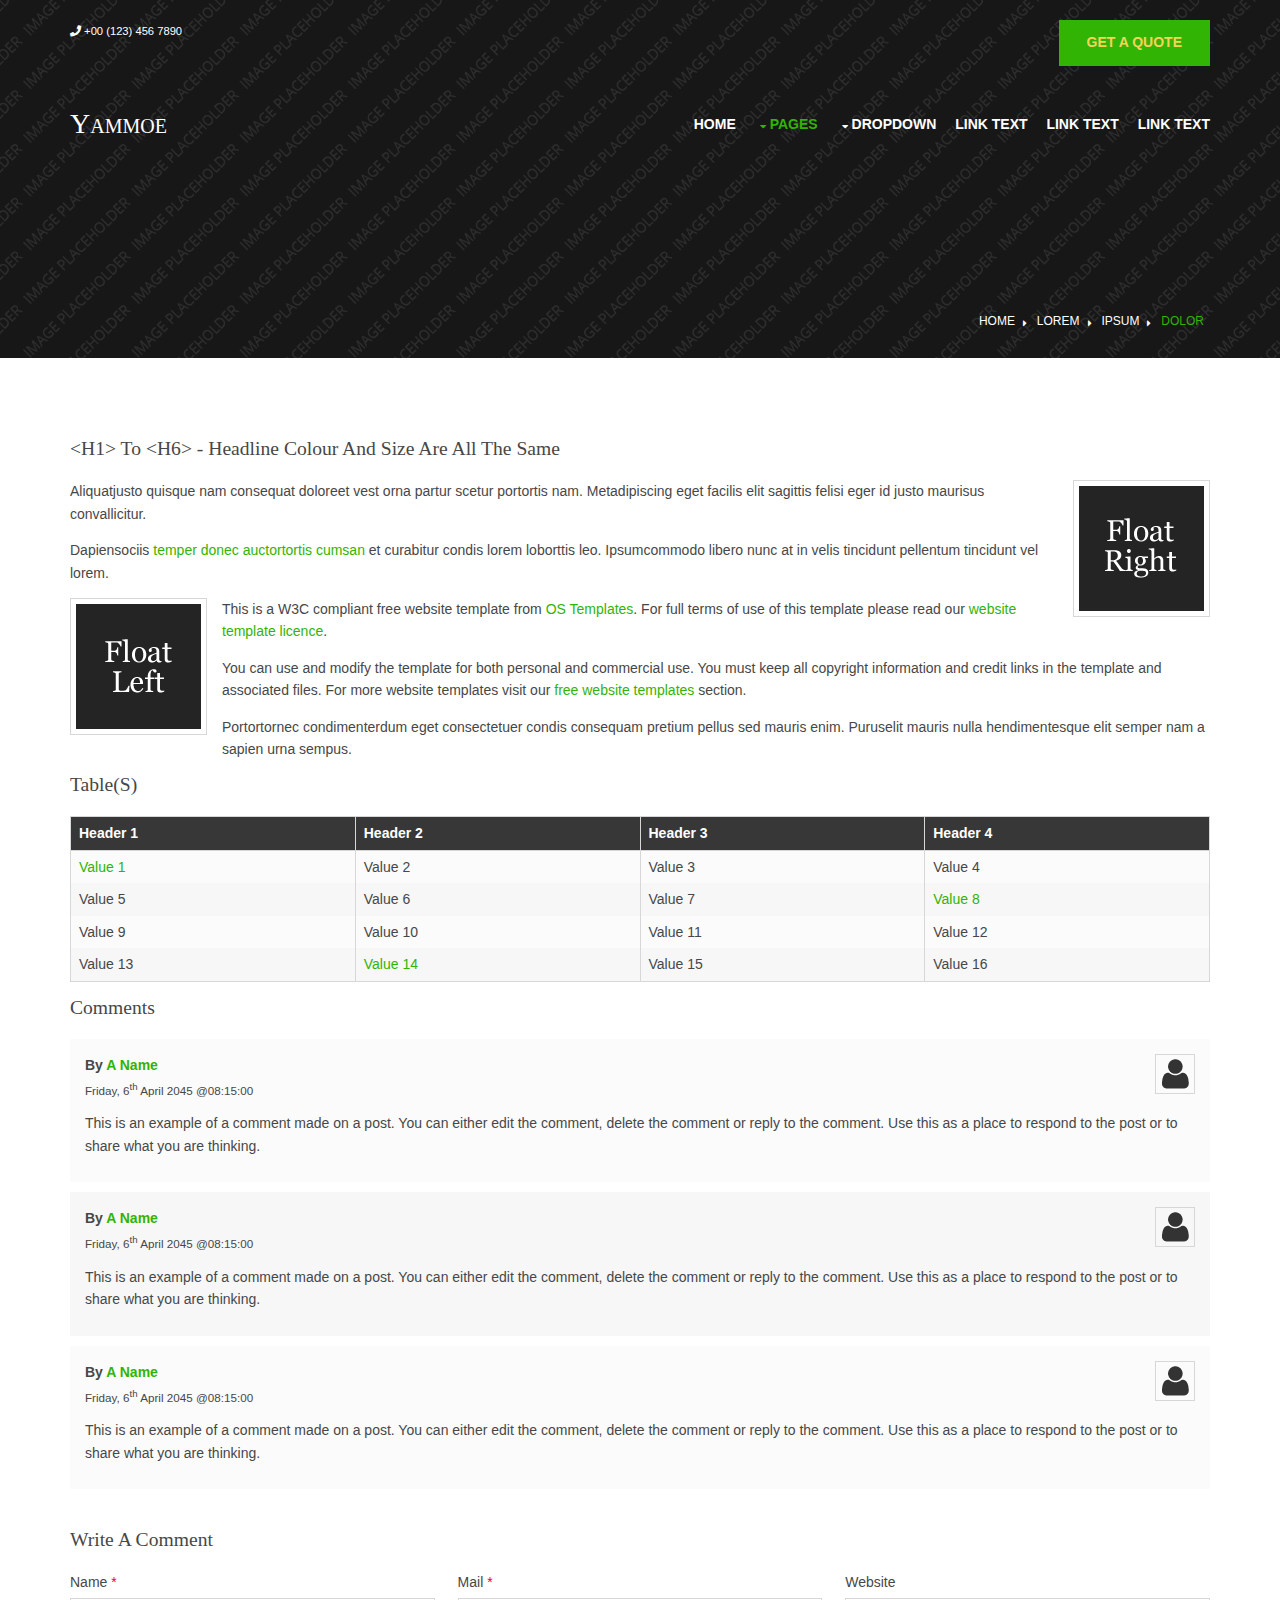
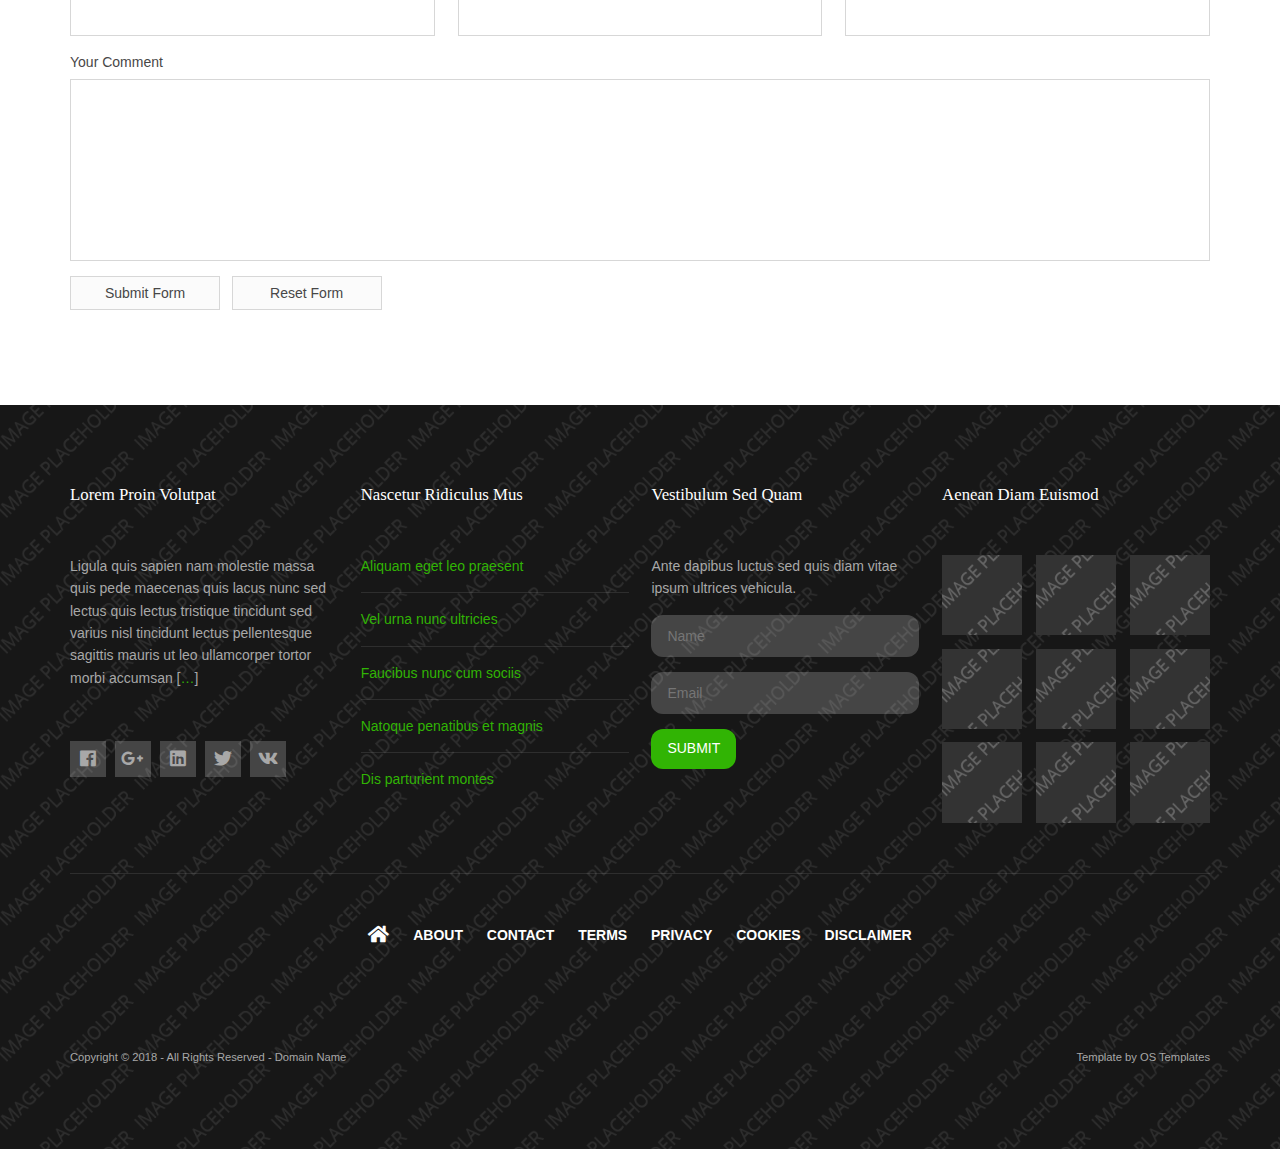
<file: pages/full-width.html>
<!DOCTYPE html>
<!--
Template Name: Yammoe
Author: <a href="https://www.os-templates.com/">OS Templates</a>
Author URI: https://www.os-templates.com/
Copyright: OS-Templates.com
Licence: Free to use under our free template licence terms
Licence URI: https://www.os-templates.com/template-terms
-->
<html lang="">
<!-- To declare your language - read more here: https://www.w3.org/International/questions/qa-html-language-declarations -->
<head>
<title>Yammoe | Pages | Full Width</title>
<meta charset="utf-8">
<meta name="viewport" content="width=device-width, initial-scale=1.0, maximum-scale=1.0, user-scalable=no">
<link href="../layout/styles/layout.css" rel="stylesheet" type="text/css" media="all">
</head>
<body id="top">
<!-- ################################################################################################ -->
<!-- ################################################################################################ -->
<!-- ################################################################################################ -->
<!-- Top Background Image Wrapper -->
<div class="bgded overlay" style="background-image:url('../images/demo/backgrounds/01.png');"> 
  <!-- ################################################################################################ -->
  <div class="wrapper row0">
    <div id="topbar" class="hoc clear"> 
      <!-- ################################################################################################ -->
      <p class="fl_left nospace"><i class="fas fa-phone"></i> +00 (123) 456 7890</p>
      <p class="fl_right nospace"><a class="btn" href="#">Get A Quote</a></p>
      <!-- ################################################################################################ -->
    </div>
  </div>
  <!-- ################################################################################################ -->
  <!-- ################################################################################################ -->
  <!-- ################################################################################################ -->
  <div class="wrapper row1">
    <header id="header" class="hoc clear">
      <div id="logo" class="fl_left"> 
        <!-- ################################################################################################ -->
        <h1><a href="../index.html">Yammoe</a></h1>
        <!-- ################################################################################################ -->
      </div>
      <nav id="mainav" class="fl_right"> 
        <!-- ################################################################################################ -->
        <ul class="clear">
          <li><a href="../index.html">Home</a></li>
          <li class="active"><a class="drop" href="#">Pages</a>
            <ul>
              <li><a href="gallery.html">Gallery</a></li>
              <li class="active"><a href="full-width.html">Full Width</a></li>
              <li><a href="sidebar-left.html">Sidebar Left</a></li>
              <li><a href="sidebar-right.html">Sidebar Right</a></li>
              <li><a href="basic-grid.html">Basic Grid</a></li>
              <li><a href="font-icons.html">Font Icons</a></li>
            </ul>
          </li>
          <li><a class="drop" href="#">Dropdown</a>
            <ul>
              <li><a href="#">Level 2</a></li>
              <li><a class="drop" href="#">Level 2 + Drop</a>
                <ul>
                  <li><a href="#">Level 3</a></li>
                  <li><a href="#">Level 3</a></li>
                  <li><a href="#">Level 3</a></li>
                </ul>
              </li>
              <li><a href="#">Level 2</a></li>
            </ul>
          </li>
          <li><a href="#">Link Text</a></li>
          <li><a href="#">Link Text</a></li>
          <li><a href="#">Link Text</a></li>
        </ul>
        <!-- ################################################################################################ -->
      </nav>
    </header>
  </div>
  <!-- ################################################################################################ -->
  <!-- ################################################################################################ -->
  <!-- ################################################################################################ -->
  <div id="breadcrumb" class="hoc clear"> 
    <!-- ################################################################################################ -->
    <ul>
      <li><a href="#">Home</a></li>
      <li><a href="#">Lorem</a></li>
      <li><a href="#">Ipsum</a></li>
      <li><a href="#">Dolor</a></li>
    </ul>
    <!-- ################################################################################################ -->
  </div>
  <!-- ################################################################################################ -->
</div>
<!-- End Top Background Image Wrapper -->
<!-- ################################################################################################ -->
<!-- ################################################################################################ -->
<!-- ################################################################################################ -->
<div class="wrapper row3">
  <main class="hoc container clear"> 
    <!-- main body -->
    <!-- ################################################################################################ -->
    <div class="content"> 
      <!-- ################################################################################################ -->
      <h1>&lt;h1&gt; to &lt;h6&gt; - Headline Colour and Size Are All The Same</h1>
      <img class="imgr borderedbox inspace-5" src="../images/demo/imgr.gif" alt="">
      <p>Aliquatjusto quisque nam consequat doloreet vest orna partur scetur portortis nam. Metadipiscing eget facilis elit sagittis felisi eger id justo maurisus convallicitur.</p>
      <p>Dapiensociis <a href="#">temper donec auctortortis cumsan</a> et curabitur condis lorem loborttis leo. Ipsumcommodo libero nunc at in velis tincidunt pellentum tincidunt vel lorem.</p>
      <img class="imgl borderedbox inspace-5" src="../images/demo/imgl.gif" alt="">
      <p>This is a W3C compliant free website template from <a href="https://www.os-templates.com/" title="Free Website Templates">OS Templates</a>. For full terms of use of this template please read our <a href="https://www.os-templates.com/template-terms">website template licence</a>.</p>
      <p>You can use and modify the template for both personal and commercial use. You must keep all copyright information and credit links in the template and associated files. For more website templates visit our <a href="https://www.os-templates.com/">free website templates</a> section.</p>
      <p>Portortornec condimenterdum eget consectetuer condis consequam pretium pellus sed mauris enim. Puruselit mauris nulla hendimentesque elit semper nam a sapien urna sempus.</p>
      <h1>Table(s)</h1>
      <div class="scrollable">
        <table>
          <thead>
            <tr>
              <th>Header 1</th>
              <th>Header 2</th>
              <th>Header 3</th>
              <th>Header 4</th>
            </tr>
          </thead>
          <tbody>
            <tr>
              <td><a href="#">Value 1</a></td>
              <td>Value 2</td>
              <td>Value 3</td>
              <td>Value 4</td>
            </tr>
            <tr>
              <td>Value 5</td>
              <td>Value 6</td>
              <td>Value 7</td>
              <td><a href="#">Value 8</a></td>
            </tr>
            <tr>
              <td>Value 9</td>
              <td>Value 10</td>
              <td>Value 11</td>
              <td>Value 12</td>
            </tr>
            <tr>
              <td>Value 13</td>
              <td><a href="#">Value 14</a></td>
              <td>Value 15</td>
              <td>Value 16</td>
            </tr>
          </tbody>
        </table>
      </div>
      <div id="comments">
        <h2>Comments</h2>
        <ul>
          <li>
            <article>
              <header>
                <figure class="avatar"><img src="../images/demo/avatar.png" alt=""></figure>
                <address>
                By <a href="#">A Name</a>
                </address>
                <time datetime="2045-04-06T08:15+00:00">Friday, 6<sup>th</sup> April 2045 @08:15:00</time>
              </header>
              <div class="comcont">
                <p>This is an example of a comment made on a post. You can either edit the comment, delete the comment or reply to the comment. Use this as a place to respond to the post or to share what you are thinking.</p>
              </div>
            </article>
          </li>
          <li>
            <article>
              <header>
                <figure class="avatar"><img src="../images/demo/avatar.png" alt=""></figure>
                <address>
                By <a href="#">A Name</a>
                </address>
                <time datetime="2045-04-06T08:15+00:00">Friday, 6<sup>th</sup> April 2045 @08:15:00</time>
              </header>
              <div class="comcont">
                <p>This is an example of a comment made on a post. You can either edit the comment, delete the comment or reply to the comment. Use this as a place to respond to the post or to share what you are thinking.</p>
              </div>
            </article>
          </li>
          <li>
            <article>
              <header>
                <figure class="avatar"><img src="../images/demo/avatar.png" alt=""></figure>
                <address>
                By <a href="#">A Name</a>
                </address>
                <time datetime="2045-04-06T08:15+00:00">Friday, 6<sup>th</sup> April 2045 @08:15:00</time>
              </header>
              <div class="comcont">
                <p>This is an example of a comment made on a post. You can either edit the comment, delete the comment or reply to the comment. Use this as a place to respond to the post or to share what you are thinking.</p>
              </div>
            </article>
          </li>
        </ul>
        <h2>Write A Comment</h2>
        <form action="#" method="post">
          <div class="one_third first">
            <label for="name">Name <span>*</span></label>
            <input type="text" name="name" id="name" value="" size="22" required>
          </div>
          <div class="one_third">
            <label for="email">Mail <span>*</span></label>
            <input type="email" name="email" id="email" value="" size="22" required>
          </div>
          <div class="one_third">
            <label for="url">Website</label>
            <input type="url" name="url" id="url" value="" size="22">
          </div>
          <div class="block clear">
            <label for="comment">Your Comment</label>
            <textarea name="comment" id="comment" cols="25" rows="10"></textarea>
          </div>
          <div>
            <input type="submit" name="submit" value="Submit Form">
            &nbsp;
            <input type="reset" name="reset" value="Reset Form">
          </div>
        </form>
      </div>
      <!-- ################################################################################################ -->
    </div>
    <!-- ################################################################################################ -->
    <!-- / main body -->
    <div class="clear"></div>
  </main>
</div>
<!-- ################################################################################################ -->
<!-- ################################################################################################ -->
<!-- ################################################################################################ -->
<!-- Bottom Background Image Wrapper -->
<div class="bgded overlay" style="background-image:url('../images/demo/backgrounds/01.png');"> 
  <!-- ################################################################################################ -->
  <div class="wrapper row4">
    <footer id="footer" class="hoc clear"> 
      <!-- ################################################################################################ -->
      <div class="group btmspace-50">
        <div class="one_quarter first">
          <h6 class="heading">Lorem proin volutpat</h6>
          <p>Ligula quis sapien nam molestie massa quis pede maecenas quis lacus nunc sed lectus quis lectus tristique tincidunt sed varius nisl tincidunt lectus pellentesque sagittis mauris ut leo ullamcorper tortor morbi accumsan [<a href="#">&hellip;</a>]</p>
          <ul class="faico clear">
            <li><a class="faicon-facebook" href="#"><i class="fab fa-facebook"></i></a></li>
            <li><a class="faicon-google-plus" href="#"><i class="fab fa-google-plus-g"></i></a></li>
            <li><a class="faicon-linkedin" href="#"><i class="fab fa-linkedin"></i></a></li>
            <li><a class="faicon-twitter" href="#"><i class="fab fa-twitter"></i></a></li>
            <li><a class="faicon-vk" href="#"><i class="fab fa-vk"></i></a></li>
          </ul>
        </div>
        <div class="one_quarter">
          <h6 class="heading">Nascetur ridiculus mus</h6>
          <ul class="nospace linklist">
            <li><a href="#">Aliquam eget leo praesent</a></li>
            <li><a href="#">Vel urna nunc ultricies</a></li>
            <li><a href="#">Faucibus nunc cum sociis</a></li>
            <li><a href="#">Natoque penatibus et magnis</a></li>
            <li><a href="#">Dis parturient montes</a></li>
          </ul>
        </div>
        <div class="one_quarter">
          <h6 class="heading">Vestibulum sed quam</h6>
          <p class="nospace btmspace-15">Ante dapibus luctus sed quis diam vitae ipsum ultrices vehicula.</p>
          <form action="#" method="post">
            <fieldset>
              <legend>Newsletter:</legend>
              <input class="btmspace-15" type="text" value="" placeholder="Name">
              <input class="btmspace-15" type="text" value="" placeholder="Email">
              <button class="btn" type="submit" value="submit">Submit</button>
            </fieldset>
          </form>
        </div>
        <div class="one_quarter">
          <h6 class="heading">Aenean diam euismod</h6>
          <ul class="nospace clear latestimg">
            <li><a class="imgover" href="#"><img src="../images/demo/100x100.png" alt=""></a></li>
            <li><a class="imgover" href="#"><img src="../images/demo/100x100.png" alt=""></a></li>
            <li><a class="imgover" href="#"><img src="../images/demo/100x100.png" alt=""></a></li>
            <li><a class="imgover" href="#"><img src="../images/demo/100x100.png" alt=""></a></li>
            <li><a class="imgover" href="#"><img src="../images/demo/100x100.png" alt=""></a></li>
            <li><a class="imgover" href="#"><img src="../images/demo/100x100.png" alt=""></a></li>
            <li><a class="imgover" href="#"><img src="../images/demo/100x100.png" alt=""></a></li>
            <li><a class="imgover" href="#"><img src="../images/demo/100x100.png" alt=""></a></li>
            <li><a class="imgover" href="#"><img src="../images/demo/100x100.png" alt=""></a></li>
          </ul>
        </div>
      </div>
      <!-- ################################################################################################ -->
      <hr class="btmspace-50">
      <!-- ################################################################################################ -->
      <nav>
        <ul class="nospace">
          <li><a href="../index.html"><i class="fas fa-lg fa-home"></i></a></li>
          <li><a href="#">About</a></li>
          <li><a href="#">Contact</a></li>
          <li><a href="#">Terms</a></li>
          <li><a href="#">Privacy</a></li>
          <li><a href="#">Cookies</a></li>
          <li><a href="#">Disclaimer</a></li>
        </ul>
      </nav>
      <!-- ################################################################################################ -->
    </footer>
  </div>
  <!-- ################################################################################################ -->
  <!-- ################################################################################################ -->
  <!-- ################################################################################################ -->
  <div class="wrapper row5">
    <div id="copyright" class="hoc clear"> 
      <!-- ################################################################################################ -->
      <p class="fl_left">Copyright &copy; 2018 - All Rights Reserved - <a href="#">Domain Name</a></p>
      <p class="fl_right">Template by <a target="_blank" href="https://www.os-templates.com/" title="Free Website Templates">OS Templates</a></p>
      <!-- ################################################################################################ -->
    </div>
  </div>
  <!-- ################################################################################################ -->
</div>
<!-- End Bottom Background Image Wrapper -->
<!-- ################################################################################################ -->
<!-- ################################################################################################ -->
<!-- ################################################################################################ -->
<a id="backtotop" href="#top"><i class="fas fa-chevron-up"></i></a>
<!-- JAVASCRIPTS -->
<script src="../layout/scripts/jquery.min.js"></script>
<script src="../layout/scripts/jquery.backtotop.js"></script>
<script src="../layout/scripts/jquery.mobilemenu.js"></script>
</body>
</html>
</file>
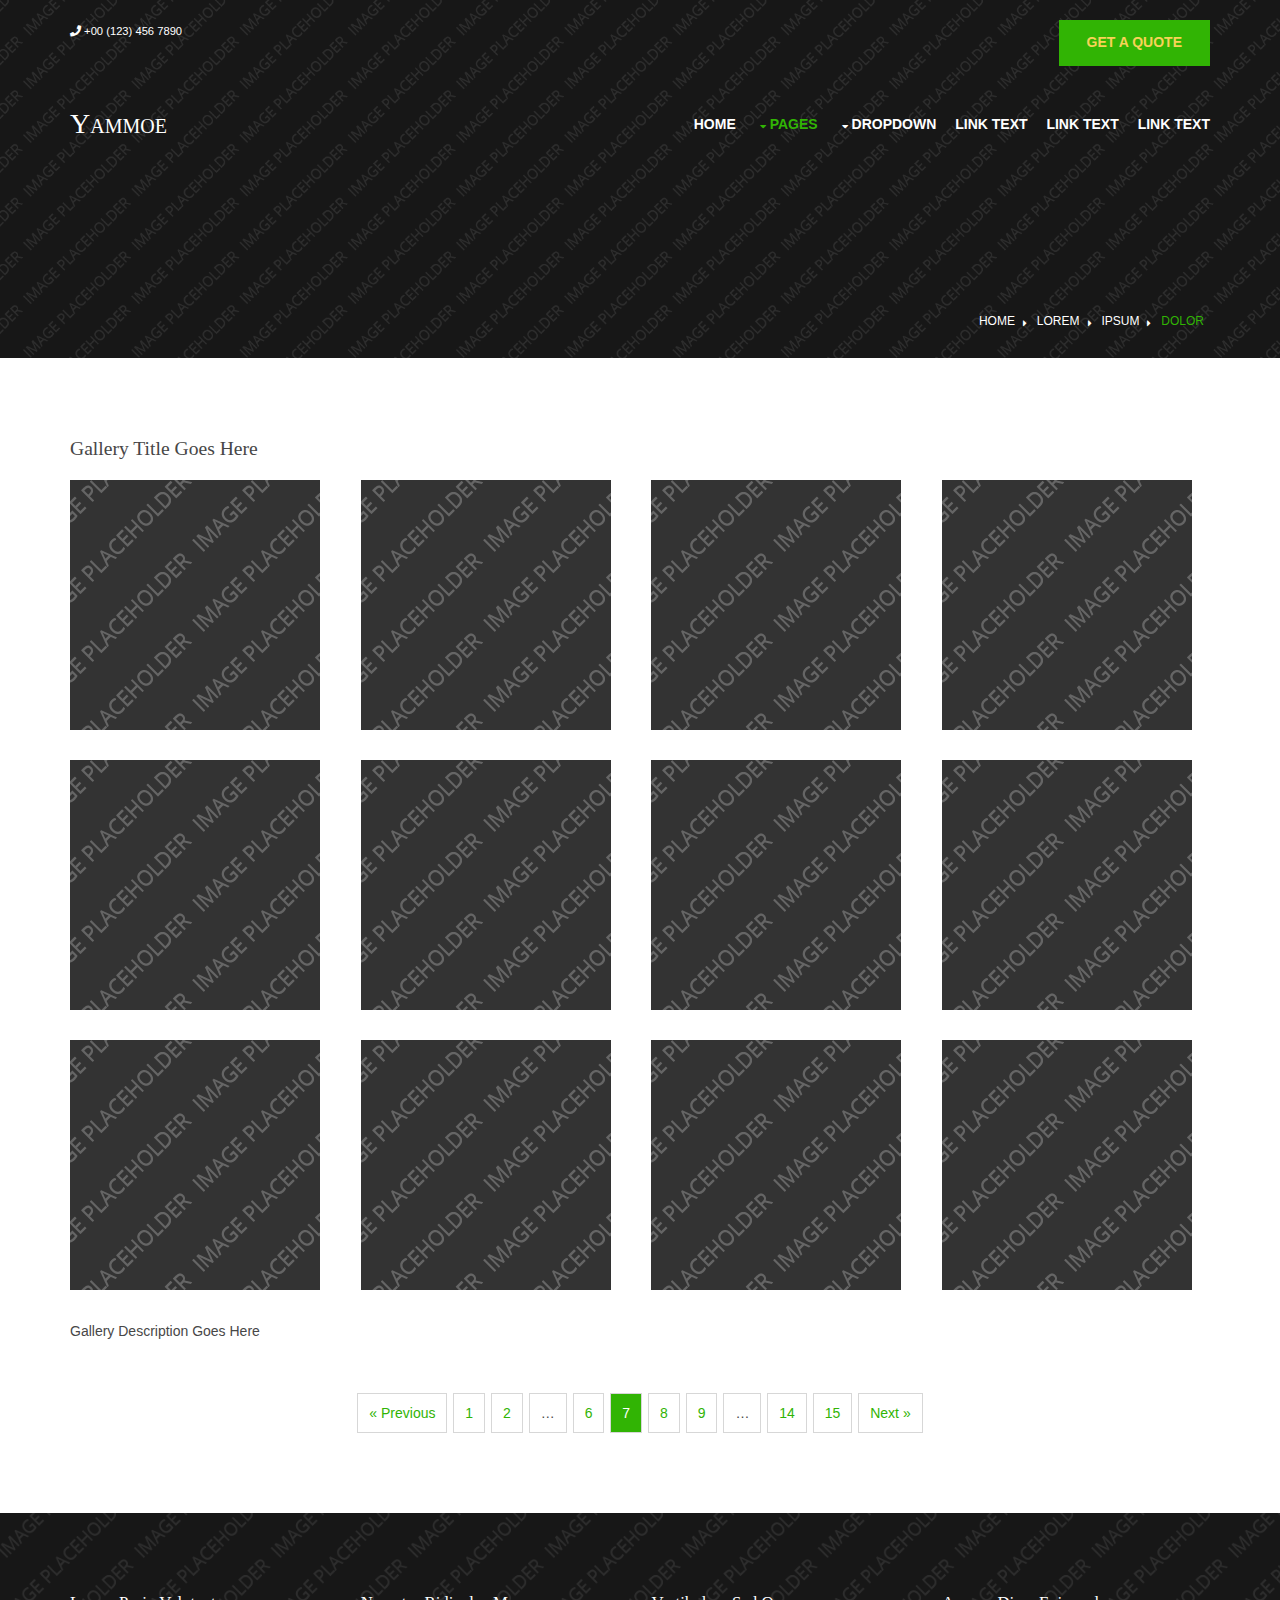
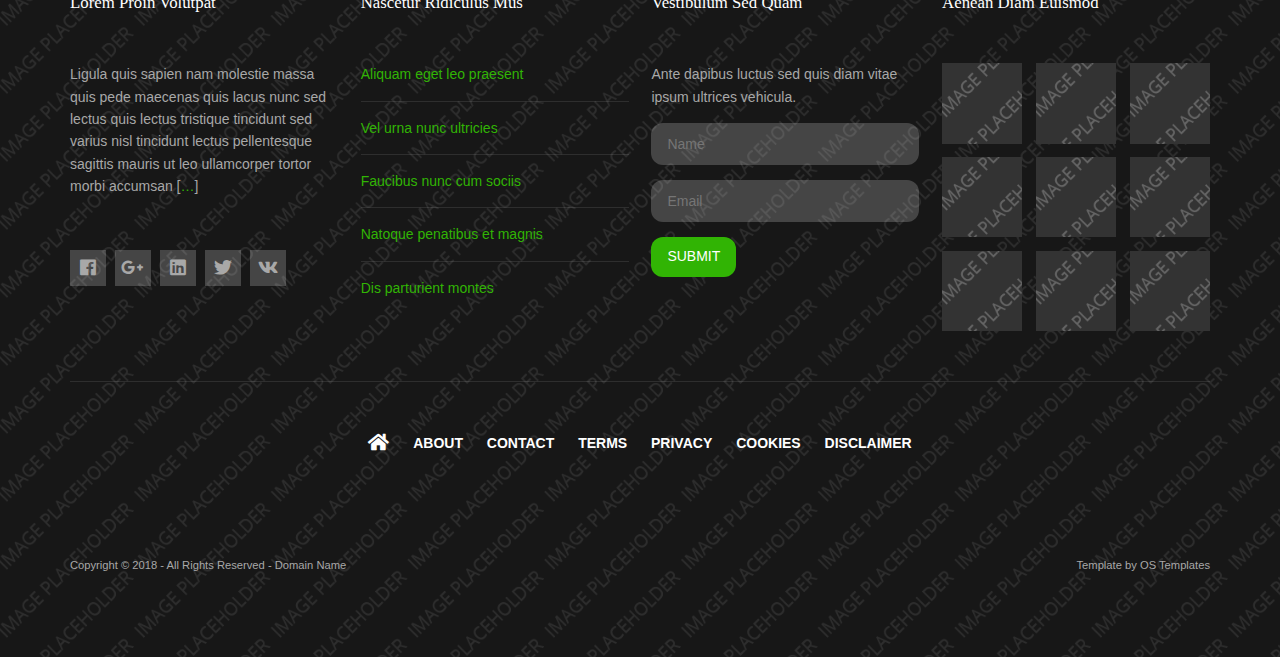
<file: pages/gallery.html>
<!DOCTYPE html>
<!--
Template Name: Yammoe
Author: <a href="https://www.os-templates.com/">OS Templates</a>
Author URI: https://www.os-templates.com/
Copyright: OS-Templates.com
Licence: Free to use under our free template licence terms
Licence URI: https://www.os-templates.com/template-terms
-->
<html lang="">
<!-- To declare your language - read more here: https://www.w3.org/International/questions/qa-html-language-declarations -->
<head>
<title>Yammoe | Pages | Gallery</title>
<meta charset="utf-8">
<meta name="viewport" content="width=device-width, initial-scale=1.0, maximum-scale=1.0, user-scalable=no">
<link href="../layout/styles/layout.css" rel="stylesheet" type="text/css" media="all">
</head>
<body id="top">
<!-- ################################################################################################ -->
<!-- ################################################################################################ -->
<!-- ################################################################################################ -->
<!-- Top Background Image Wrapper -->
<div class="bgded overlay" style="background-image:url('../images/demo/backgrounds/01.png');"> 
  <!-- ################################################################################################ -->
  <div class="wrapper row0">
    <div id="topbar" class="hoc clear"> 
      <!-- ################################################################################################ -->
      <p class="fl_left nospace"><i class="fas fa-phone"></i> +00 (123) 456 7890</p>
      <p class="fl_right nospace"><a class="btn" href="#">Get A Quote</a></p>
      <!-- ################################################################################################ -->
    </div>
  </div>
  <!-- ################################################################################################ -->
  <!-- ################################################################################################ -->
  <!-- ################################################################################################ -->
  <div class="wrapper row1">
    <header id="header" class="hoc clear">
      <div id="logo" class="fl_left"> 
        <!-- ################################################################################################ -->
        <h1><a href="../index.html">Yammoe</a></h1>
        <!-- ################################################################################################ -->
      </div>
      <nav id="mainav" class="fl_right"> 
        <!-- ################################################################################################ -->
        <ul class="clear">
          <li><a href="../index.html">Home</a></li>
          <li class="active"><a class="drop" href="#">Pages</a>
            <ul>
              <li class="active"><a href="gallery.html">Gallery</a></li>
              <li><a href="full-width.html">Full Width</a></li>
              <li><a href="sidebar-left.html">Sidebar Left</a></li>
              <li><a href="sidebar-right.html">Sidebar Right</a></li>
              <li><a href="basic-grid.html">Basic Grid</a></li>
              <li><a href="font-icons.html">Font Icons</a></li>
            </ul>
          </li>
          <li><a class="drop" href="#">Dropdown</a>
            <ul>
              <li><a href="#">Level 2</a></li>
              <li><a class="drop" href="#">Level 2 + Drop</a>
                <ul>
                  <li><a href="#">Level 3</a></li>
                  <li><a href="#">Level 3</a></li>
                  <li><a href="#">Level 3</a></li>
                </ul>
              </li>
              <li><a href="#">Level 2</a></li>
            </ul>
          </li>
          <li><a href="#">Link Text</a></li>
          <li><a href="#">Link Text</a></li>
          <li><a href="#">Link Text</a></li>
        </ul>
        <!-- ################################################################################################ -->
      </nav>
    </header>
  </div>
  <!-- ################################################################################################ -->
  <!-- ################################################################################################ -->
  <!-- ################################################################################################ -->
  <div id="breadcrumb" class="hoc clear"> 
    <!-- ################################################################################################ -->
    <ul>
      <li><a href="#">Home</a></li>
      <li><a href="#">Lorem</a></li>
      <li><a href="#">Ipsum</a></li>
      <li><a href="#">Dolor</a></li>
    </ul>
    <!-- ################################################################################################ -->
  </div>
  <!-- ################################################################################################ -->
</div>
<!-- End Top Background Image Wrapper -->
<!-- ################################################################################################ -->
<!-- ################################################################################################ -->
<!-- ################################################################################################ -->
<div class="wrapper row3">
  <main class="hoc container clear"> 
    <!-- main body -->
    <!-- ################################################################################################ -->
    <div class="content"> 
      <!-- ################################################################################################ -->
      <div id="gallery">
        <figure>
          <header class="heading">Gallery Title Goes Here</header>
          <ul class="nospace clear">
            <li class="one_quarter first"><a href="#"><img src="../images/demo/gallery/01.png" alt=""></a></li>
            <li class="one_quarter"><a href="#"><img src="../images/demo/gallery/01.png" alt=""></a></li>
            <li class="one_quarter"><a href="#"><img src="../images/demo/gallery/01.png" alt=""></a></li>
            <li class="one_quarter"><a href="#"><img src="../images/demo/gallery/01.png" alt=""></a></li>
            <li class="one_quarter first"><a href="#"><img src="../images/demo/gallery/01.png" alt=""></a></li>
            <li class="one_quarter"><a href="#"><img src="../images/demo/gallery/01.png" alt=""></a></li>
            <li class="one_quarter"><a href="#"><img src="../images/demo/gallery/01.png" alt=""></a></li>
            <li class="one_quarter"><a href="#"><img src="../images/demo/gallery/01.png" alt=""></a></li>
            <li class="one_quarter first"><a href="#"><img src="../images/demo/gallery/01.png" alt=""></a></li>
            <li class="one_quarter"><a href="#"><img src="../images/demo/gallery/01.png" alt=""></a></li>
            <li class="one_quarter"><a href="#"><img src="../images/demo/gallery/01.png" alt=""></a></li>
            <li class="one_quarter"><a href="#"><img src="../images/demo/gallery/01.png" alt=""></a></li>
          </ul>
          <figcaption>Gallery Description Goes Here</figcaption>
        </figure>
      </div>
      <!-- ################################################################################################ -->
      <!-- ################################################################################################ -->
      <nav class="pagination">
        <ul>
          <li><a href="#">&laquo; Previous</a></li>
          <li><a href="#">1</a></li>
          <li><a href="#">2</a></li>
          <li><strong>&hellip;</strong></li>
          <li><a href="#">6</a></li>
          <li class="current"><strong>7</strong></li>
          <li><a href="#">8</a></li>
          <li><a href="#">9</a></li>
          <li><strong>&hellip;</strong></li>
          <li><a href="#">14</a></li>
          <li><a href="#">15</a></li>
          <li><a href="#">Next &raquo;</a></li>
        </ul>
      </nav>
      <!-- ################################################################################################ -->
    </div>
    <!-- ################################################################################################ -->
    <!-- / main body -->
    <div class="clear"></div>
  </main>
</div>
<!-- ################################################################################################ -->
<!-- ################################################################################################ -->
<!-- ################################################################################################ -->
<!-- Bottom Background Image Wrapper -->
<div class="bgded overlay" style="background-image:url('../images/demo/backgrounds/01.png');"> 
  <!-- ################################################################################################ -->
  <div class="wrapper row4">
    <footer id="footer" class="hoc clear"> 
      <!-- ################################################################################################ -->
      <div class="group btmspace-50">
        <div class="one_quarter first">
          <h6 class="heading">Lorem proin volutpat</h6>
          <p>Ligula quis sapien nam molestie massa quis pede maecenas quis lacus nunc sed lectus quis lectus tristique tincidunt sed varius nisl tincidunt lectus pellentesque sagittis mauris ut leo ullamcorper tortor morbi accumsan [<a href="#">&hellip;</a>]</p>
          <ul class="faico clear">
            <li><a class="faicon-facebook" href="#"><i class="fab fa-facebook"></i></a></li>
            <li><a class="faicon-google-plus" href="#"><i class="fab fa-google-plus-g"></i></a></li>
            <li><a class="faicon-linkedin" href="#"><i class="fab fa-linkedin"></i></a></li>
            <li><a class="faicon-twitter" href="#"><i class="fab fa-twitter"></i></a></li>
            <li><a class="faicon-vk" href="#"><i class="fab fa-vk"></i></a></li>
          </ul>
        </div>
        <div class="one_quarter">
          <h6 class="heading">Nascetur ridiculus mus</h6>
          <ul class="nospace linklist">
            <li><a href="#">Aliquam eget leo praesent</a></li>
            <li><a href="#">Vel urna nunc ultricies</a></li>
            <li><a href="#">Faucibus nunc cum sociis</a></li>
            <li><a href="#">Natoque penatibus et magnis</a></li>
            <li><a href="#">Dis parturient montes</a></li>
          </ul>
        </div>
        <div class="one_quarter">
          <h6 class="heading">Vestibulum sed quam</h6>
          <p class="nospace btmspace-15">Ante dapibus luctus sed quis diam vitae ipsum ultrices vehicula.</p>
          <form action="#" method="post">
            <fieldset>
              <legend>Newsletter:</legend>
              <input class="btmspace-15" type="text" value="" placeholder="Name">
              <input class="btmspace-15" type="text" value="" placeholder="Email">
              <button class="btn" type="submit" value="submit">Submit</button>
            </fieldset>
          </form>
        </div>
        <div class="one_quarter">
          <h6 class="heading">Aenean diam euismod</h6>
          <ul class="nospace clear latestimg">
            <li><a class="imgover" href="#"><img src="../images/demo/100x100.png" alt=""></a></li>
            <li><a class="imgover" href="#"><img src="../images/demo/100x100.png" alt=""></a></li>
            <li><a class="imgover" href="#"><img src="../images/demo/100x100.png" alt=""></a></li>
            <li><a class="imgover" href="#"><img src="../images/demo/100x100.png" alt=""></a></li>
            <li><a class="imgover" href="#"><img src="../images/demo/100x100.png" alt=""></a></li>
            <li><a class="imgover" href="#"><img src="../images/demo/100x100.png" alt=""></a></li>
            <li><a class="imgover" href="#"><img src="../images/demo/100x100.png" alt=""></a></li>
            <li><a class="imgover" href="#"><img src="../images/demo/100x100.png" alt=""></a></li>
            <li><a class="imgover" href="#"><img src="../images/demo/100x100.png" alt=""></a></li>
          </ul>
        </div>
      </div>
      <!-- ################################################################################################ -->
      <hr class="btmspace-50">
      <!-- ################################################################################################ -->
      <nav>
        <ul class="nospace">
          <li><a href="../index.html"><i class="fas fa-lg fa-home"></i></a></li>
          <li><a href="#">About</a></li>
          <li><a href="#">Contact</a></li>
          <li><a href="#">Terms</a></li>
          <li><a href="#">Privacy</a></li>
          <li><a href="#">Cookies</a></li>
          <li><a href="#">Disclaimer</a></li>
        </ul>
      </nav>
      <!-- ################################################################################################ -->
    </footer>
  </div>
  <!-- ################################################################################################ -->
  <!-- ################################################################################################ -->
  <!-- ################################################################################################ -->
  <div class="wrapper row5">
    <div id="copyright" class="hoc clear"> 
      <!-- ################################################################################################ -->
      <p class="fl_left">Copyright &copy; 2018 - All Rights Reserved - <a href="#">Domain Name</a></p>
      <p class="fl_right">Template by <a target="_blank" href="https://www.os-templates.com/" title="Free Website Templates">OS Templates</a></p>
      <!-- ################################################################################################ -->
    </div>
  </div>
  <!-- ################################################################################################ -->
</div>
<!-- End Bottom Background Image Wrapper -->
<!-- ################################################################################################ -->
<!-- ################################################################################################ -->
<!-- ################################################################################################ -->
<a id="backtotop" href="#top"><i class="fas fa-chevron-up"></i></a>
<!-- JAVASCRIPTS -->
<script src="../layout/scripts/jquery.min.js"></script>
<script src="../layout/scripts/jquery.backtotop.js"></script>
<script src="../layout/scripts/jquery.mobilemenu.js"></script>
</body>
</html>
</file>
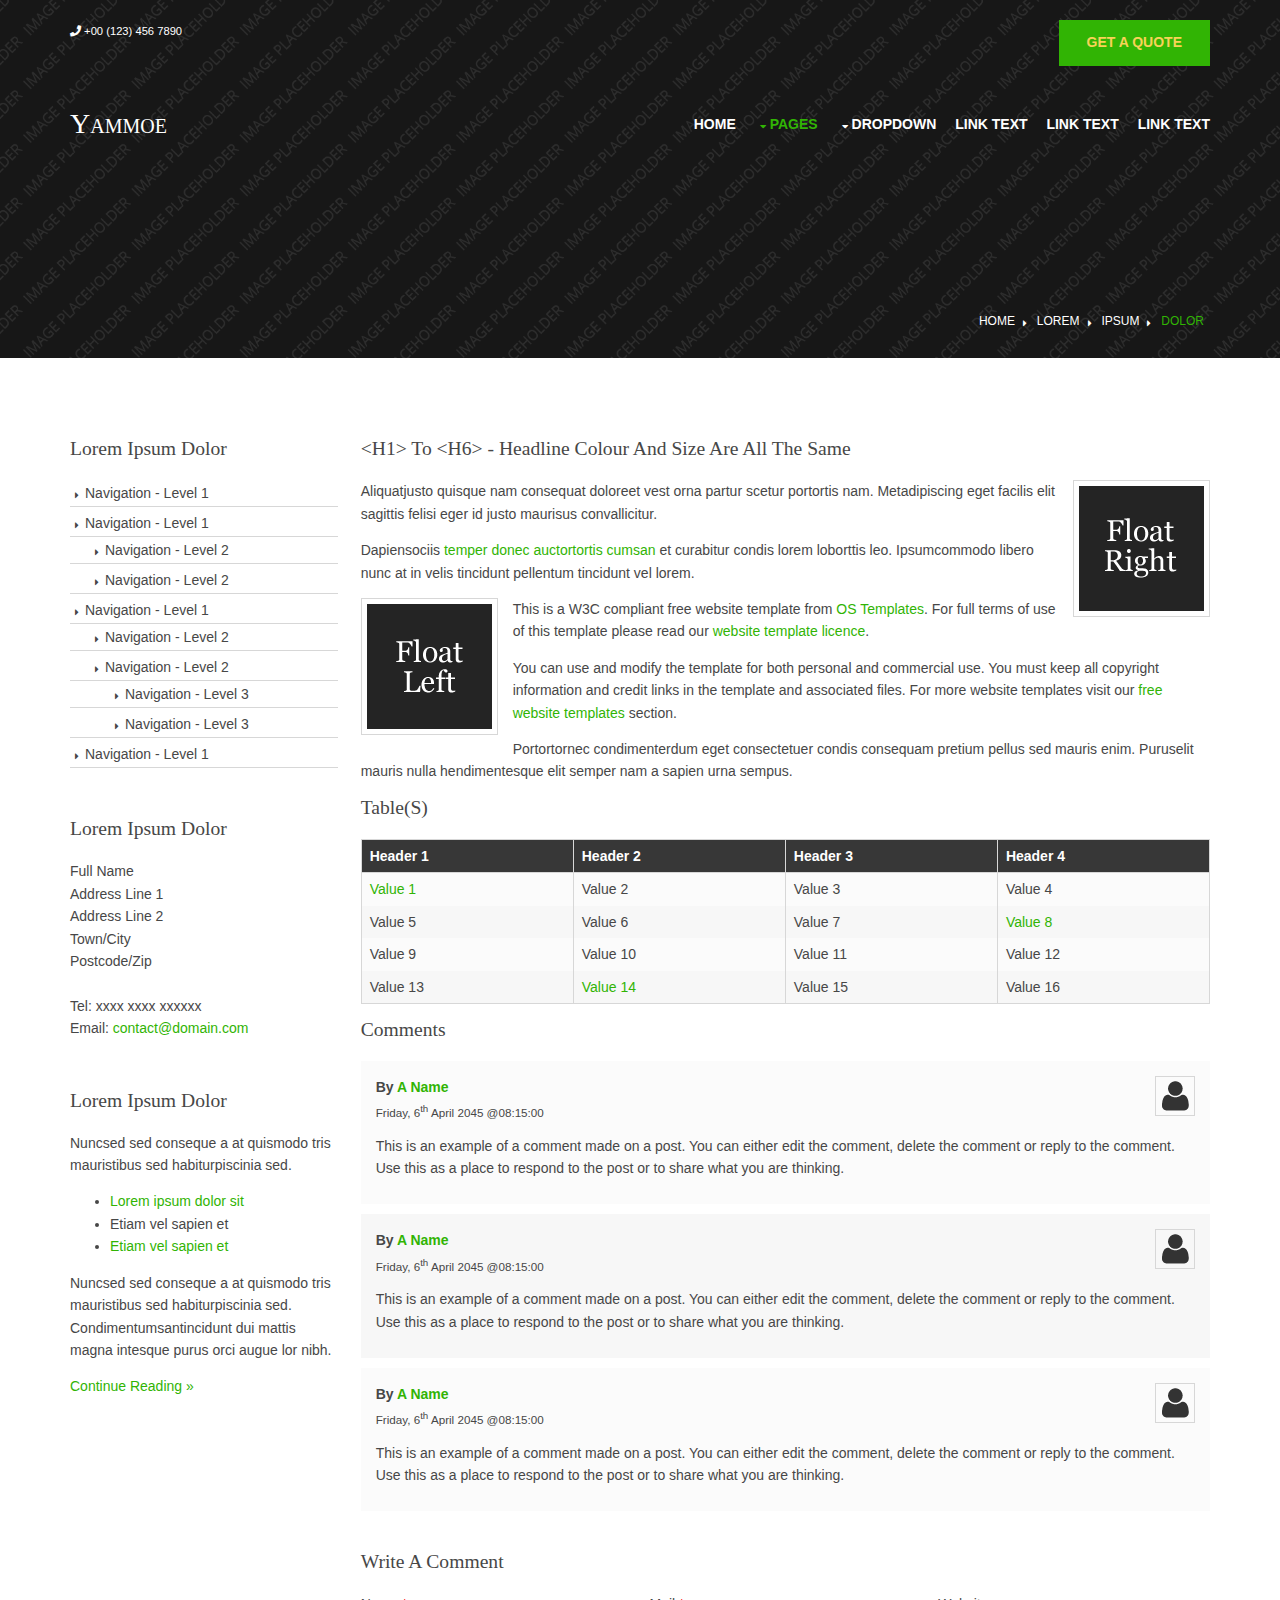
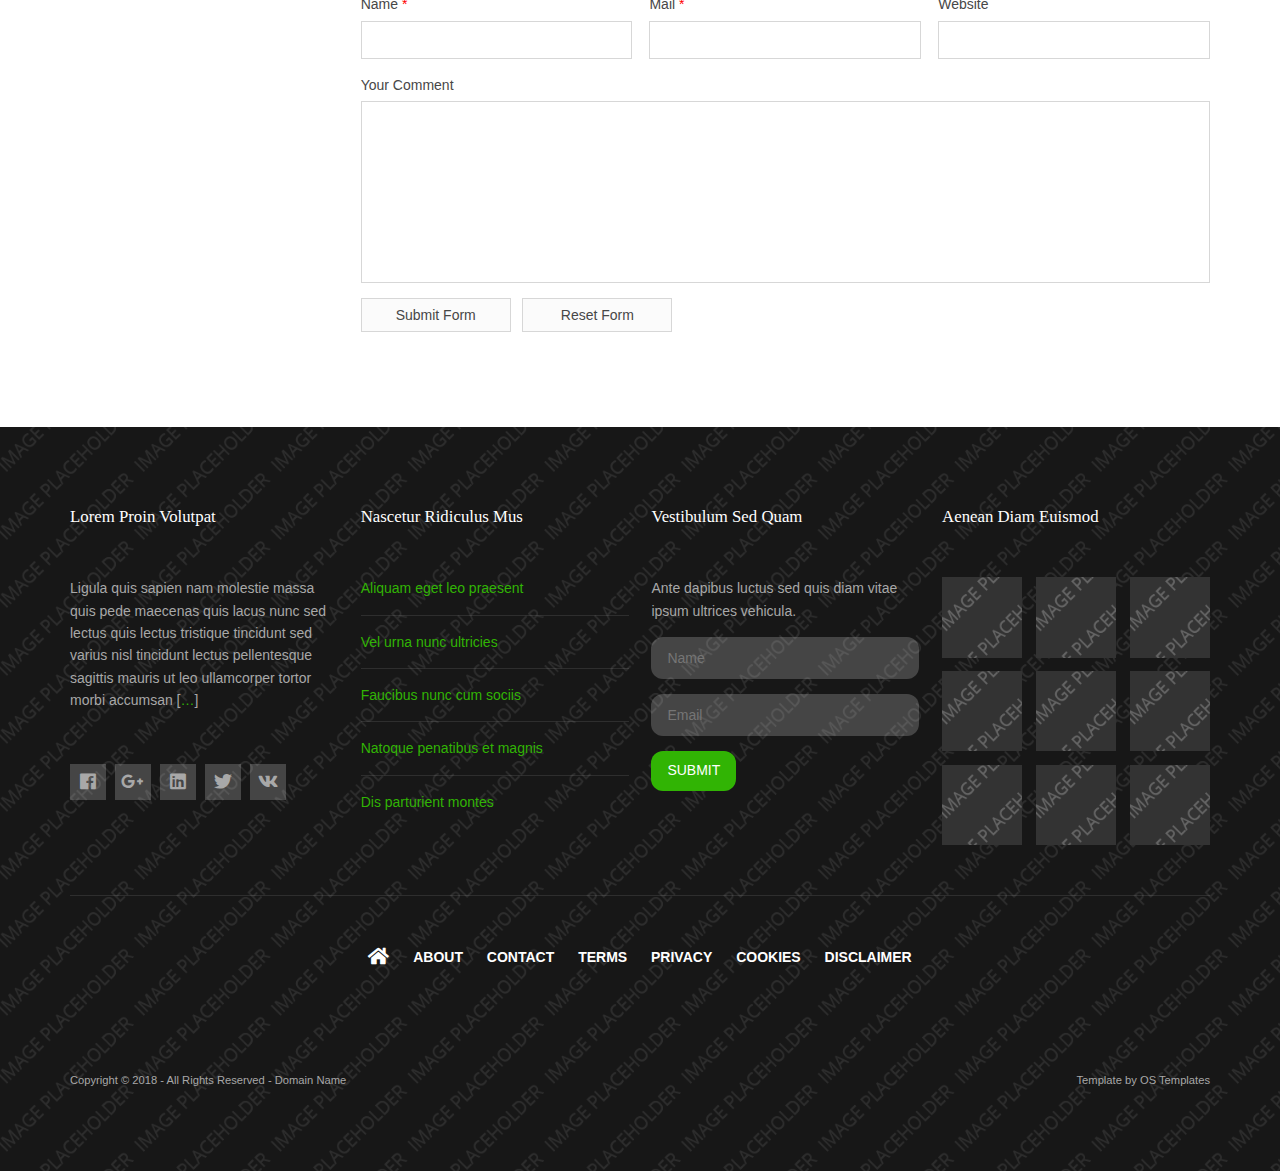
<file: pages/sidebar-left.html>
<!DOCTYPE html>
<!--
Template Name: Yammoe
Author: <a href="https://www.os-templates.com/">OS Templates</a>
Author URI: https://www.os-templates.com/
Copyright: OS-Templates.com
Licence: Free to use under our free template licence terms
Licence URI: https://www.os-templates.com/template-terms
-->
<html lang="">
<!-- To declare your language - read more here: https://www.w3.org/International/questions/qa-html-language-declarations -->
<head>
<title>Yammoe | Pages | Sidebar Left</title>
<meta charset="utf-8">
<meta name="viewport" content="width=device-width, initial-scale=1.0, maximum-scale=1.0, user-scalable=no">
<link href="../layout/styles/layout.css" rel="stylesheet" type="text/css" media="all">
</head>
<body id="top">
<!-- ################################################################################################ -->
<!-- ################################################################################################ -->
<!-- ################################################################################################ -->
<!-- Top Background Image Wrapper -->
<div class="bgded overlay" style="background-image:url('../images/demo/backgrounds/01.png');"> 
  <!-- ################################################################################################ -->
  <div class="wrapper row0">
    <div id="topbar" class="hoc clear"> 
      <!-- ################################################################################################ -->
      <p class="fl_left nospace"><i class="fas fa-phone"></i> +00 (123) 456 7890</p>
      <p class="fl_right nospace"><a class="btn" href="#">Get A Quote</a></p>
      <!-- ################################################################################################ -->
    </div>
  </div>
  <!-- ################################################################################################ -->
  <!-- ################################################################################################ -->
  <!-- ################################################################################################ -->
  <div class="wrapper row1">
    <header id="header" class="hoc clear">
      <div id="logo" class="fl_left"> 
        <!-- ################################################################################################ -->
        <h1><a href="../index.html">Yammoe</a></h1>
        <!-- ################################################################################################ -->
      </div>
      <nav id="mainav" class="fl_right"> 
        <!-- ################################################################################################ -->
        <ul class="clear">
          <li><a href="../index.html">Home</a></li>
          <li class="active"><a class="drop" href="#">Pages</a>
            <ul>
              <li><a href="gallery.html">Gallery</a></li>
              <li><a href="full-width.html">Full Width</a></li>
              <li class="active"><a href="sidebar-left.html">Sidebar Left</a></li>
              <li><a href="sidebar-right.html">Sidebar Right</a></li>
              <li><a href="basic-grid.html">Basic Grid</a></li>
              <li><a href="font-icons.html">Font Icons</a></li>
            </ul>
          </li>
          <li><a class="drop" href="#">Dropdown</a>
            <ul>
              <li><a href="#">Level 2</a></li>
              <li><a class="drop" href="#">Level 2 + Drop</a>
                <ul>
                  <li><a href="#">Level 3</a></li>
                  <li><a href="#">Level 3</a></li>
                  <li><a href="#">Level 3</a></li>
                </ul>
              </li>
              <li><a href="#">Level 2</a></li>
            </ul>
          </li>
          <li><a href="#">Link Text</a></li>
          <li><a href="#">Link Text</a></li>
          <li><a href="#">Link Text</a></li>
        </ul>
        <!-- ################################################################################################ -->
      </nav>
    </header>
  </div>
  <!-- ################################################################################################ -->
  <!-- ################################################################################################ -->
  <!-- ################################################################################################ -->
  <div id="breadcrumb" class="hoc clear"> 
    <!-- ################################################################################################ -->
    <ul>
      <li><a href="#">Home</a></li>
      <li><a href="#">Lorem</a></li>
      <li><a href="#">Ipsum</a></li>
      <li><a href="#">Dolor</a></li>
    </ul>
    <!-- ################################################################################################ -->
  </div>
  <!-- ################################################################################################ -->
</div>
<!-- End Top Background Image Wrapper -->
<!-- ################################################################################################ -->
<!-- ################################################################################################ -->
<!-- ################################################################################################ -->
<div class="wrapper row3">
  <main class="hoc container clear"> 
    <!-- main body -->
    <!-- ################################################################################################ -->
    <div class="sidebar one_quarter first"> 
      <!-- ################################################################################################ -->
      <h6>Lorem ipsum dolor</h6>
      <nav class="sdb_holder">
        <ul>
          <li><a href="#">Navigation - Level 1</a></li>
          <li><a href="#">Navigation - Level 1</a>
            <ul>
              <li><a href="#">Navigation - Level 2</a></li>
              <li><a href="#">Navigation - Level 2</a></li>
            </ul>
          </li>
          <li><a href="#">Navigation - Level 1</a>
            <ul>
              <li><a href="#">Navigation - Level 2</a></li>
              <li><a href="#">Navigation - Level 2</a>
                <ul>
                  <li><a href="#">Navigation - Level 3</a></li>
                  <li><a href="#">Navigation - Level 3</a></li>
                </ul>
              </li>
            </ul>
          </li>
          <li><a href="#">Navigation - Level 1</a></li>
        </ul>
      </nav>
      <div class="sdb_holder">
        <h6>Lorem ipsum dolor</h6>
        <address>
        Full Name<br>
        Address Line 1<br>
        Address Line 2<br>
        Town/City<br>
        Postcode/Zip<br>
        <br>
        Tel: xxxx xxxx xxxxxx<br>
        Email: <a href="#">contact@domain.com</a>
        </address>
      </div>
      <div class="sdb_holder">
        <article>
          <h6>Lorem ipsum dolor</h6>
          <p>Nuncsed sed conseque a at quismodo tris mauristibus sed habiturpiscinia sed.</p>
          <ul>
            <li><a href="#">Lorem ipsum dolor sit</a></li>
            <li>Etiam vel sapien et</li>
            <li><a href="#">Etiam vel sapien et</a></li>
          </ul>
          <p>Nuncsed sed conseque a at quismodo tris mauristibus sed habiturpiscinia sed. Condimentumsantincidunt dui mattis magna intesque purus orci augue lor nibh.</p>
          <p class="more"><a href="#">Continue Reading &raquo;</a></p>
        </article>
      </div>
      <!-- ################################################################################################ -->
    </div>
    <!-- ################################################################################################ -->
    <!-- ################################################################################################ -->
    <div class="content three_quarter"> 
      <!-- ################################################################################################ -->
      <h1>&lt;h1&gt; to &lt;h6&gt; - Headline Colour and Size Are All The Same</h1>
      <img class="imgr borderedbox inspace-5" src="../images/demo/imgr.gif" alt="">
      <p>Aliquatjusto quisque nam consequat doloreet vest orna partur scetur portortis nam. Metadipiscing eget facilis elit sagittis felisi eger id justo maurisus convallicitur.</p>
      <p>Dapiensociis <a href="#">temper donec auctortortis cumsan</a> et curabitur condis lorem loborttis leo. Ipsumcommodo libero nunc at in velis tincidunt pellentum tincidunt vel lorem.</p>
      <img class="imgl borderedbox inspace-5" src="../images/demo/imgl.gif" alt="">
      <p>This is a W3C compliant free website template from <a href="https://www.os-templates.com/" title="Free Website Templates">OS Templates</a>. For full terms of use of this template please read our <a href="https://www.os-templates.com/template-terms">website template licence</a>.</p>
      <p>You can use and modify the template for both personal and commercial use. You must keep all copyright information and credit links in the template and associated files. For more website templates visit our <a href="https://www.os-templates.com/">free website templates</a> section.</p>
      <p>Portortornec condimenterdum eget consectetuer condis consequam pretium pellus sed mauris enim. Puruselit mauris nulla hendimentesque elit semper nam a sapien urna sempus.</p>
      <h1>Table(s)</h1>
      <div class="scrollable">
        <table>
          <thead>
            <tr>
              <th>Header 1</th>
              <th>Header 2</th>
              <th>Header 3</th>
              <th>Header 4</th>
            </tr>
          </thead>
          <tbody>
            <tr>
              <td><a href="#">Value 1</a></td>
              <td>Value 2</td>
              <td>Value 3</td>
              <td>Value 4</td>
            </tr>
            <tr>
              <td>Value 5</td>
              <td>Value 6</td>
              <td>Value 7</td>
              <td><a href="#">Value 8</a></td>
            </tr>
            <tr>
              <td>Value 9</td>
              <td>Value 10</td>
              <td>Value 11</td>
              <td>Value 12</td>
            </tr>
            <tr>
              <td>Value 13</td>
              <td><a href="#">Value 14</a></td>
              <td>Value 15</td>
              <td>Value 16</td>
            </tr>
          </tbody>
        </table>
      </div>
      <div id="comments">
        <h2>Comments</h2>
        <ul>
          <li>
            <article>
              <header>
                <figure class="avatar"><img src="../images/demo/avatar.png" alt=""></figure>
                <address>
                By <a href="#">A Name</a>
                </address>
                <time datetime="2045-04-06T08:15+00:00">Friday, 6<sup>th</sup> April 2045 @08:15:00</time>
              </header>
              <div class="comcont">
                <p>This is an example of a comment made on a post. You can either edit the comment, delete the comment or reply to the comment. Use this as a place to respond to the post or to share what you are thinking.</p>
              </div>
            </article>
          </li>
          <li>
            <article>
              <header>
                <figure class="avatar"><img src="../images/demo/avatar.png" alt=""></figure>
                <address>
                By <a href="#">A Name</a>
                </address>
                <time datetime="2045-04-06T08:15+00:00">Friday, 6<sup>th</sup> April 2045 @08:15:00</time>
              </header>
              <div class="comcont">
                <p>This is an example of a comment made on a post. You can either edit the comment, delete the comment or reply to the comment. Use this as a place to respond to the post or to share what you are thinking.</p>
              </div>
            </article>
          </li>
          <li>
            <article>
              <header>
                <figure class="avatar"><img src="../images/demo/avatar.png" alt=""></figure>
                <address>
                By <a href="#">A Name</a>
                </address>
                <time datetime="2045-04-06T08:15+00:00">Friday, 6<sup>th</sup> April 2045 @08:15:00</time>
              </header>
              <div class="comcont">
                <p>This is an example of a comment made on a post. You can either edit the comment, delete the comment or reply to the comment. Use this as a place to respond to the post or to share what you are thinking.</p>
              </div>
            </article>
          </li>
        </ul>
        <h2>Write A Comment</h2>
        <form action="#" method="post">
          <div class="one_third first">
            <label for="name">Name <span>*</span></label>
            <input type="text" name="name" id="name" value="" size="22" required>
          </div>
          <div class="one_third">
            <label for="email">Mail <span>*</span></label>
            <input type="email" name="email" id="email" value="" size="22" required>
          </div>
          <div class="one_third">
            <label for="url">Website</label>
            <input type="url" name="url" id="url" value="" size="22">
          </div>
          <div class="block clear">
            <label for="comment">Your Comment</label>
            <textarea name="comment" id="comment" cols="25" rows="10"></textarea>
          </div>
          <div>
            <input type="submit" name="submit" value="Submit Form">
            &nbsp;
            <input type="reset" name="reset" value="Reset Form">
          </div>
        </form>
      </div>
      <!-- ################################################################################################ -->
    </div>
    <!-- ################################################################################################ -->
    <!-- / main body -->
    <div class="clear"></div>
  </main>
</div>
<!-- ################################################################################################ -->
<!-- ################################################################################################ -->
<!-- ################################################################################################ -->
<!-- Bottom Background Image Wrapper -->
<div class="bgded overlay" style="background-image:url('../images/demo/backgrounds/01.png');"> 
  <!-- ################################################################################################ -->
  <div class="wrapper row4">
    <footer id="footer" class="hoc clear"> 
      <!-- ################################################################################################ -->
      <div class="group btmspace-50">
        <div class="one_quarter first">
          <h6 class="heading">Lorem proin volutpat</h6>
          <p>Ligula quis sapien nam molestie massa quis pede maecenas quis lacus nunc sed lectus quis lectus tristique tincidunt sed varius nisl tincidunt lectus pellentesque sagittis mauris ut leo ullamcorper tortor morbi accumsan [<a href="#">&hellip;</a>]</p>
          <ul class="faico clear">
            <li><a class="faicon-facebook" href="#"><i class="fab fa-facebook"></i></a></li>
            <li><a class="faicon-google-plus" href="#"><i class="fab fa-google-plus-g"></i></a></li>
            <li><a class="faicon-linkedin" href="#"><i class="fab fa-linkedin"></i></a></li>
            <li><a class="faicon-twitter" href="#"><i class="fab fa-twitter"></i></a></li>
            <li><a class="faicon-vk" href="#"><i class="fab fa-vk"></i></a></li>
          </ul>
        </div>
        <div class="one_quarter">
          <h6 class="heading">Nascetur ridiculus mus</h6>
          <ul class="nospace linklist">
            <li><a href="#">Aliquam eget leo praesent</a></li>
            <li><a href="#">Vel urna nunc ultricies</a></li>
            <li><a href="#">Faucibus nunc cum sociis</a></li>
            <li><a href="#">Natoque penatibus et magnis</a></li>
            <li><a href="#">Dis parturient montes</a></li>
          </ul>
        </div>
        <div class="one_quarter">
          <h6 class="heading">Vestibulum sed quam</h6>
          <p class="nospace btmspace-15">Ante dapibus luctus sed quis diam vitae ipsum ultrices vehicula.</p>
          <form action="#" method="post">
            <fieldset>
              <legend>Newsletter:</legend>
              <input class="btmspace-15" type="text" value="" placeholder="Name">
              <input class="btmspace-15" type="text" value="" placeholder="Email">
              <button class="btn" type="submit" value="submit">Submit</button>
            </fieldset>
          </form>
        </div>
        <div class="one_quarter">
          <h6 class="heading">Aenean diam euismod</h6>
          <ul class="nospace clear latestimg">
            <li><a class="imgover" href="#"><img src="../images/demo/100x100.png" alt=""></a></li>
            <li><a class="imgover" href="#"><img src="../images/demo/100x100.png" alt=""></a></li>
            <li><a class="imgover" href="#"><img src="../images/demo/100x100.png" alt=""></a></li>
            <li><a class="imgover" href="#"><img src="../images/demo/100x100.png" alt=""></a></li>
            <li><a class="imgover" href="#"><img src="../images/demo/100x100.png" alt=""></a></li>
            <li><a class="imgover" href="#"><img src="../images/demo/100x100.png" alt=""></a></li>
            <li><a class="imgover" href="#"><img src="../images/demo/100x100.png" alt=""></a></li>
            <li><a class="imgover" href="#"><img src="../images/demo/100x100.png" alt=""></a></li>
            <li><a class="imgover" href="#"><img src="../images/demo/100x100.png" alt=""></a></li>
          </ul>
        </div>
      </div>
      <!-- ################################################################################################ -->
      <hr class="btmspace-50">
      <!-- ################################################################################################ -->
      <nav>
        <ul class="nospace">
          <li><a href="../index.html"><i class="fas fa-lg fa-home"></i></a></li>
          <li><a href="#">About</a></li>
          <li><a href="#">Contact</a></li>
          <li><a href="#">Terms</a></li>
          <li><a href="#">Privacy</a></li>
          <li><a href="#">Cookies</a></li>
          <li><a href="#">Disclaimer</a></li>
        </ul>
      </nav>
      <!-- ################################################################################################ -->
    </footer>
  </div>
  <!-- ################################################################################################ -->
  <!-- ################################################################################################ -->
  <!-- ################################################################################################ -->
  <div class="wrapper row5">
    <div id="copyright" class="hoc clear"> 
      <!-- ################################################################################################ -->
      <p class="fl_left">Copyright &copy; 2018 - All Rights Reserved - <a href="#">Domain Name</a></p>
      <p class="fl_right">Template by <a target="_blank" href="https://www.os-templates.com/" title="Free Website Templates">OS Templates</a></p>
      <!-- ################################################################################################ -->
    </div>
  </div>
  <!-- ################################################################################################ -->
</div>
<!-- End Bottom Background Image Wrapper -->
<!-- ################################################################################################ -->
<!-- ################################################################################################ -->
<!-- ################################################################################################ -->
<a id="backtotop" href="#top"><i class="fas fa-chevron-up"></i></a>
<!-- JAVASCRIPTS -->
<script src="../layout/scripts/jquery.min.js"></script>
<script src="../layout/scripts/jquery.backtotop.js"></script>
<script src="../layout/scripts/jquery.mobilemenu.js"></script>
</body>
</html>
</file>
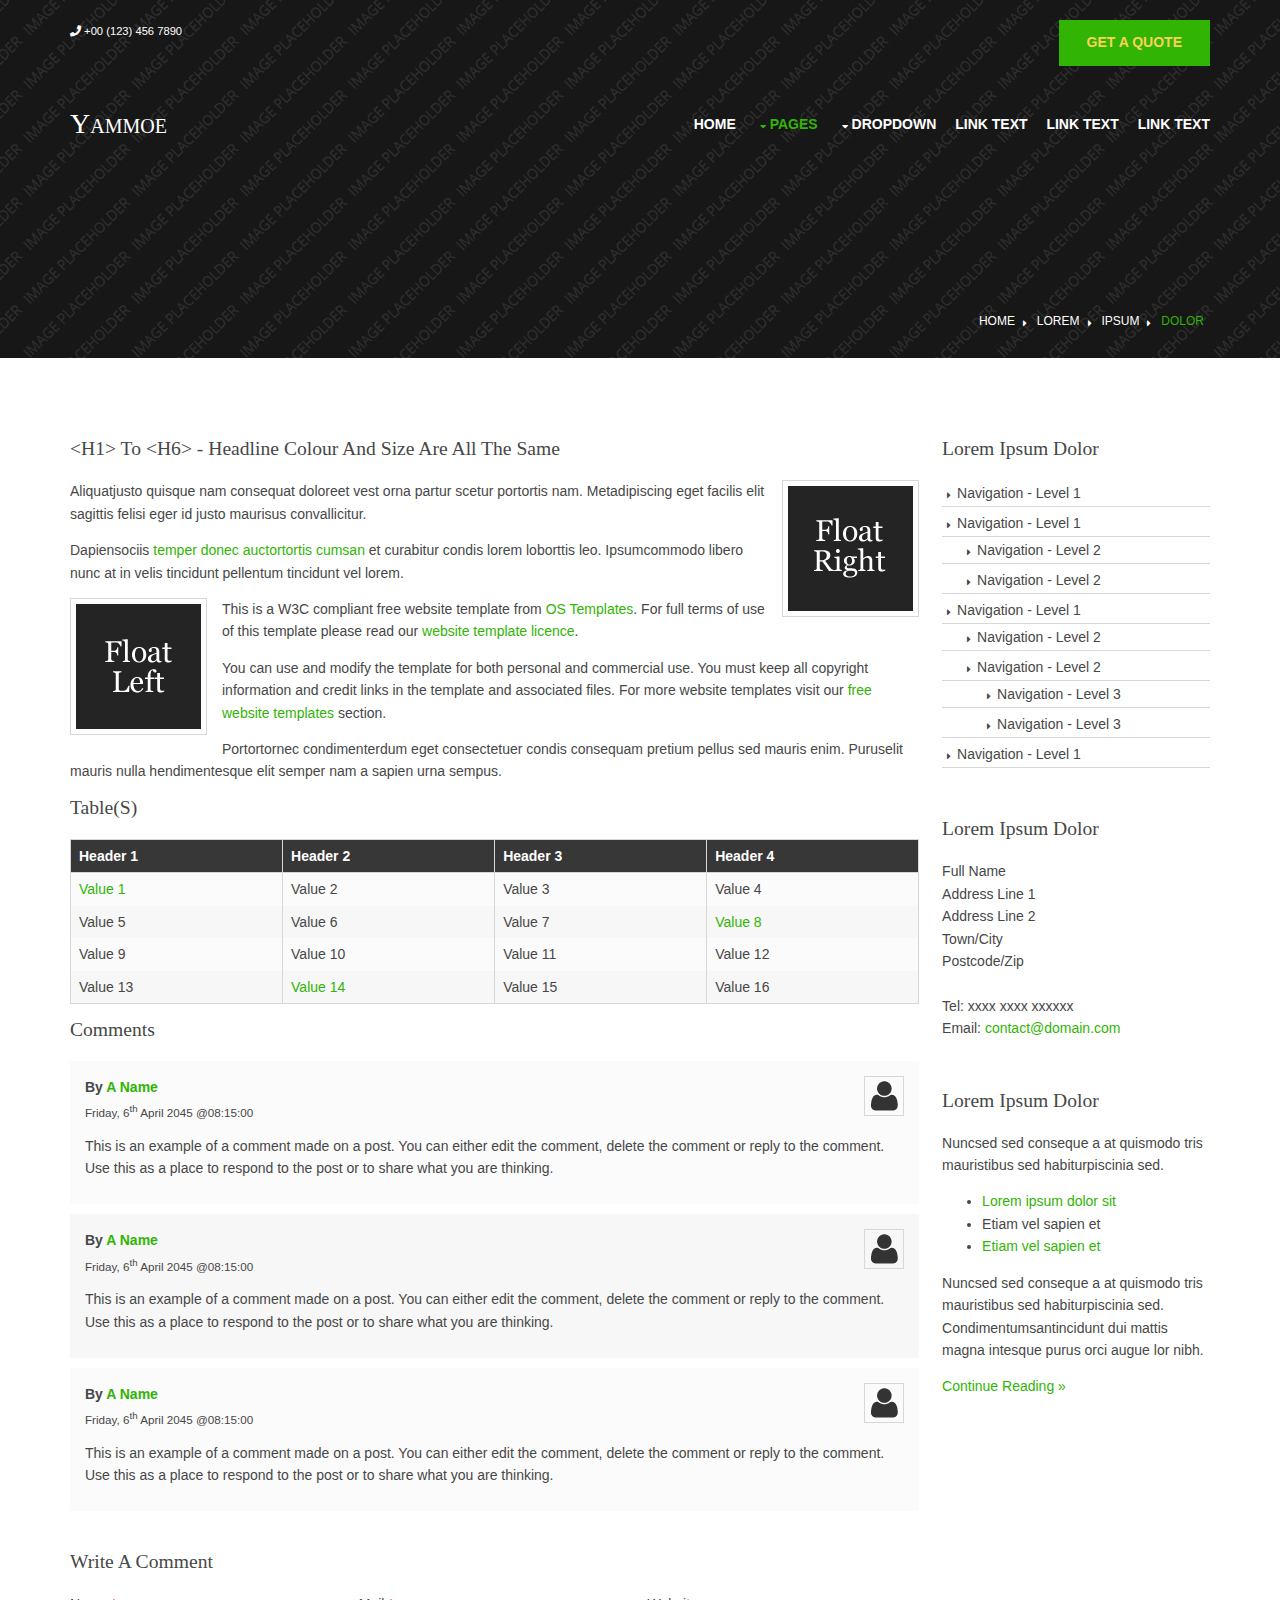
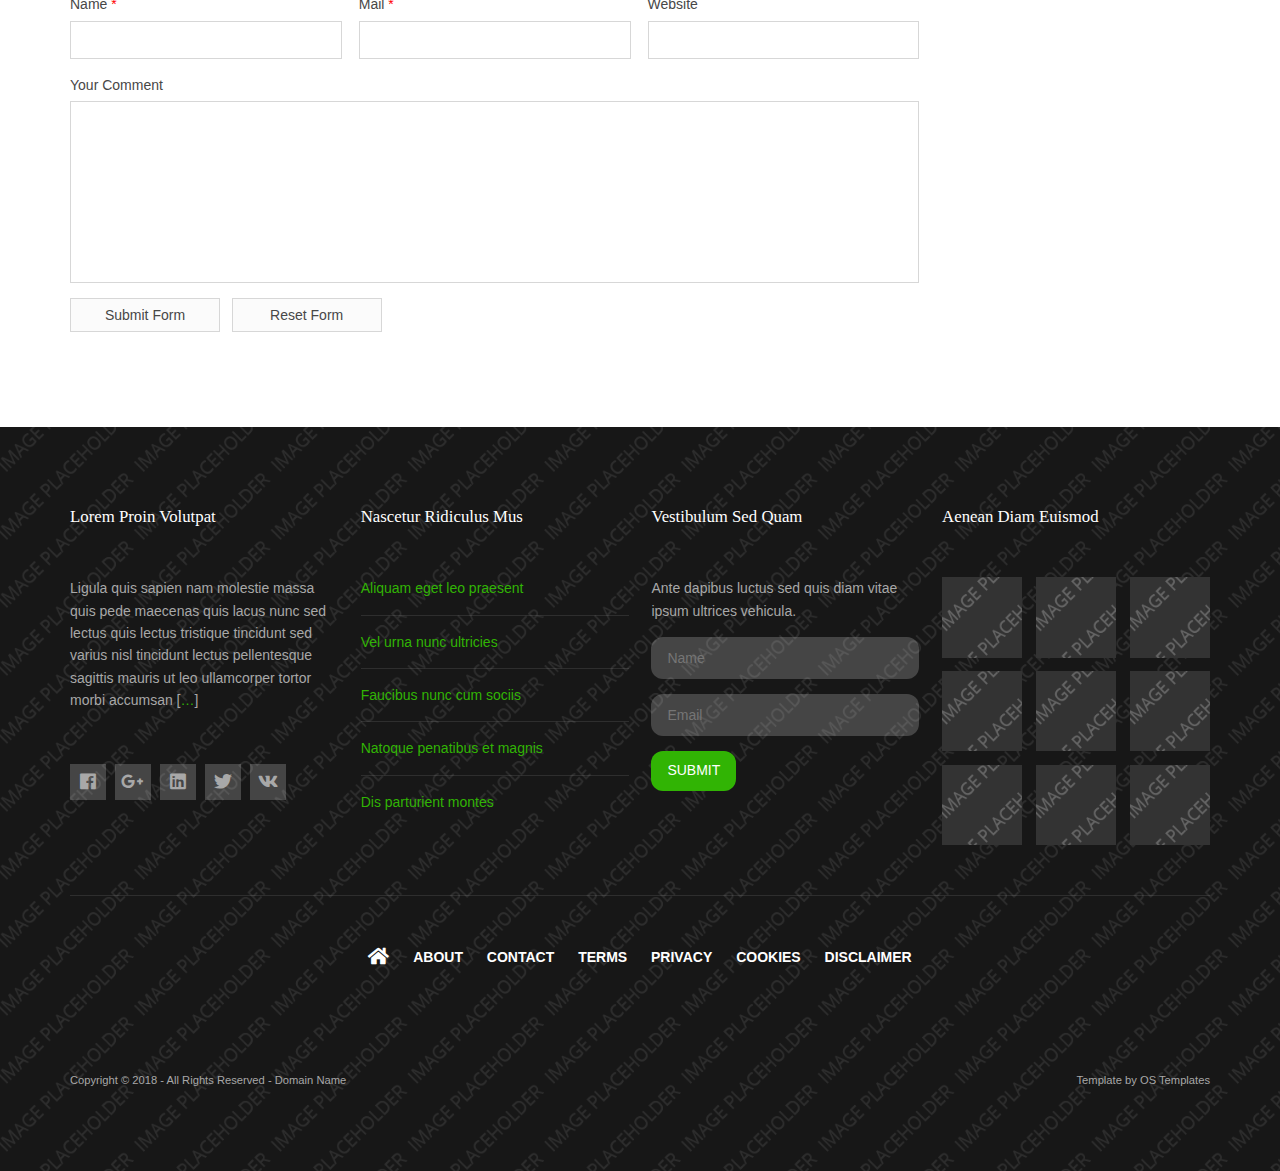
<file: pages/sidebar-right.html>
<!DOCTYPE html>
<!--
Template Name: Yammoe
Author: <a href="https://www.os-templates.com/">OS Templates</a>
Author URI: https://www.os-templates.com/
Copyright: OS-Templates.com
Licence: Free to use under our free template licence terms
Licence URI: https://www.os-templates.com/template-terms
-->
<html lang="">
<!-- To declare your language - read more here: https://www.w3.org/International/questions/qa-html-language-declarations -->
<head>
<title>Yammoe | Pages | Sidebar Right</title>
<meta charset="utf-8">
<meta name="viewport" content="width=device-width, initial-scale=1.0, maximum-scale=1.0, user-scalable=no">
<link href="../layout/styles/layout.css" rel="stylesheet" type="text/css" media="all">
</head>
<body id="top">
<!-- ################################################################################################ -->
<!-- ################################################################################################ -->
<!-- ################################################################################################ -->
<!-- Top Background Image Wrapper -->
<div class="bgded overlay" style="background-image:url('../images/demo/backgrounds/01.png');"> 
  <!-- ################################################################################################ -->
  <div class="wrapper row0">
    <div id="topbar" class="hoc clear"> 
      <!-- ################################################################################################ -->
      <p class="fl_left nospace"><i class="fas fa-phone"></i> +00 (123) 456 7890</p>
      <p class="fl_right nospace"><a class="btn" href="#">Get A Quote</a></p>
      <!-- ################################################################################################ -->
    </div>
  </div>
  <!-- ################################################################################################ -->
  <!-- ################################################################################################ -->
  <!-- ################################################################################################ -->
  <div class="wrapper row1">
    <header id="header" class="hoc clear">
      <div id="logo" class="fl_left"> 
        <!-- ################################################################################################ -->
        <h1><a href="../index.html">Yammoe</a></h1>
        <!-- ################################################################################################ -->
      </div>
      <nav id="mainav" class="fl_right"> 
        <!-- ################################################################################################ -->
        <ul class="clear">
          <li><a href="../index.html">Home</a></li>
          <li class="active"><a class="drop" href="#">Pages</a>
            <ul>
              <li><a href="gallery.html">Gallery</a></li>
              <li><a href="full-width.html">Full Width</a></li>
              <li><a href="sidebar-left.html">Sidebar Left</a></li>
              <li class="active"><a href="sidebar-right.html">Sidebar Right</a></li>
              <li><a href="basic-grid.html">Basic Grid</a></li>
              <li><a href="font-icons.html">Font Icons</a></li>
            </ul>
          </li>
          <li><a class="drop" href="#">Dropdown</a>
            <ul>
              <li><a href="#">Level 2</a></li>
              <li><a class="drop" href="#">Level 2 + Drop</a>
                <ul>
                  <li><a href="#">Level 3</a></li>
                  <li><a href="#">Level 3</a></li>
                  <li><a href="#">Level 3</a></li>
                </ul>
              </li>
              <li><a href="#">Level 2</a></li>
            </ul>
          </li>
          <li><a href="#">Link Text</a></li>
          <li><a href="#">Link Text</a></li>
          <li><a href="#">Link Text</a></li>
        </ul>
        <!-- ################################################################################################ -->
      </nav>
    </header>
  </div>
  <!-- ################################################################################################ -->
  <!-- ################################################################################################ -->
  <!-- ################################################################################################ -->
  <div id="breadcrumb" class="hoc clear"> 
    <!-- ################################################################################################ -->
    <ul>
      <li><a href="#">Home</a></li>
      <li><a href="#">Lorem</a></li>
      <li><a href="#">Ipsum</a></li>
      <li><a href="#">Dolor</a></li>
    </ul>
    <!-- ################################################################################################ -->
  </div>
  <!-- ################################################################################################ -->
</div>
<!-- End Top Background Image Wrapper -->
<!-- ################################################################################################ -->
<!-- ################################################################################################ -->
<!-- ################################################################################################ -->
<div class="wrapper row3">
  <main class="hoc container clear"> 
    <!-- main body -->
    <!-- ################################################################################################ -->
    <div class="content three_quarter first"> 
      <!-- ################################################################################################ -->
      <h1>&lt;h1&gt; to &lt;h6&gt; - Headline Colour and Size Are All The Same</h1>
      <img class="imgr borderedbox inspace-5" src="../images/demo/imgr.gif" alt="">
      <p>Aliquatjusto quisque nam consequat doloreet vest orna partur scetur portortis nam. Metadipiscing eget facilis elit sagittis felisi eger id justo maurisus convallicitur.</p>
      <p>Dapiensociis <a href="#">temper donec auctortortis cumsan</a> et curabitur condis lorem loborttis leo. Ipsumcommodo libero nunc at in velis tincidunt pellentum tincidunt vel lorem.</p>
      <img class="imgl borderedbox inspace-5" src="../images/demo/imgl.gif" alt="">
      <p>This is a W3C compliant free website template from <a href="https://www.os-templates.com/" title="Free Website Templates">OS Templates</a>. For full terms of use of this template please read our <a href="https://www.os-templates.com/template-terms">website template licence</a>.</p>
      <p>You can use and modify the template for both personal and commercial use. You must keep all copyright information and credit links in the template and associated files. For more website templates visit our <a href="https://www.os-templates.com/">free website templates</a> section.</p>
      <p>Portortornec condimenterdum eget consectetuer condis consequam pretium pellus sed mauris enim. Puruselit mauris nulla hendimentesque elit semper nam a sapien urna sempus.</p>
      <h1>Table(s)</h1>
      <div class="scrollable">
        <table>
          <thead>
            <tr>
              <th>Header 1</th>
              <th>Header 2</th>
              <th>Header 3</th>
              <th>Header 4</th>
            </tr>
          </thead>
          <tbody>
            <tr>
              <td><a href="#">Value 1</a></td>
              <td>Value 2</td>
              <td>Value 3</td>
              <td>Value 4</td>
            </tr>
            <tr>
              <td>Value 5</td>
              <td>Value 6</td>
              <td>Value 7</td>
              <td><a href="#">Value 8</a></td>
            </tr>
            <tr>
              <td>Value 9</td>
              <td>Value 10</td>
              <td>Value 11</td>
              <td>Value 12</td>
            </tr>
            <tr>
              <td>Value 13</td>
              <td><a href="#">Value 14</a></td>
              <td>Value 15</td>
              <td>Value 16</td>
            </tr>
          </tbody>
        </table>
      </div>
      <div id="comments">
        <h2>Comments</h2>
        <ul>
          <li>
            <article>
              <header>
                <figure class="avatar"><img src="../images/demo/avatar.png" alt=""></figure>
                <address>
                By <a href="#">A Name</a>
                </address>
                <time datetime="2045-04-06T08:15+00:00">Friday, 6<sup>th</sup> April 2045 @08:15:00</time>
              </header>
              <div class="comcont">
                <p>This is an example of a comment made on a post. You can either edit the comment, delete the comment or reply to the comment. Use this as a place to respond to the post or to share what you are thinking.</p>
              </div>
            </article>
          </li>
          <li>
            <article>
              <header>
                <figure class="avatar"><img src="../images/demo/avatar.png" alt=""></figure>
                <address>
                By <a href="#">A Name</a>
                </address>
                <time datetime="2045-04-06T08:15+00:00">Friday, 6<sup>th</sup> April 2045 @08:15:00</time>
              </header>
              <div class="comcont">
                <p>This is an example of a comment made on a post. You can either edit the comment, delete the comment or reply to the comment. Use this as a place to respond to the post or to share what you are thinking.</p>
              </div>
            </article>
          </li>
          <li>
            <article>
              <header>
                <figure class="avatar"><img src="../images/demo/avatar.png" alt=""></figure>
                <address>
                By <a href="#">A Name</a>
                </address>
                <time datetime="2045-04-06T08:15+00:00">Friday, 6<sup>th</sup> April 2045 @08:15:00</time>
              </header>
              <div class="comcont">
                <p>This is an example of a comment made on a post. You can either edit the comment, delete the comment or reply to the comment. Use this as a place to respond to the post or to share what you are thinking.</p>
              </div>
            </article>
          </li>
        </ul>
        <h2>Write A Comment</h2>
        <form action="#" method="post">
          <div class="one_third first">
            <label for="name">Name <span>*</span></label>
            <input type="text" name="name" id="name" value="" size="22" required>
          </div>
          <div class="one_third">
            <label for="email">Mail <span>*</span></label>
            <input type="email" name="email" id="email" value="" size="22" required>
          </div>
          <div class="one_third">
            <label for="url">Website</label>
            <input type="url" name="url" id="url" value="" size="22">
          </div>
          <div class="block clear">
            <label for="comment">Your Comment</label>
            <textarea name="comment" id="comment" cols="25" rows="10"></textarea>
          </div>
          <div>
            <input type="submit" name="submit" value="Submit Form">
            &nbsp;
            <input type="reset" name="reset" value="Reset Form">
          </div>
        </form>
      </div>
      <!-- ################################################################################################ -->
    </div>
    <!-- ################################################################################################ -->
    <!-- ################################################################################################ -->
    <div class="sidebar one_quarter"> 
      <!-- ################################################################################################ -->
      <h6>Lorem ipsum dolor</h6>
      <nav class="sdb_holder">
        <ul>
          <li><a href="#">Navigation - Level 1</a></li>
          <li><a href="#">Navigation - Level 1</a>
            <ul>
              <li><a href="#">Navigation - Level 2</a></li>
              <li><a href="#">Navigation - Level 2</a></li>
            </ul>
          </li>
          <li><a href="#">Navigation - Level 1</a>
            <ul>
              <li><a href="#">Navigation - Level 2</a></li>
              <li><a href="#">Navigation - Level 2</a>
                <ul>
                  <li><a href="#">Navigation - Level 3</a></li>
                  <li><a href="#">Navigation - Level 3</a></li>
                </ul>
              </li>
            </ul>
          </li>
          <li><a href="#">Navigation - Level 1</a></li>
        </ul>
      </nav>
      <div class="sdb_holder">
        <h6>Lorem ipsum dolor</h6>
        <address>
        Full Name<br>
        Address Line 1<br>
        Address Line 2<br>
        Town/City<br>
        Postcode/Zip<br>
        <br>
        Tel: xxxx xxxx xxxxxx<br>
        Email: <a href="#">contact@domain.com</a>
        </address>
      </div>
      <div class="sdb_holder">
        <article>
          <h6>Lorem ipsum dolor</h6>
          <p>Nuncsed sed conseque a at quismodo tris mauristibus sed habiturpiscinia sed.</p>
          <ul>
            <li><a href="#">Lorem ipsum dolor sit</a></li>
            <li>Etiam vel sapien et</li>
            <li><a href="#">Etiam vel sapien et</a></li>
          </ul>
          <p>Nuncsed sed conseque a at quismodo tris mauristibus sed habiturpiscinia sed. Condimentumsantincidunt dui mattis magna intesque purus orci augue lor nibh.</p>
          <p class="more"><a href="#">Continue Reading &raquo;</a></p>
        </article>
      </div>
      <!-- ################################################################################################ -->
    </div>
    <!-- ################################################################################################ -->
    <!-- / main body -->
    <div class="clear"></div>
  </main>
</div>
<!-- ################################################################################################ -->
<!-- ################################################################################################ -->
<!-- ################################################################################################ -->
<!-- Bottom Background Image Wrapper -->
<div class="bgded overlay" style="background-image:url('../images/demo/backgrounds/01.png');"> 
  <!-- ################################################################################################ -->
  <div class="wrapper row4">
    <footer id="footer" class="hoc clear"> 
      <!-- ################################################################################################ -->
      <div class="group btmspace-50">
        <div class="one_quarter first">
          <h6 class="heading">Lorem proin volutpat</h6>
          <p>Ligula quis sapien nam molestie massa quis pede maecenas quis lacus nunc sed lectus quis lectus tristique tincidunt sed varius nisl tincidunt lectus pellentesque sagittis mauris ut leo ullamcorper tortor morbi accumsan [<a href="#">&hellip;</a>]</p>
          <ul class="faico clear">
            <li><a class="faicon-facebook" href="#"><i class="fab fa-facebook"></i></a></li>
            <li><a class="faicon-google-plus" href="#"><i class="fab fa-google-plus-g"></i></a></li>
            <li><a class="faicon-linkedin" href="#"><i class="fab fa-linkedin"></i></a></li>
            <li><a class="faicon-twitter" href="#"><i class="fab fa-twitter"></i></a></li>
            <li><a class="faicon-vk" href="#"><i class="fab fa-vk"></i></a></li>
          </ul>
        </div>
        <div class="one_quarter">
          <h6 class="heading">Nascetur ridiculus mus</h6>
          <ul class="nospace linklist">
            <li><a href="#">Aliquam eget leo praesent</a></li>
            <li><a href="#">Vel urna nunc ultricies</a></li>
            <li><a href="#">Faucibus nunc cum sociis</a></li>
            <li><a href="#">Natoque penatibus et magnis</a></li>
            <li><a href="#">Dis parturient montes</a></li>
          </ul>
        </div>
        <div class="one_quarter">
          <h6 class="heading">Vestibulum sed quam</h6>
          <p class="nospace btmspace-15">Ante dapibus luctus sed quis diam vitae ipsum ultrices vehicula.</p>
          <form action="#" method="post">
            <fieldset>
              <legend>Newsletter:</legend>
              <input class="btmspace-15" type="text" value="" placeholder="Name">
              <input class="btmspace-15" type="text" value="" placeholder="Email">
              <button class="btn" type="submit" value="submit">Submit</button>
            </fieldset>
          </form>
        </div>
        <div class="one_quarter">
          <h6 class="heading">Aenean diam euismod</h6>
          <ul class="nospace clear latestimg">
            <li><a class="imgover" href="#"><img src="../images/demo/100x100.png" alt=""></a></li>
            <li><a class="imgover" href="#"><img src="../images/demo/100x100.png" alt=""></a></li>
            <li><a class="imgover" href="#"><img src="../images/demo/100x100.png" alt=""></a></li>
            <li><a class="imgover" href="#"><img src="../images/demo/100x100.png" alt=""></a></li>
            <li><a class="imgover" href="#"><img src="../images/demo/100x100.png" alt=""></a></li>
            <li><a class="imgover" href="#"><img src="../images/demo/100x100.png" alt=""></a></li>
            <li><a class="imgover" href="#"><img src="../images/demo/100x100.png" alt=""></a></li>
            <li><a class="imgover" href="#"><img src="../images/demo/100x100.png" alt=""></a></li>
            <li><a class="imgover" href="#"><img src="../images/demo/100x100.png" alt=""></a></li>
          </ul>
        </div>
      </div>
      <!-- ################################################################################################ -->
      <hr class="btmspace-50">
      <!-- ################################################################################################ -->
      <nav>
        <ul class="nospace">
          <li><a href="../index.html"><i class="fas fa-lg fa-home"></i></a></li>
          <li><a href="#">About</a></li>
          <li><a href="#">Contact</a></li>
          <li><a href="#">Terms</a></li>
          <li><a href="#">Privacy</a></li>
          <li><a href="#">Cookies</a></li>
          <li><a href="#">Disclaimer</a></li>
        </ul>
      </nav>
      <!-- ################################################################################################ -->
    </footer>
  </div>
  <!-- ################################################################################################ -->
  <!-- ################################################################################################ -->
  <!-- ################################################################################################ -->
  <div class="wrapper row5">
    <div id="copyright" class="hoc clear"> 
      <!-- ################################################################################################ -->
      <p class="fl_left">Copyright &copy; 2018 - All Rights Reserved - <a href="#">Domain Name</a></p>
      <p class="fl_right">Template by <a target="_blank" href="https://www.os-templates.com/" title="Free Website Templates">OS Templates</a></p>
      <!-- ################################################################################################ -->
    </div>
  </div>
  <!-- ################################################################################################ -->
</div>
<!-- End Bottom Background Image Wrapper -->
<!-- ################################################################################################ -->
<!-- ################################################################################################ -->
<!-- ################################################################################################ -->
<a id="backtotop" href="#top"><i class="fas fa-chevron-up"></i></a>
<!-- JAVASCRIPTS -->
<script src="../layout/scripts/jquery.min.js"></script>
<script src="../layout/scripts/jquery.backtotop.js"></script>
<script src="../layout/scripts/jquery.mobilemenu.js"></script>
</body>
</html>
</file>
<file: stylesheets/layout.css>
@charset "utf-8";
/*
Template Name: Yammoe
Author: <a href="https://www.os-templates.com/">OS Templates</a>
Author URI: https://www.os-templates.com/
Copyright: OS-Templates.com
Licence: Free to use under our free template licence terms
Licence URI: https://www.os-templates.com/template-terms
File: Layout CSS
*/

@import url("fontawesome-free/css/all.css");
@import url("framework.css");

/* Rows
--------------------------------------------------------------------------------------------------------------- */
.row0, .row0 a{}
.row1, .row1 a{}
.row2, .row2 a{}
.row3, .row3 a{}
.row4, .row4 a{}
.row5, .row5 a{}


/* Top Bar
--------------------------------------------------------------------------------------------------------------- */
#topbar{padding:20px 0; font-size:.8rem; text-transform:uppercase;}

#topbar ul li{display:inline-block; margin-right:15px;}
#topbar ul li:last-child{margin-right:0;}
#topbar i{line-height:normal;}


/* Header
--------------------------------------------------------------------------------------------------------------- */
#header{border-bottom:0px solid;}

#header #logo{margin:22px 0 0 0;}
#header #logo h1{margin:0; padding:0; font-size:2rem; font-variant:small-caps;}
#header #logo h1 a:hover{color:#31B404}


/* Page Intro
--------------------------------------------------------------------------------------------------------------- */
#pageintro{padding:20vh 0 7vh;}

#pageintro article{display:block; max-width:60%; margin:0 auto; text-transform:capitalize; text-align:center;}
/* #pageintro article p:first-of-type{margin:0 0 30px 0; padding:0; font-size:2rem;} */
#pageintro .heading{font-size:5rem; font-weight:bold; font-family:calibri,arial,helvetica;}
#pageintro .subtitle{text-transform:none;}
#pageintro footer{margin-top:50px;}
#pageintro .btn{padding:14px 25px 16px; font-size:1.2rem;}


/* About
--------------------------------------------------------------------------------------------------------------- */
#about{padding:20vh 0 7vh;}

#about article{display:block; max-width:60%; margin:0 auto; text-transform:none; text-align:left;}
#about .img_container{text-align:center;}
.circle{border-radius:50%;}
#about .btn{padding:14px 25px 16px; font-size:1.2rem;}


/* Contact
--------------------------------------------------------------------------------------------------------------- */
#contact{padding:20vh 0 7vh;}

#contact article{display:block; max-width:60%; margin:0 auto; text-transform:none; text-align:left;}
#contact h6{text-transform:none; color:#31B404;}


/* Portfolio
--------------------------------------------------------------------------------------------------------------- */
#portfolio{padding:20vh 0 7vh;}

#portfolio article{display:block; max-width:80%; margin:0 auto; text-transform:none; text-align:left;}
#portfolio h6{text-transform:none; color:#31B404;}
#portfolio .btn{padding:14px 25px 16px; font-size:1.2rem;}


/* Resume
--------------------------------------------------------------------------------------------------------------- */
#resume{padding:20vh 0 7vh;}

#resume article{display:block; max-width:80%; margin:0 auto; text-transform:none; text-align:left;}
#resume h6{text-transform:none; color:#31B404;}
#resume .btn{padding:14px 25px 16px; font-size:1.2rem;}


/* Content Area
--------------------------------------------------------------------------------------------------------------- */
.container{padding:80px 0;}

/* Content */
.container .content{}

.sectiontitle{display:block; max-width:55%; margin:0 auto 80px; text-align:center;}
.sectiontitle *{margin:0;}

/* Services - can be more than four */
#services{}
#services li{margin-bottom:50px;}
#services li:nth-last-child(-n+4){margin-bottom:0;}/* Removes bottom margin from the last line of items - margin is restored in the media queries when items stack */
#services li:nth-child(4n+1){margin-left:0; clear:left;}/* Removes the need to add class="first" */
#services article{display:block; padding:30px 15px; text-align:center;}
#services article *{}
#services article i{margin-bottom:30px;}
#services article .heading{}
#services article p{margin-bottom:30px;}

/* Team */
.team{}
.team li:last-child{margin-bottom:0;}/* Used when elements stack in small viewports */
.team figure{display:block; text-align:center;}
.team figure *{margin:0; padding:0;}
.team figure a{}
.team figure img{}
.team figure figcaption{padding:20px 10px; line-height:1; border:solid; border-width:0 1px 1px 1px;}
.team figure strong{display:block; margin-bottom:8px; font-size:1.4rem; font-weight:400;}
.team figure em{display:block; font-style:normal; font-size:.8rem;}

/* Points */
.points{padding:50px; border-radius:50px 0;}
.points ul{padding-top:15px;}
.points li{position:relative; min-height:60px; margin:0 0 30px 0; padding:5px 0 0 80px; line-height:1;}
.points li:last-child{margin:0;}/* Used when elements stack in small viewports */
.points li i{position:absolute; top:0; left:0; width:60px; height:60px; line-height:60px; font-size:20px; text-align:center; border-radius:50%;}
.points li .heading{margin:0 0 10px 0;}
.points li p{margin:0; line-height:1.4rem;}

/* Testimonials */
#testimonials{}
#testimonials article{text-align:center;}
#testimonials article *{margin:0; padding:0;}
#testimonials article figure{display:inline-block; margin-bottom:20px;}
#testimonials article figure img{float:left; margin-right:15px; border-radius:50%;}
#testimonials article figure figcaption{float:left; margin-top:30px; font-size:1.4rem; text-align:left;}
#testimonials article figure figcaption .heading{font-size:1.4rem;}
#testimonials article figure figcaption em{display:block; margin-top:-5px; font-size:.8rem; font-style:normal;}
#testimonials article blockquote{margin-bottom:20px; padding:20px; border-radius:25px 0;}
#testimonials article blockquote::before{top:15px; left:15px; font-size:30px; line-height:30px;}

/* Latest */
#latest{}
#latest > li:last-child{margin-bottom:0;}/* Used when elements stack in small viewports */
#latest article{text-align:center;}
#latest article .heading{margin:0 0 8px 0;}
#latest article .meta{display:block; margin:0 0 20px 0;}
#latest article .meta li{display:inline-block; margin-right:5px; padding-right:10px; border-right:1px solid red; font-size:.8rem;}
#latest article .meta li:last-child{margin-right:0; padding-right:0; border-right:none;}
#latest article .meta li i{margin-right:5px;}
#latest article figure{}
#latest article figure > a{margin-bottom:20px;}
#latest article figure figcaption{}
#latest article figure figcaption p{margin:0 0 20px 0;}
#latest article figure figcaption footer{}

/* Comments */
#comments ul{margin:0 0 40px 0; padding:0; list-style:none;}
#comments li{margin:0 0 10px 0; padding:15px;}
#comments .avatar{float:right; margin:0 0 10px 10px; padding:3px; border:1px solid;}
#comments address{font-weight:bold;}
#comments time{font-size:smaller;}
#comments .comcont{display:block; margin:0; padding:0;}
#comments .comcont p{margin:10px 5px 10px 0; padding:0;}

#comments form{display:block; width:100%;}
#comments input, #comments textarea{width:100%; padding:10px; border:1px solid;}
#comments textarea{overflow:auto;}
#comments div{margin-bottom:15px;}
#comments input[type="submit"], #comments input[type="reset"]{display:inline-block; width:auto; min-width:150px; margin:0; padding:8px 5px; cursor:pointer;}

/* Sidebar */
.container .sidebar{}

.sidebar .sdb_holder{margin-bottom:50px;}
.sidebar .sdb_holder:last-child{margin-bottom:0;}


/* Footer
--------------------------------------------------------------------------------------------------------------- */
#footer{padding:80px 0 50px;}

#footer .heading{margin-bottom:50px; font-size:1.2rem;}
#footer p + .faico{margin-top:30px;}

#footer input, #footer button{border:1px solid;}
#footer input{display:block; width:100%; padding:12px 15px;}
#footer button{padding:10px 15px 12px; font-size:1rem;}

#footer .linklist li{display:block; margin-bottom:15px; padding:0 0 15px 0; border-bottom:1px solid;}
#footer .linklist li:last-child{margin:0; padding:0; border:none;}
#footer .linklist li::before, #footer .linklist li::after{display:table; content:"";}
#footer .linklist li, #footer .linklist li::after{clear:both;}

#footer .latestimg{}
#footer .latestimg > li{display:inline-block; float:left; width:30%; margin:0 0 5% 5%;}
#footer .latestimg > li:nth-last-child(-n+3){margin-bottom:0;}/* Removes bottom margin from the last three items - margin is restored in the media queries when items stack */
#footer .latestimg > li:nth-child(3n+1){margin-left:0; clear:left;}/* Removes the need to add class="first" */
#footer .latestimg > li img{width:100%;}/* Force the image to resize to take the full space - may have to be changed for tablets, depends on personal preference */
#footer .latestimg > li a.imgover{display:block;}

#footer nav{display:block; text-align:center; text-transform:uppercase; font-weight:bold; font-family:arial,helvetica;}
#footer nav li{display:inline; margin-right:20px;}
#footer nav li:last-child{margin-right:0;}


/* Copyright
--------------------------------------------------------------------------------------------------------------- */
#copyright{padding:50px 0 80px; border-top:0px solid; font-size:0.8rem;}
#copyright *{margin:0; padding:0;}
#copyright-right{text-align:center;}


/* Add roundness to certain items
Settings are all different due to the optical similarity needed for different sized elements
Delete this section if roundness is not wanted / required
--------------------------------------------------------------------------------------------------------------- */
.btn{border-radius:0px;}
#footer input, #footer button{border-radius:12px;}


/* Transition Fade
This gives a smooth transition to "ALL" elements used in the layout - other than the navigation form used in mobile devices
If you don't want it to fade all elements, you have to list the ones you want to be faded individually
Delete it completely to stop fading
--------------------------------------------------------------------------------------------------------------- */
*, *::before, *::after{transition:all .3s ease-in-out;}
#mainav form *{transition:none !important;}


/* ------------------------------------------------------------------------------------------------------------ */
/* ------------------------------------------------------------------------------------------------------------ */
/* ------------------------------------------------------------------------------------------------------------ */
/* ------------------------------------------------------------------------------------------------------------ */
/* ------------------------------------------------------------------------------------------------------------ */


/* Navigation
--------------------------------------------------------------------------------------------------------------- */
nav ul, nav ol{margin:0; padding:0; list-style:none;}

#mainav, #breadcrumb, .sidebar nav{line-height:normal;}
#mainav .drop::after, #mainav li li .drop::after, #breadcrumb li a::after, .sidebar nav a::after{position:absolute; font-family:"Font Awesome 5 Free"; font-weight:900; font-size:10px; line-height:10px;}

/* Top Navigation */
#mainav{font-weight:bold; font-family:arial,helvetica;}
#mainav ul{text-transform:uppercase;}
#mainav ul ul{position:absolute; width:180px; text-transform:none; z-index:9999;}
#mainav ul ul ul{left:180px; top:0;}
#mainav li{display:inline-block; position:relative; margin:0 15px 0 0; padding:0;}
#mainav li:last-child{margin-right:0;}
#mainav li li{width:100%; margin:0;}
#mainav li a{display:block; padding:30px 0;}
#mainav li li a{border:solid; border-width:0 0 1px 0;}
#mainav .drop{padding-left:15px;}
#mainav li li a, #mainav li li .drop{display:block; margin:0; padding:10px 15px;}
#mainav .drop::after, #mainav li li .drop::after{content:"\f0d7";}
#mainav .drop::after{top:35px; left:5px;}
#mainav li li .drop::after{top:15px; left:5px;}
#mainav ul ul{visibility:hidden; opacity:0;}
#mainav ul li:hover > ul{visibility:visible; opacity:1;}

#mainav form{display:none; width:100%; margin:0; padding:0;}
#mainav form select, #mainav form select option{display:block; cursor:pointer; outline:none;}
#mainav form select{width:100%; padding:5px; border:1px solid;}
#mainav form select option{margin:5px; padding:0; border:none;}

/* Breadcrumb */
#breadcrumb{padding:150px 0 30px; text-align:right;}
#breadcrumb ul{margin:0; padding:0; list-style:none; text-transform:uppercase;}
#breadcrumb li{display:inline-block; margin:0 6px 0 0; padding:0;}
#breadcrumb li a{display:block; position:relative; margin:0; padding:0 12px 0 0; font-size:12px;}
#breadcrumb li a::after{top:4px; right:0; content:"\f0da";}
#breadcrumb li:last-child a{margin:0; padding:0;}
#breadcrumb li:last-child a::after{display:none;}
#breadcrumb .heading{margin:0; font-size:2rem;}

/* Sidebar Navigation */
.sidebar nav{display:block; width:100%;}
.sidebar nav li{margin:0 0 3px 0; padding:0;}
.sidebar nav a{display:block; position:relative; margin:0; padding:5px 10px 5px 15px; text-decoration:none; border:solid; border-width:0 0 1px 0;}
.sidebar nav a::after{top:10px; left:5px; content:"\f0da";}
.sidebar nav ul ul a{padding-left:35px;}
.sidebar nav ul ul a::after{left:25px;}
.sidebar nav ul ul ul a{padding-left:55px;}
.sidebar nav ul ul ul a::after{left:45px;}

/* Pagination */
.pagination{display:block; width:100%; text-align:center; clear:both;}
.pagination li{display:inline-block; margin:0 2px 0 0;}
.pagination li:last-child{margin-right:0;}
.pagination a, .pagination strong{display:block; padding:8px 11px; border:1px solid; background-clip:padding-box; font-weight:normal;}

/* Back to Top */
#backtotop{z-index:999; display:inline-block; position:fixed; visibility:hidden; bottom:20px; right:20px; width:36px; height:36px; line-height:36px; font-size:16px; text-align:center; opacity:.2;}
#backtotop i{display:block; width:100%; height:100%; line-height:inherit;}
#backtotop.visible{visibility:visible; opacity:.5;}
#backtotop:hover{opacity:1;}


/* Tables
--------------------------------------------------------------------------------------------------------------- */
table, th, td{border:1px solid; border-collapse:collapse; vertical-align:top;}
table, th{table-layout:auto;}
table{width:100%; margin-bottom:15px;}
th, td{padding:5px 8px;}
td{border-width:0 1px;}


/* Gallery
--------------------------------------------------------------------------------------------------------------- */
#gallery{display:block; width:100%; margin-bottom:50px;}
#gallery figure figcaption{display:block; width:100%; clear:both;}
#gallery li{margin-bottom:30px;}


/* Font Awesome Social Icons
--------------------------------------------------------------------------------------------------------------- */
.faico{margin:0; padding:0; list-style:none; float:left; white-space:nowrap;}
.faico li{display:inline-block; margin:8px 5px 0 0; padding:0; line-height:normal;}
.faico li:last-child{margin-right:0;}
.faico a{display:inline-block; width:36px; height:36px; line-height:36px; font-size:18px; text-align:center;}

.faico a{color:inherit; background-color:rgba(255,255,255,.2);}
.faico a:hover{color:#FFFFFF;}

.faicon-dribble:hover{background-color:#EA4C89;}
.faicon-facebook:hover{background-color:#3B5998;}
.faicon-google-plus:hover{background-color:#DB4A39;}
.faicon-linkedin:hover{background-color:#0E76A8;}
.faico .faicon-linkedin-link{font-size:1rem; text-align:left; background-color:inherit;}
.faico .faicon-linkedin-link:hover{color:#0E76A8;}
.faicon-twitter:hover{background-color:#00ACEE;}
.faicon-vk:hover{background-color:#4E658E;}
.faicon-email:hover{background-color:#31B404;}
.faico .faicon-email-link{font-size:1rem; text-align:left; background-color:inherit;}
.faico .faicon-email-link:hover{color:#31B404;}
.faicon-github:hover{background-color:#DF7401;}

.faico .faicon-phone{color:inherit; background-color:rgba(255,255,255,.2);}
.faico .faicon-phone{color:#FFFFFF;}
.faico .faicon-phone{display:inline-block; width:36px; height:36px; line-height:36px; font-size:18px; text-align:center;}
.faico .faicon-phone-number:hover{color:#DF7401;}
.faicon-phone:hover{background-color:#DF7401;}



/* ------------------------------------------------------------------------------------------------------------ */
/* ------------------------------------------------------------------------------------------------------------ */
/* ------------------------------------------------------------------------------------------------------------ */
/* ------------------------------------------------------------------------------------------------------------ */
/* ------------------------------------------------------------------------------------------------------------ */


/* Colours
--------------------------------------------------------------------------------------------------------------- */
body{color:#A8A8A8; background-color:#202020/* Fallback incase a background image doesn't load */;}
a{color:#31B404;}
a:active, a:focus{background:transparent !important;}/* IE10 + 11 Bugfix - prevents grey background */
hr, .borderedbox{border-color:#D7D7D7;}
label span{color:#FF0000; background-color:inherit;}
input:focus, textarea:focus, *:required:focus{border-color:#31B404 !important;}

.overlay{color:#FFFFFF; background-color:inherit;}
.overlay::after{color:inherit; background-color:rgba(0,0,0,.55);}
.overlay.light{color:#474747;}
.overlay.light::after{background-color:rgba(255,255,255,.7);}

.btn, .btn.inverse:hover, .btn.highlight:hover{color:#F7D358; background-color:#31B404; border-color:#31B404; font-weight:bold;}
.btn:hover, .btn.inverse{color:inherit; background-color:transparent; border-color:inherit;}
.btn.highlight{color:#31B404; background-color:transparent; border-color:#FFFFFF;}

.imgover:hover::before{background-color:rgba(49,180,4,.3);/* #31B404 */}
.imgover, .imgover:hover::after{color:#FFFFFF;}


/* Rows */
.row0, .row0 a{}
.row1, .row1 a{}
.row2{color:#474747; background-color:#F4F4F4;}
.row3{color:#474747; background-color:#FFFFFF;}
.row4{color:#A8A8A8;}
.row5, .row5 a{color:#A8A8A8;}


/* Header */
#header{border-color:rgba(255,255,255,.1);}
#header #logo a{color:inherit;}


/* Page Intro */
#pageintro{color:#FFFFFF;}


/* Content */
#services article{color:#474747; background-color:#FFFFFF; box-shadow:0px 0px 10px rgba(0,0,0,.1);}

.points{color:#474747; background-color:#FFFFFF;}
.points li a i{color:inherit; background-color:rgba(49,180,4,.1)/* #31B404 */;}
.points li:hover a i{color:#FFFFFF; background-color:#31B404;}

.team figure figcaption{color:#474747; background-color:#FFFFFF; border-color:#D7D7D7;}

#testimonials article blockquote{color:#474747; background-color:#FFFFFF;}
#testimonials article blockquote::before{color:rgba(0,0,0,.05);}

#latest article .meta li{border-color:rgba(0,0,0,.1);}


/* Footer */
#footer .heading{color:#FFFFFF;}
#footer hr, #footer .borderedbox, #footer .linklist li{border-color:rgba(255,255,255,.1);}

#footer input, #footer button{border-color:transparent;}
#footer input{color:#FFFFFF; background-color:rgba(255,255,255,.2);}
#footer input:focus{background-color:#31B404;}
#footer button{color:#FFFFFF; background-color:#31B404;}
#footer button:hover{color:inherit; background-color:transparent; border-color:inherit;}

#footer nav a{color:#FFFFFF;}
#footer nav a:hover{color:#31B404;}


/* Copyright */
#copyright{border-color:rgba(255,255,255,.2);}
.fl_right a:first-child:hover{color:#31B404;}


/* Navigation */
#mainav li a{color:inherit;}
#mainav .active a, #mainav a:hover, #mainav li:hover > a{color:#31B404; background-color:inherit;}
#mainav li li a, #mainav .active li a{color:#FFFFFF; background-color:rgba(49,180,4,.5); border-color:rgba(49,180,4,.5);/* #31B404 */}
#mainav li li:hover > a, #mainav .active .active > a{color:#F7D358; background-color:#31B404;}
#mainav form select{color:#474747; background-color:#FFFFFF; border-color:#D7D7D7;}

#breadcrumb *{color:#FFFFFF; background-color:inherit;}
#breadcrumb li:last-child a{color:#31B404;}

.container .sidebar nav a{color:inherit; border-color:#D7D7D7;}
.container .sidebar nav a:hover{color:#31B404;}

.pagination a, .pagination strong{border-color:#D7D7D7;}
.pagination .current *{color:#FFFFFF; background-color:#31B404;}

#backtotop{color:#FFFFFF; background-color:#31B404;}


/* Tables + Comments */
table, th, td, #comments .avatar, #comments input, #comments textarea{border-color:#D7D7D7;}
th{color:#FFFFFF; background-color:#373737;}
tr, #comments li, #comments input[type="submit"], #comments input[type="reset"]{color:inherit; background-color:#FBFBFB;}
tr:nth-child(even), #comments li:nth-child(even){color:inherit; background-color:#F7F7F7;}
table a, #comments a{background-color:inherit;}


/* ------------------------------------------------------------------------------------------------------------ */
/* ------------------------------------------------------------------------------------------------------------ */
/* ------------------------------------------------------------------------------------------------------------ */
/* ------------------------------------------------------------------------------------------------------------ */
/* ------------------------------------------------------------------------------------------------------------ */


/* Media Queries
--------------------------------------------------------------------------------------------------------------- */
@-ms-viewport{width:device-width;}


/* Max Wrapper Width - Laptop, Desktop etc.
--------------------------------------------------------------------------------------------------------------- */
@media screen and (min-width:1140px){
	.hoc{max-width:1140px;}
}

@media screen and (min-width:978px) and (max-width:1140px){
	.hoc{max-width:95%;}
}


/* Mobile Devices
--------------------------------------------------------------------------------------------------------------- */
@media screen and (max-width:978px){
	.hoc{max-width:90%;}

	#topbar{}

	#header{padding:30px 0;}
	#header #logo{margin-top:0;}

	#mainav{}
	#mainav ul{display:none;}
	#mainav form{display:block; margin-top:2px;}

	#breadcrumb{}

	.container{}
	#comments input[type="reset"]{margin-top:10px;}
	.pagination li{display:inline-block; margin:0 5px 5px 0;}

	#footer{}

	#copyright{}
	#copyright p:first-of-type{margin-bottom:10px;}
}

@media screen and (max-width:750px){
	.imgl, .imgr{display:inline-block; float:none; margin:0 0 10px 0;}
	.fl_left, .fl_right{display:block; float:none;}
	.group .group > *:last-child, .clear .clear > *:last-child, .clear .group > *:last-child, .group .clear > *:last-child{margin-bottom:0;}/* Experimental - Needs more testing in different situations, stops double margin when stacking */
	.one_half, .one_third, .two_third, .one_quarter, .two_quarter, .three_quarter{display:block; float:none; width:auto; margin:0 0 30px 0;}

	#topbar, #header{text-align:center;}
	#header #logo{margin:0 0 15px 0;}

	#breadcrumb{text-align:left;}

	#pageintro article{max-width:none;}
	#pageintro .heading{margin-bottom:20px; font-size:2.5rem;}

	.sectiontitle{max-width:none;}
	.sd-third > li{max-width:348px;}/* Restrict the width to the one_third grid element in smaller devices */

	#services li:nth-last-child(-n+4){margin-bottom:50px;}
	#services li:last-child{margin-bottom:0;}
	.team li, #latest > li{margin:0 auto 50px;}
	.points ul{padding-top:0;}

	#footer{}
	#footer .latestimg > li, #footer .latestimg > li:nth-last-child(-n+3){display:inline-block; float:none; width:auto; margin:0 5% 5% 0;}
	#footer .latestimg > li:last-child{margin-bottom:0;}
	#footer .latestimg > li img{width:auto;}
}

@media screen and (max-width:450px){
	.points{padding:35px 25px; border-radius:25px 0;}
	.points li{padding:0;}
	.points li i{position:relative; top:inherit; left:inherit; margin-bottom:20px;}

	#testimonials article figure img{float:none; margin:0 0 20px 0;}
	#testimonials article figure figcaption{float:none; margin:0; text-align:center;}
}

/* Other
--------------------------------------------------------------------------------------------------------------- */
@media screen and (max-width:650px){
	.scrollable{display:block; width:100%; margin:0 0 30px 0; padding:0 0 15px 0; overflow:auto; overflow-x:scroll;}
	.scrollable table{margin:0; padding:0; white-space:nowrap;}

	.inline li{display:block; margin-bottom:10px;}
	.pushright li{margin-right:0;}

	.font-x2{font-size:1.6rem;}
	.font-x3{font-size:1.8rem;}
}
</file>
<file: stylesheets/cssbox.css>
/* The work below, CSSBox, is released under the Creative Commons
   Attribution-ShareAlike 4.0 license and is available on
   https://github.com/TheLastProject/CSSBox. You are not required to add
   additional credit to your website, just leave the above text in this file */
div.cssbox {
  display: inline-block;
}

span.cssbox_full {
  z-index: 999;
  position: fixed;
  height: 100%;
  width: 100%;
  background-color: rgba(0,0,0,0.8);
  top: 0;
  left: 0;
  opacity: 0;
  pointer-events: none;
  cursor: default;
  transition: opacity 0.5s linear;
}

span.cssbox_full img {
  position: fixed;
  background-color: white;
  margin: 0;
  padding: 0;
  max-height: 90%;
  max-width: 90%;
  top: 50%;
  left: 50%;
  margin-right: -50%;
  transform: translate(-50%, -50%);
  box-shadow: 0 0 20px black;
}

a.cssbox_close,
a.cssbox_prev,
a.cssbox_next {
  z-index: 999;
  position: fixed;
  text-decoration: none;
  visibility: hidden;
  color: white;
  font-size: 36px;
}

a.cssbox_close {
  top: 1%;
  right: 1%
}

a.cssbox_close::after {
  content: '\00d7';
}

a.cssbox_prev,
a.cssbox_next {
  top: 50%;
  transform: translate(0%, -50%);
}

a.cssbox_prev {
  left: 5%;
}

a.cssbox_next {
  right: 5%;
}

a:target ~ a.cssbox_close,
a:target ~ a.cssbox_prev,
a:target ~ a.cssbox_next {
  visibility: visible;
}

a:target > img.cssbox_thumb + span.cssbox_full {
  visibility: visible;
  opacity: 1;
  pointer-events: initial;
}
/* This is the end of CSSBox */
</file>
<file: layout/styles/layout.css>
@charset "utf-8";
/*
Template Name: Yammoe
Author: <a href="https://www.os-templates.com/">OS Templates</a>
Author URI: https://www.os-templates.com/
Copyright: OS-Templates.com
Licence: Free to use under our free template licence terms
Licence URI: https://www.os-templates.com/template-terms
File: Layout CSS
*/

@import url("fontawesome-free/css/all.css");
@import url("framework.css");

/* Rows
--------------------------------------------------------------------------------------------------------------- */
.row0, .row0 a{}
.row1, .row1 a{}
.row2, .row2 a{}
.row3, .row3 a{}
.row4, .row4 a{}
.row5, .row5 a{}


/* Top Bar
--------------------------------------------------------------------------------------------------------------- */
#topbar{padding:20px 0; font-size:.8rem; text-transform:uppercase;}

#topbar ul li{display:inline-block; margin-right:15px;}
#topbar ul li:last-child{margin-right:0;}
#topbar i{line-height:normal;}


/* Header
--------------------------------------------------------------------------------------------------------------- */
#header{border-bottom:0px solid;}

#header #logo{margin:22px 0 0 0;}
#header #logo h1{margin:0; padding:0; font-size:2rem; font-variant:small-caps;}
#header #logo h1 a:hover{color:#31B404}


/* Page Intro
--------------------------------------------------------------------------------------------------------------- */
#pageintro{padding:20vh 0 7vh;}

#pageintro article{display:block; max-width:60%; margin:0 auto; text-transform:capitalize; text-align:center;}
/* #pageintro article p:first-of-type{margin:0 0 30px 0; padding:0; font-size:2rem;} */
#pageintro .heading{font-size:5rem; font-weight:bold; font-family:calibri,arial,helvetica;}
#pageintro .subtitle{text-transform:none;}
#pageintro footer{margin-top:50px;}
#pageintro .btn{padding:14px 25px 16px; font-size:1.2rem;}


/* About
--------------------------------------------------------------------------------------------------------------- */
#about{padding:20vh 0 7vh;}

#about article{display:block; max-width:60%; margin:0 auto; text-transform:none; text-align:left;}
#about .img_container{text-align:center;}
.circle{border-radius:50%;}
#about .btn{padding:14px 25px 16px; font-size:1.2rem;}


/* Contact
--------------------------------------------------------------------------------------------------------------- */
#contact{padding:20vh 0 7vh;}

#contact article{display:block; max-width:60%; margin:0 auto; text-transform:none; text-align:left;}
#contact h6{text-transform:none; color:#31B404;}


/* Portfolio
--------------------------------------------------------------------------------------------------------------- */
#portfolio{padding:20vh 0 7vh;}

#portfolio article{display:block; max-width:80%; margin:0 auto; text-transform:none; text-align:left;}
#portfolio h6{text-transform:none; color:#31B404;}
#portfolio .btn{padding:14px 25px 16px; font-size:1.2rem;}


/* Resume
--------------------------------------------------------------------------------------------------------------- */
#resume{padding:20vh 0 7vh;}

#resume article{display:block; max-width:80%; margin:0 auto; text-transform:none; text-align:left;}
#resume h6{text-transform:none; color:#31B404;}
#resume .btn{padding:14px 25px 16px; font-size:1.2rem;}


/* Content Area
--------------------------------------------------------------------------------------------------------------- */
.container{padding:80px 0;}

/* Content */
.container .content{}

.sectiontitle{display:block; max-width:55%; margin:0 auto 80px; text-align:center;}
.sectiontitle *{margin:0;}

/* Services - can be more than four */
#services{}
#services li{margin-bottom:50px;}
#services li:nth-last-child(-n+4){margin-bottom:0;}/* Removes bottom margin from the last line of items - margin is restored in the media queries when items stack */
#services li:nth-child(4n+1){margin-left:0; clear:left;}/* Removes the need to add class="first" */
#services article{display:block; padding:30px 15px; text-align:center;}
#services article *{}
#services article i{margin-bottom:30px;}
#services article .heading{}
#services article p{margin-bottom:30px;}

/* Team */
.team{}
.team li:last-child{margin-bottom:0;}/* Used when elements stack in small viewports */
.team figure{display:block; text-align:center;}
.team figure *{margin:0; padding:0;}
.team figure a{}
.team figure img{}
.team figure figcaption{padding:20px 10px; line-height:1; border:solid; border-width:0 1px 1px 1px;}
.team figure strong{display:block; margin-bottom:8px; font-size:1.4rem; font-weight:400;}
.team figure em{display:block; font-style:normal; font-size:.8rem;}

/* Points */
.points{padding:50px; border-radius:50px 0;}
.points ul{padding-top:15px;}
.points li{position:relative; min-height:60px; margin:0 0 30px 0; padding:5px 0 0 80px; line-height:1;}
.points li:last-child{margin:0;}/* Used when elements stack in small viewports */
.points li i{position:absolute; top:0; left:0; width:60px; height:60px; line-height:60px; font-size:20px; text-align:center; border-radius:50%;}
.points li .heading{margin:0 0 10px 0;}
.points li p{margin:0; line-height:1.4rem;}

/* Testimonials */
#testimonials{}
#testimonials article{text-align:center;}
#testimonials article *{margin:0; padding:0;}
#testimonials article figure{display:inline-block; margin-bottom:20px;}
#testimonials article figure img{float:left; margin-right:15px; border-radius:50%;}
#testimonials article figure figcaption{float:left; margin-top:30px; font-size:1.4rem; text-align:left;}
#testimonials article figure figcaption .heading{font-size:1.4rem;}
#testimonials article figure figcaption em{display:block; margin-top:-5px; font-size:.8rem; font-style:normal;}
#testimonials article blockquote{margin-bottom:20px; padding:20px; border-radius:25px 0;}
#testimonials article blockquote::before{top:15px; left:15px; font-size:30px; line-height:30px;}

/* Latest */
#latest{}
#latest > li:last-child{margin-bottom:0;}/* Used when elements stack in small viewports */
#latest article{text-align:center;}
#latest article .heading{margin:0 0 8px 0;}
#latest article .meta{display:block; margin:0 0 20px 0;}
#latest article .meta li{display:inline-block; margin-right:5px; padding-right:10px; border-right:1px solid red; font-size:.8rem;}
#latest article .meta li:last-child{margin-right:0; padding-right:0; border-right:none;}
#latest article .meta li i{margin-right:5px;}
#latest article figure{}
#latest article figure > a{margin-bottom:20px;}
#latest article figure figcaption{}
#latest article figure figcaption p{margin:0 0 20px 0;}
#latest article figure figcaption footer{}

/* Comments */
#comments ul{margin:0 0 40px 0; padding:0; list-style:none;}
#comments li{margin:0 0 10px 0; padding:15px;}
#comments .avatar{float:right; margin:0 0 10px 10px; padding:3px; border:1px solid;}
#comments address{font-weight:bold;}
#comments time{font-size:smaller;}
#comments .comcont{display:block; margin:0; padding:0;}
#comments .comcont p{margin:10px 5px 10px 0; padding:0;}

#comments form{display:block; width:100%;}
#comments input, #comments textarea{width:100%; padding:10px; border:1px solid;}
#comments textarea{overflow:auto;}
#comments div{margin-bottom:15px;}
#comments input[type="submit"], #comments input[type="reset"]{display:inline-block; width:auto; min-width:150px; margin:0; padding:8px 5px; cursor:pointer;}

/* Sidebar */
.container .sidebar{}

.sidebar .sdb_holder{margin-bottom:50px;}
.sidebar .sdb_holder:last-child{margin-bottom:0;}


/* Footer
--------------------------------------------------------------------------------------------------------------- */
#footer{padding:80px 0 50px;}

#footer .heading{margin-bottom:50px; font-size:1.2rem;}
#footer p + .faico{margin-top:30px;}

#footer input, #footer button{border:1px solid;}
#footer input{display:block; width:100%; padding:12px 15px;}
#footer button{padding:10px 15px 12px; font-size:1rem;}

#footer .linklist li{display:block; margin-bottom:15px; padding:0 0 15px 0; border-bottom:1px solid;}
#footer .linklist li:last-child{margin:0; padding:0; border:none;}
#footer .linklist li::before, #footer .linklist li::after{display:table; content:"";}
#footer .linklist li, #footer .linklist li::after{clear:both;}

#footer .latestimg{}
#footer .latestimg > li{display:inline-block; float:left; width:30%; margin:0 0 5% 5%;}
#footer .latestimg > li:nth-last-child(-n+3){margin-bottom:0;}/* Removes bottom margin from the last three items - margin is restored in the media queries when items stack */
#footer .latestimg > li:nth-child(3n+1){margin-left:0; clear:left;}/* Removes the need to add class="first" */
#footer .latestimg > li img{width:100%;}/* Force the image to resize to take the full space - may have to be changed for tablets, depends on personal preference */
#footer .latestimg > li a.imgover{display:block;}

#footer nav{display:block; text-align:center; text-transform:uppercase; font-weight:bold; font-family:arial,helvetica;}
#footer nav li{display:inline; margin-right:20px;}
#footer nav li:last-child{margin-right:0;}


/* Copyright
--------------------------------------------------------------------------------------------------------------- */
#copyright{padding:50px 0 80px; border-top:0px solid; font-size:0.8rem;}
#copyright *{margin:0; padding:0;}
#copyright-right{text-align:center;}


/* Add roundness to certain items
Settings are all different due to the optical similarity needed for different sized elements
Delete this section if roundness is not wanted / required
--------------------------------------------------------------------------------------------------------------- */
.btn{border-radius:0px;}
#footer input, #footer button{border-radius:12px;}


/* Transition Fade
This gives a smooth transition to "ALL" elements used in the layout - other than the navigation form used in mobile devices
If you don't want it to fade all elements, you have to list the ones you want to be faded individually
Delete it completely to stop fading
--------------------------------------------------------------------------------------------------------------- */
*, *::before, *::after{transition:all .3s ease-in-out;}
#mainav form *{transition:none !important;}


/* ------------------------------------------------------------------------------------------------------------ */
/* ------------------------------------------------------------------------------------------------------------ */
/* ------------------------------------------------------------------------------------------------------------ */
/* ------------------------------------------------------------------------------------------------------------ */
/* ------------------------------------------------------------------------------------------------------------ */


/* Navigation
--------------------------------------------------------------------------------------------------------------- */
nav ul, nav ol{margin:0; padding:0; list-style:none;}

#mainav, #breadcrumb, .sidebar nav{line-height:normal;}
#mainav .drop::after, #mainav li li .drop::after, #breadcrumb li a::after, .sidebar nav a::after{position:absolute; font-family:"Font Awesome 5 Free"; font-weight:900; font-size:10px; line-height:10px;}

/* Top Navigation */
#mainav{font-weight:bold; font-family:arial,helvetica;}
#mainav ul{text-transform:uppercase;}
#mainav ul ul{position:absolute; width:180px; text-transform:none; z-index:9999;}
#mainav ul ul ul{left:180px; top:0;}
#mainav li{display:inline-block; position:relative; margin:0 15px 0 0; padding:0;}
#mainav li:last-child{margin-right:0;}
#mainav li li{width:100%; margin:0;}
#mainav li a{display:block; padding:30px 0;}
#mainav li li a{border:solid; border-width:0 0 1px 0;}
#mainav .drop{padding-left:15px;}
#mainav li li a, #mainav li li .drop{display:block; margin:0; padding:10px 15px;}
#mainav .drop::after, #mainav li li .drop::after{content:"\f0d7";}
#mainav .drop::after{top:35px; left:5px;}
#mainav li li .drop::after{top:15px; left:5px;}
#mainav ul ul{visibility:hidden; opacity:0;}
#mainav ul li:hover > ul{visibility:visible; opacity:1;}

#mainav form{display:none; width:100%; margin:0; padding:0;}
#mainav form select, #mainav form select option{display:block; cursor:pointer; outline:none;}
#mainav form select{width:100%; padding:5px; border:1px solid;}
#mainav form select option{margin:5px; padding:0; border:none;}

/* Breadcrumb */
#breadcrumb{padding:150px 0 30px; text-align:right;}
#breadcrumb ul{margin:0; padding:0; list-style:none; text-transform:uppercase;}
#breadcrumb li{display:inline-block; margin:0 6px 0 0; padding:0;}
#breadcrumb li a{display:block; position:relative; margin:0; padding:0 12px 0 0; font-size:12px;}
#breadcrumb li a::after{top:4px; right:0; content:"\f0da";}
#breadcrumb li:last-child a{margin:0; padding:0;}
#breadcrumb li:last-child a::after{display:none;}
#breadcrumb .heading{margin:0; font-size:2rem;}

/* Sidebar Navigation */
.sidebar nav{display:block; width:100%;}
.sidebar nav li{margin:0 0 3px 0; padding:0;}
.sidebar nav a{display:block; position:relative; margin:0; padding:5px 10px 5px 15px; text-decoration:none; border:solid; border-width:0 0 1px 0;}
.sidebar nav a::after{top:10px; left:5px; content:"\f0da";}
.sidebar nav ul ul a{padding-left:35px;}
.sidebar nav ul ul a::after{left:25px;}
.sidebar nav ul ul ul a{padding-left:55px;}
.sidebar nav ul ul ul a::after{left:45px;}

/* Pagination */
.pagination{display:block; width:100%; text-align:center; clear:both;}
.pagination li{display:inline-block; margin:0 2px 0 0;}
.pagination li:last-child{margin-right:0;}
.pagination a, .pagination strong{display:block; padding:8px 11px; border:1px solid; background-clip:padding-box; font-weight:normal;}

/* Back to Top */
#backtotop{z-index:999; display:inline-block; position:fixed; visibility:hidden; bottom:20px; right:20px; width:36px; height:36px; line-height:36px; font-size:16px; text-align:center; opacity:.2;}
#backtotop i{display:block; width:100%; height:100%; line-height:inherit;}
#backtotop.visible{visibility:visible; opacity:.5;}
#backtotop:hover{opacity:1;}


/* Tables
--------------------------------------------------------------------------------------------------------------- */
table, th, td{border:1px solid; border-collapse:collapse; vertical-align:top;}
table, th{table-layout:auto;}
table{width:100%; margin-bottom:15px;}
th, td{padding:5px 8px;}
td{border-width:0 1px;}


/* Gallery
--------------------------------------------------------------------------------------------------------------- */
#gallery{display:block; width:100%; margin-bottom:50px;}
#gallery figure figcaption{display:block; width:100%; clear:both;}
#gallery li{margin-bottom:30px;}


/* Font Awesome Social Icons
--------------------------------------------------------------------------------------------------------------- */
.faico{margin:0; padding:0; list-style:none; float:left; white-space:nowrap;}
.faico li{display:inline-block; margin:8px 5px 0 0; padding:0; line-height:normal;}
.faico li:last-child{margin-right:0;}
.faico a{display:inline-block; width:36px; height:36px; line-height:36px; font-size:18px; text-align:center;}

.faico a{color:inherit; background-color:rgba(255,255,255,.2);}
.faico a:hover{color:#FFFFFF;}

.faicon-dribble:hover{background-color:#EA4C89;}
.faicon-facebook:hover{background-color:#3B5998;}
.faicon-google-plus:hover{background-color:#DB4A39;}
.faicon-linkedin:hover{background-color:#0E76A8;}
.faico .faicon-linkedin-link{font-size:1rem; text-align:left; background-color:inherit;}
.faico .faicon-linkedin-link:hover{color:#0E76A8;}
.faicon-twitter:hover{background-color:#00ACEE;}
.faicon-vk:hover{background-color:#4E658E;}
.faicon-email:hover{background-color:#31B404;}
.faico .faicon-email-link{font-size:1rem; text-align:left; background-color:inherit;}
.faico .faicon-email-link:hover{color:#31B404;}
.faicon-github:hover{background-color:#DF7401;}

.faico .faicon-phone{color:inherit; background-color:rgba(255,255,255,.2);}
.faico .faicon-phone{color:#FFFFFF;}
.faico .faicon-phone{display:inline-block; width:36px; height:36px; line-height:36px; font-size:18px; text-align:center;}
.faico .faicon-phone-number:hover{color:#DF7401;}
.faicon-phone:hover{background-color:#DF7401;}



/* ------------------------------------------------------------------------------------------------------------ */
/* ------------------------------------------------------------------------------------------------------------ */
/* ------------------------------------------------------------------------------------------------------------ */
/* ------------------------------------------------------------------------------------------------------------ */
/* ------------------------------------------------------------------------------------------------------------ */


/* Colours
--------------------------------------------------------------------------------------------------------------- */
body{color:#A8A8A8; background-color:#202020/* Fallback incase a background image doesn't load */;}
a{color:#31B404;}
a:active, a:focus{background:transparent !important;}/* IE10 + 11 Bugfix - prevents grey background */
hr, .borderedbox{border-color:#D7D7D7;}
label span{color:#FF0000; background-color:inherit;}
input:focus, textarea:focus, *:required:focus{border-color:#31B404 !important;}

.overlay{color:#FFFFFF; background-color:inherit;}
.overlay::after{color:inherit; background-color:rgba(0,0,0,.55);}
.overlay.light{color:#474747;}
.overlay.light::after{background-color:rgba(255,255,255,.7);}

.btn, .btn.inverse:hover, .btn.highlight:hover{color:#FFFFFF; background-color:#31B404; border-color:#31B404; color:#F7D358; font-weight:bold;}
.btn:hover, .btn.inverse{color:inherit; background-color:transparent; border-color:inherit;}
.btn.highlight{color:inherit; background-color:transparent; border-color:#FFFFFF; color:#31B404;}

.imgover:hover::before{background-color:rgba(49,180,4,.3);/* #31B404 */}
.imgover, .imgover:hover::after{color:#FFFFFF;}


/* Rows */
.row0, .row0 a{}
.row1, .row1 a{}
.row2{color:#474747; background-color:#F4F4F4;}
.row3{color:#474747; background-color:#FFFFFF;}
.row4{color:#A8A8A8;}
.row5, .row5 a{color:#A8A8A8;}


/* Header */
#header{border-color:rgba(255,255,255,.1);}
#header #logo a{color:inherit;}


/* Page Intro */
#pageintro{color:#FFFFFF;}


/* Content */
#services article{color:#474747; background-color:#FFFFFF; box-shadow:0px 0px 10px rgba(0,0,0,.1);}

.points{color:#474747; background-color:#FFFFFF;}
.points li a i{color:inherit; background-color:rgba(49,180,4,.1)/* #31B404 */;}
.points li:hover a i{color:#FFFFFF; background-color:#31B404;}

.team figure figcaption{color:#474747; background-color:#FFFFFF; border-color:#D7D7D7;}

#testimonials article blockquote{color:#474747; background-color:#FFFFFF;}
#testimonials article blockquote::before{color:rgba(0,0,0,.05);}

#latest article .meta li{border-color:rgba(0,0,0,.1);}


/* Footer */
#footer .heading{color:#FFFFFF;}
#footer hr, #footer .borderedbox, #footer .linklist li{border-color:rgba(255,255,255,.1);}

#footer input, #footer button{border-color:transparent;}
#footer input{color:#FFFFFF; background-color:rgba(255,255,255,.2);}
#footer input:focus{background-color:#31B404;}
#footer button{color:#FFFFFF; background-color:#31B404;}
#footer button:hover{color:inherit; background-color:transparent; border-color:inherit;}

#footer nav a{color:#FFFFFF;}
#footer nav a:hover{color:#31B404;}


/* Copyright */
#copyright{border-color:rgba(255,255,255,.2);}
.fl_right a:first-child:hover{color:#31B404;}


/* Navigation */
#mainav li a{color:inherit;}
#mainav .active a, #mainav a:hover, #mainav li:hover > a{color:#31B404; background-color:inherit;}
#mainav li li a, #mainav .active li a{color:#FFFFFF; background-color:rgba(49,180,4,.5); border-color:rgba(49,180,4,.5);/* #31B404 */}
#mainav li li:hover > a, #mainav .active .active > a{color:#F7D358; background-color:#31B404;}
#mainav form select{color:#474747; background-color:#FFFFFF; border-color:#D7D7D7;}

#breadcrumb *{color:#FFFFFF; background-color:inherit;}
#breadcrumb li:last-child a{color:#31B404;}

.container .sidebar nav a{color:inherit; border-color:#D7D7D7;}
.container .sidebar nav a:hover{color:#31B404;}

.pagination a, .pagination strong{border-color:#D7D7D7;}
.pagination .current *{color:#FFFFFF; background-color:#31B404;}

#backtotop{color:#FFFFFF; background-color:#31B404;}


/* Tables + Comments */
table, th, td, #comments .avatar, #comments input, #comments textarea{border-color:#D7D7D7;}
th{color:#FFFFFF; background-color:#373737;}
tr, #comments li, #comments input[type="submit"], #comments input[type="reset"]{color:inherit; background-color:#FBFBFB;}
tr:nth-child(even), #comments li:nth-child(even){color:inherit; background-color:#F7F7F7;}
table a, #comments a{background-color:inherit;}


/* ------------------------------------------------------------------------------------------------------------ */
/* ------------------------------------------------------------------------------------------------------------ */
/* ------------------------------------------------------------------------------------------------------------ */
/* ------------------------------------------------------------------------------------------------------------ */
/* ------------------------------------------------------------------------------------------------------------ */


/* Media Queries
--------------------------------------------------------------------------------------------------------------- */
@-ms-viewport{width:device-width;}


/* Max Wrapper Width - Laptop, Desktop etc.
--------------------------------------------------------------------------------------------------------------- */
@media screen and (min-width:1140px){
	.hoc{max-width:1140px;}
}

@media screen and (min-width:978px) and (max-width:1140px){
	.hoc{max-width:95%;}
}


/* Mobile Devices
--------------------------------------------------------------------------------------------------------------- */
@media screen and (max-width:978px){
	.hoc{max-width:90%;}

	#topbar{}

	#header{padding:30px 0;}
	#header #logo{margin-top:0;}

	#mainav{}
	#mainav ul{display:none;}
	#mainav form{display:block; margin-top:2px;}

	#breadcrumb{}

	.container{}
	#comments input[type="reset"]{margin-top:10px;}
	.pagination li{display:inline-block; margin:0 5px 5px 0;}

	#footer{}

	#copyright{}
	#copyright p:first-of-type{margin-bottom:10px;}
}

@media screen and (max-width:750px){
	.imgl, .imgr{display:inline-block; float:none; margin:0 0 10px 0;}
	.fl_left, .fl_right{display:block; float:none;}
	.group .group > *:last-child, .clear .clear > *:last-child, .clear .group > *:last-child, .group .clear > *:last-child{margin-bottom:0;}/* Experimental - Needs more testing in different situations, stops double margin when stacking */
	.one_half, .one_third, .two_third, .one_quarter, .two_quarter, .three_quarter{display:block; float:none; width:auto; margin:0 0 30px 0;}

	#topbar, #header{text-align:center;}
	#header #logo{margin:0 0 15px 0;}

	#breadcrumb{text-align:left;}

	#pageintro article{max-width:none;}
	#pageintro .heading{margin-bottom:20px; font-size:2.5rem;}

	.sectiontitle{max-width:none;}
	.sd-third > li{max-width:348px;}/* Restrict the width to the one_third grid element in smaller devices */

	#services li:nth-last-child(-n+4){margin-bottom:50px;}
	#services li:last-child{margin-bottom:0;}
	.team li, #latest > li{margin:0 auto 50px;}
	.points ul{padding-top:0;}

	#footer{}
	#footer .latestimg > li, #footer .latestimg > li:nth-last-child(-n+3){display:inline-block; float:none; width:auto; margin:0 5% 5% 0;}
	#footer .latestimg > li:last-child{margin-bottom:0;}
	#footer .latestimg > li img{width:auto;}
}

@media screen and (max-width:450px){
	.points{padding:35px 25px; border-radius:25px 0;}
	.points li{padding:0;}
	.points li i{position:relative; top:inherit; left:inherit; margin-bottom:20px;}

	#testimonials article figure img{float:none; margin:0 0 20px 0;}
	#testimonials article figure figcaption{float:none; margin:0; text-align:center;}
}

/* Other
--------------------------------------------------------------------------------------------------------------- */
@media screen and (max-width:650px){
	.scrollable{display:block; width:100%; margin:0 0 30px 0; padding:0 0 15px 0; overflow:auto; overflow-x:scroll;}
	.scrollable table{margin:0; padding:0; white-space:nowrap;}

	.inline li{display:block; margin-bottom:10px;}
	.pushright li{margin-right:0;}

	.font-x2{font-size:1.6rem;}
	.font-x3{font-size:1.8rem;}
}
</file>
